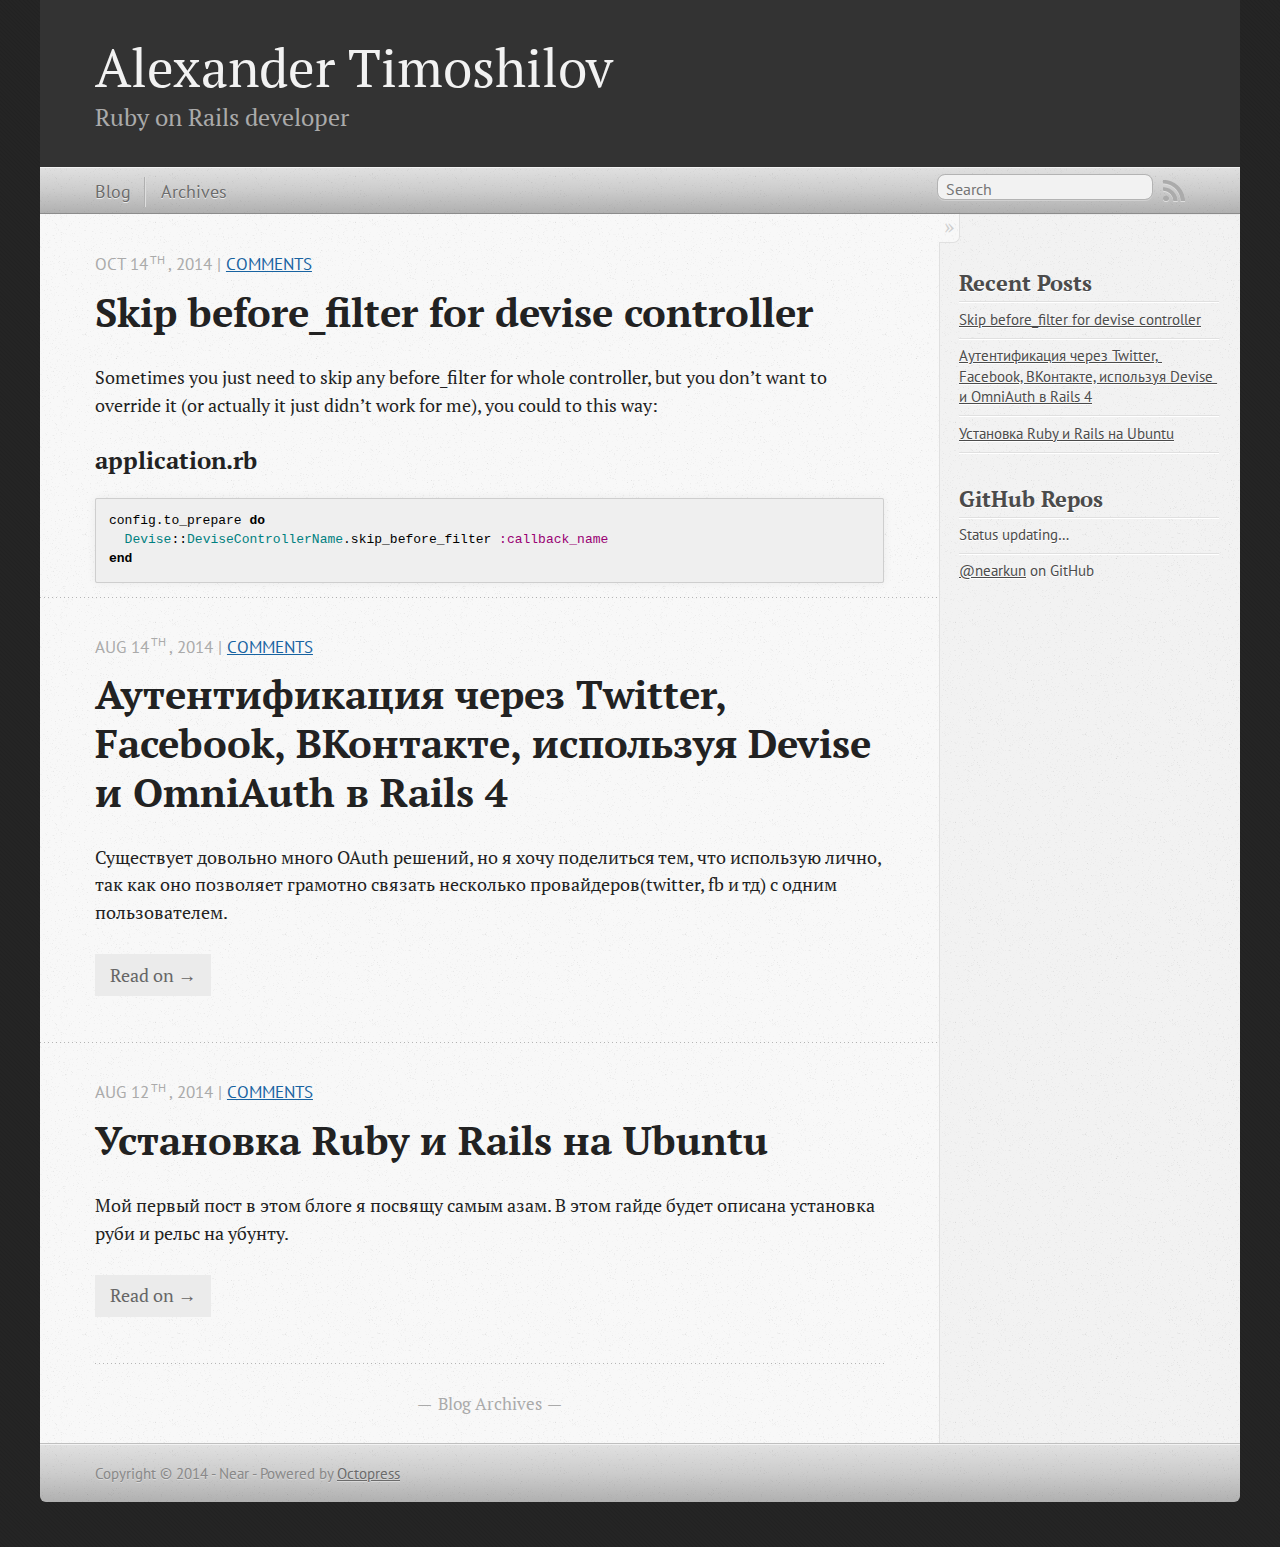
<file: index.html>
<!DOCTYPE html>
<!--[if IEMobile 7 ]><html class="no-js iem7"><![endif]-->
<!--[if lt IE 9]><html class="no-js lte-ie8"><![endif]-->
<!--[if (gt IE 8)|(gt IEMobile 7)|!(IEMobile)|!(IE)]><!--><html class="no-js" lang="en"><!--<![endif]-->
<head>
  <meta charset="utf-8">
  <title>Alexander Timoshilov</title>
  <meta name="author" content="Near">

  
  <meta name="description" content="Sometimes you just need to skip any before_filter for whole controller,
but you don’t want to override it (or actually it just didn’t work for
me), &hellip;">
  

  <!-- http://t.co/dKP3o1e -->
  <meta name="HandheldFriendly" content="True">
  <meta name="MobileOptimized" content="320">
  <meta name="viewport" content="width=device-width, initial-scale=1">

  
  <link rel="canonical" href="http://nearkun.github.io">
  <link href="/favicon.png" rel="icon">
  <link href="/stylesheets/screen.css" media="screen, projection" rel="stylesheet" type="text/css">
  <link href="/atom.xml" rel="alternate" title="Alexander Timoshilov" type="application/atom+xml">
  <script src="/javascripts/modernizr-2.0.js"></script>
  <script src="//ajax.googleapis.com/ajax/libs/jquery/1.9.1/jquery.min.js"></script>
  <script>!window.jQuery && document.write(unescape('%3Cscript src="./javascripts/libs/jquery.min.js"%3E%3C/script%3E'))</script>
  <script src="/javascripts/octopress.js" type="text/javascript"></script>
  <!--Fonts from Google"s Web font directory at http://google.com/webfonts -->
<link href="//fonts.googleapis.com/css?family=PT+Serif:regular,italic,bold,bolditalic" rel="stylesheet" type="text/css">
<link href="//fonts.googleapis.com/css?family=PT+Sans:regular,italic,bold,bolditalic" rel="stylesheet" type="text/css">

  

</head>

<body   >
  <header role="banner"><hgroup>
  <h1><a href="/">Alexander Timoshilov</a></h1>
  
    <h2>Ruby on Rails developer</h2>
  
</hgroup>

</header>
  <nav role="navigation"><ul class="subscription" data-subscription="rss">
  <li><a href="/atom.xml" rel="subscribe-rss" title="subscribe via RSS">RSS</a></li>
  
</ul>
  
<form action="https://www.google.com/search" method="get">
  <fieldset role="search">
    <input type="hidden" name="q" value="site:nearkun.github.io" />
    <input class="search" type="text" name="q" results="0" placeholder="Search"/>
  </fieldset>
</form>
  
<ul class="main-navigation">
  <li><a href="/">Blog</a></li>
  <li><a href="/blog/archives">Archives</a></li>
</ul>

</nav>
  <div id="main">
    <div id="content">
      <div class="blog-index">
  
  
  
    <article>
      
  <header>
    
      <h1 class="entry-title"><a href="/blog/2014/10/14/skip-before-filter-for-devise-controller/">Skip before_filter for devise controller</a></h1>
    
    
      <p class="meta">
        








  


<time datetime="2014-10-14T12:19:21+03:00" pubdate data-updated="true">Oct 14<sup>th</sup>, 2014</time>
        
           | <a href="/blog/2014/10/14/skip-before-filter-for-devise-controller/#disqus_thread"
             data-disqus-identifier="http://nearkun.github.io/blog/2014/10/14/skip-before-filter-for-devise-controller/">Comments</a>
        
      </p>
    
  </header>


  <div class="entry-content"><p>Sometimes you just need to skip any before_filter for whole controller,
but you don’t want to override it (or actually it just didn’t work for
me), you could to this way:</p>

<h3 id="applicationrb">application.rb</h3>
<div><div class="CodeRay">
  <div class="code"><pre>config.to_prepare <span class="keyword">do</span>
  <span class="constant">Devise</span>::<span class="constant">DeviseControllerName</span>.skip_before_filter <span class="symbol">:callback_name</span>
<span class="keyword">end</span>
</pre></div>
</div>
</div>
</div>
  
  


    </article>
  
  
    <article>
      
  <header>
    
      <h1 class="entry-title"><a href="/blog/2014/08/14/authentifikacia-cherez-devise-omniauth-twitter-facebook-vkontakte/">Аутентификация через Twitter, Facebook, ВКонтакте, используя Devise и OmniAuth в Rails 4</a></h1>
    
    
      <p class="meta">
        








  


<time datetime="2014-08-14T17:43:42+03:00" pubdate data-updated="true">Aug 14<sup>th</sup>, 2014</time>
        
           | <a href="/blog/2014/08/14/authentifikacia-cherez-devise-omniauth-twitter-facebook-vkontakte/#disqus_thread"
             data-disqus-identifier="http://nearkun.github.io/blog/2014/08/14/authentifikacia-cherez-devise-omniauth-twitter-facebook-vkontakte/">Comments</a>
        
      </p>
    
  </header>


  <div class="entry-content"><p>Существует довольно много OAuth решений, но я хочу поделиться тем, что использую лично, так как оно позволяет грамотно связать несколько провайдеров(twitter, fb и тд) с одним пользователем. </div>
  
  
    <footer>
      <a rel="full-article" href="/blog/2014/08/14/authentifikacia-cherez-devise-omniauth-twitter-facebook-vkontakte/">Read on &rarr;</a>
    </footer>
  


    </article>
  
  
    <article>
      
  <header>
    
      <h1 class="entry-title"><a href="/blog/2014/08/12/ustanovka-ruby-i-rails-na-ubuntu/">Установка Ruby и Rails на Ubuntu</a></h1>
    
    
      <p class="meta">
        








  


<time datetime="2014-08-12T01:58:29+03:00" pubdate data-updated="true">Aug 12<sup>th</sup>, 2014</time>
        
           | <a href="/blog/2014/08/12/ustanovka-ruby-i-rails-na-ubuntu/#disqus_thread"
             data-disqus-identifier="http://nearkun.github.io/blog/2014/08/12/ustanovka-ruby-i-rails-na-ubuntu/">Comments</a>
        
      </p>
    
  </header>


  <div class="entry-content"><p>Мой первый пост в этом блоге я посвящу самым азам. В этом гайде будет описана установка руби и рельс на убунту.</p>

</div>
  
  
    <footer>
      <a rel="full-article" href="/blog/2014/08/12/ustanovka-ruby-i-rails-na-ubuntu/">Read on &rarr;</a>
    </footer>
  


    </article>
  
  <div class="pagination">
    
    <a href="/blog/archives">Blog Archives</a>
    
  </div>
</div>
<aside class="sidebar">
  
    <section>
  <h1>Recent Posts</h1>
  <ul id="recent_posts">
    
      <li class="post">
        <a href="/blog/2014/10/14/skip-before-filter-for-devise-controller/">Skip before_filter for devise controller</a>
      </li>
    
      <li class="post">
        <a href="/blog/2014/08/14/authentifikacia-cherez-devise-omniauth-twitter-facebook-vkontakte/">Аутентификация через Twitter, Facebook, ВКонтакте, используя Devise и OmniAuth в Rails 4</a>
      </li>
    
      <li class="post">
        <a href="/blog/2014/08/12/ustanovka-ruby-i-rails-na-ubuntu/">Установка Ruby и Rails на Ubuntu</a>
      </li>
    
  </ul>
</section>

<section>
  <h1>GitHub Repos</h1>
  <ul id="gh_repos">
    <li class="loading">Status updating&#8230;</li>
  </ul>
  
  <a href="https://github.com/nearkun">@nearkun</a> on GitHub
  
  <script type="text/javascript">
    $(document).ready(function(){
        if (!window.jXHR){
            var jxhr = document.createElement('script');
            jxhr.type = 'text/javascript';
            jxhr.src = '/javascripts/libs/jXHR.js';
            var s = document.getElementsByTagName('script')[0];
            s.parentNode.insertBefore(jxhr, s);
        }

        github.showRepos({
            user: 'nearkun',
            count: 0,
            skip_forks: true,
            target: '#gh_repos'
        });
    });
  </script>
  <script src="/javascripts/github.js" type="text/javascript"> </script>
</section>





  
</aside>

    </div>
  </div>
  <footer role="contentinfo"><p>
  Copyright &copy; 2014 - Near -
  <span class="credit">Powered by <a href="http://octopress.org">Octopress</a></span>
</p>

</footer>
  

<script type="text/javascript">
      var disqus_shortname = 'nearkun';
      
        
        var disqus_script = 'count.js';
      
    (function () {
      var dsq = document.createElement('script'); dsq.type = 'text/javascript'; dsq.async = true;
      dsq.src = '//' + disqus_shortname + '.disqus.com/' + disqus_script;
      (document.getElementsByTagName('head')[0] || document.getElementsByTagName('body')[0]).appendChild(dsq);
    }());
</script>



<div id="fb-root"></div>
<script>(function(d, s, id) {
  var js, fjs = d.getElementsByTagName(s)[0];
  if (d.getElementById(id)) {return;}
  js = d.createElement(s); js.id = id; js.async = true;
  js.src = "//connect.facebook.net/en_US/all.js#appId=212934732101925&xfbml=1";
  fjs.parentNode.insertBefore(js, fjs);
}(document, 'script', 'facebook-jssdk'));</script>





  <script type="text/javascript">
    (function(){
      var twitterWidgets = document.createElement('script');
      twitterWidgets.type = 'text/javascript';
      twitterWidgets.async = true;
      twitterWidgets.src = '//platform.twitter.com/widgets.js';
      document.getElementsByTagName('head')[0].appendChild(twitterWidgets);
    })();
  </script>





</body>
</html>
</file>
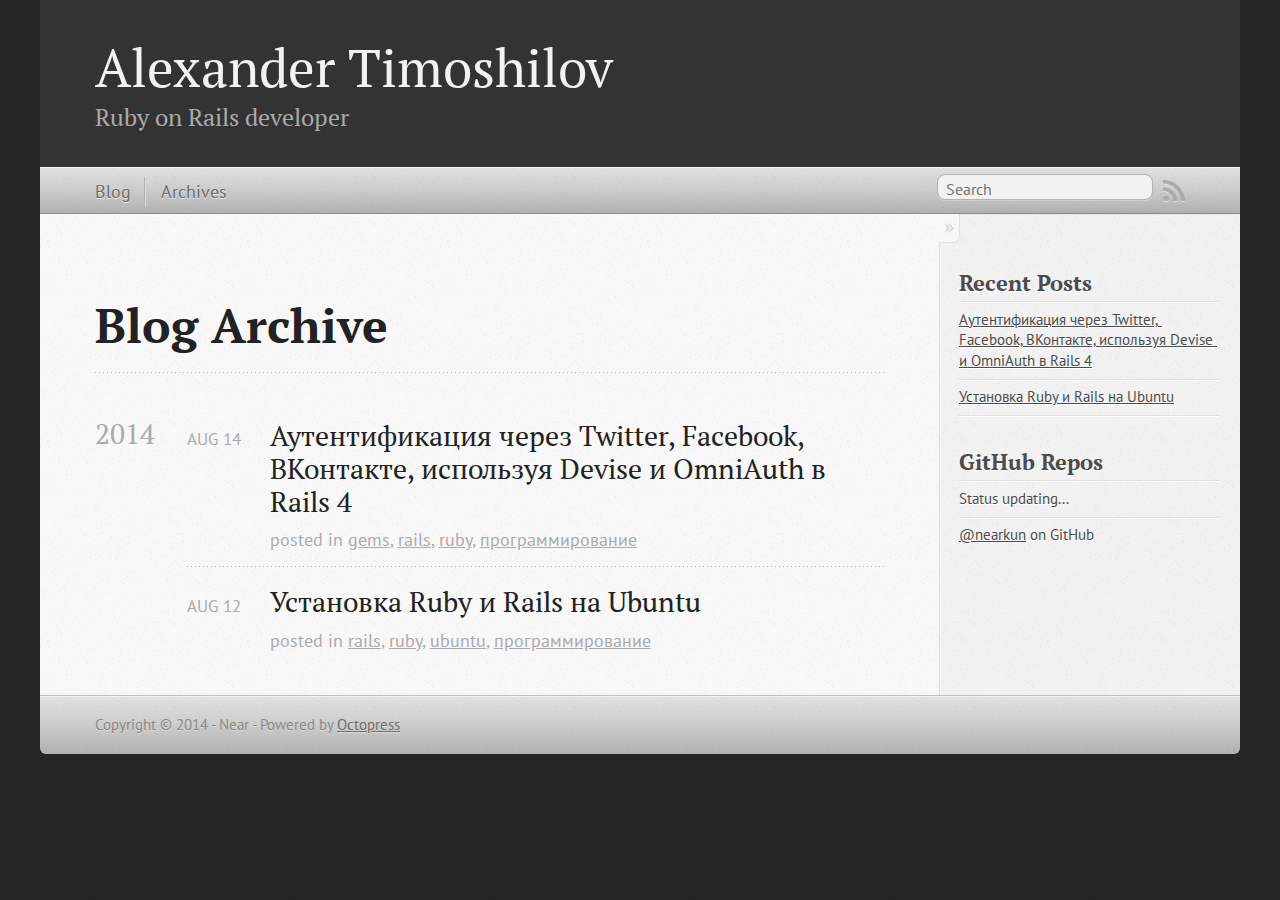
<file: blog/archives/index.html>
<!DOCTYPE html>
<!--[if IEMobile 7 ]><html class="no-js iem7"><![endif]-->
<!--[if lt IE 9]><html class="no-js lte-ie8"><![endif]-->
<!--[if (gt IE 8)|(gt IEMobile 7)|!(IEMobile)|!(IE)]><!--><html class="no-js" lang="en"><!--<![endif]-->
<head>
  <meta charset="utf-8">
  <title>Blog Archive - Alexander Timoshilov</title>
  <meta name="author" content="Near">

  
  <meta name="description" content="Blog Archive 2014 Аутентификация через Twitter, Facebook, ВКонтакте, используя Devise и OmniAuth в Rails 4
Aug 14 2014 posted in gems, rails, ruby, &hellip;">
  

  <!-- http://t.co/dKP3o1e -->
  <meta name="HandheldFriendly" content="True">
  <meta name="MobileOptimized" content="320">
  <meta name="viewport" content="width=device-width, initial-scale=1">

  
  <link rel="canonical" href="http://nearkun.github.io/blog/archives">
  <link href="/favicon.png" rel="icon">
  <link href="/stylesheets/screen.css" media="screen, projection" rel="stylesheet" type="text/css">
  <link href="/atom.xml" rel="alternate" title="Alexander Timoshilov" type="application/atom+xml">
  <script src="/javascripts/modernizr-2.0.js"></script>
  <script src="//ajax.googleapis.com/ajax/libs/jquery/1.9.1/jquery.min.js"></script>
  <script>!window.jQuery && document.write(unescape('%3Cscript src="./javascripts/libs/jquery.min.js"%3E%3C/script%3E'))</script>
  <script src="/javascripts/octopress.js" type="text/javascript"></script>
  <!--Fonts from Google"s Web font directory at http://google.com/webfonts -->
<link href="//fonts.googleapis.com/css?family=PT+Serif:regular,italic,bold,bolditalic" rel="stylesheet" type="text/css">
<link href="//fonts.googleapis.com/css?family=PT+Sans:regular,italic,bold,bolditalic" rel="stylesheet" type="text/css">

  

</head>

<body   >
  <header role="banner"><hgroup>
  <h1><a href="/">Alexander Timoshilov</a></h1>
  
    <h2>Ruby on Rails developer</h2>
  
</hgroup>

</header>
  <nav role="navigation"><ul class="subscription" data-subscription="rss">
  <li><a href="/atom.xml" rel="subscribe-rss" title="subscribe via RSS">RSS</a></li>
  
</ul>
  
<form action="https://www.google.com/search" method="get">
  <fieldset role="search">
    <input type="hidden" name="q" value="site:nearkun.github.io" />
    <input class="search" type="text" name="q" results="0" placeholder="Search"/>
  </fieldset>
</form>
  
<ul class="main-navigation">
  <li><a href="/">Blog</a></li>
  <li><a href="/blog/archives">Archives</a></li>
</ul>

</nav>
  <div id="main">
    <div id="content">
      <div>
<article role="article">
  
  <header>
    <h1 class="entry-title">Blog Archive</h1>
    
  </header>
  
  <div id="blog-archives">



  
  <h2>2014</h2>

<article>
  
<h1><a href="/blog/2014/08/14/authentifikacia-cherez-devise-omniauth-twitter-facebook-vkontakte/">Аутентификация через Twitter, Facebook, ВКонтакте, используя Devise и OmniAuth в Rails 4</a></h1>
<time datetime="2014-08-14T17:43:42+03:00" pubdate><span class='month'>Aug</span> <span class='day'>14</span> <span class='year'>2014</span></time>

<footer>
  <span class="categories">posted in <a class='category' href='/blog/categories/gems/'>gems</a>, <a class='category' href='/blog/categories/rails/'>rails</a>, <a class='category' href='/blog/categories/ruby/'>ruby</a>, <a class='category' href='/blog/categories/proghrammirovaniie/'>программирование</a></span>
</footer>


</article>



<article>
  
<h1><a href="/blog/2014/08/12/ustanovka-ruby-i-rails-na-ubuntu/">Установка Ruby и Rails на Ubuntu</a></h1>
<time datetime="2014-08-12T01:58:29+03:00" pubdate><span class='month'>Aug</span> <span class='day'>12</span> <span class='year'>2014</span></time>

<footer>
  <span class="categories">posted in <a class='category' href='/blog/categories/rails/'>rails</a>, <a class='category' href='/blog/categories/ruby/'>ruby</a>, <a class='category' href='/blog/categories/ubuntu/'>ubuntu</a>, <a class='category' href='/blog/categories/proghrammirovaniie/'>программирование</a></span>
</footer>


</article>

</div>

  
</article>

</div>

<aside class="sidebar">
  
    <section>
  <h1>Recent Posts</h1>
  <ul id="recent_posts">
    
      <li class="post">
        <a href="/blog/2014/08/14/authentifikacia-cherez-devise-omniauth-twitter-facebook-vkontakte/">Аутентификация через Twitter, Facebook, ВКонтакте, используя Devise и OmniAuth в Rails 4</a>
      </li>
    
      <li class="post">
        <a href="/blog/2014/08/12/ustanovka-ruby-i-rails-na-ubuntu/">Установка Ruby и Rails на Ubuntu</a>
      </li>
    
  </ul>
</section>

<section>
  <h1>GitHub Repos</h1>
  <ul id="gh_repos">
    <li class="loading">Status updating...</li>
  </ul>
  
  <a href="https://github.com/nearkun">@nearkun</a> on GitHub
  
  <script type="text/javascript">
    $(document).ready(function(){
        if (!window.jXHR){
            var jxhr = document.createElement('script');
            jxhr.type = 'text/javascript';
            jxhr.src = '/javascripts/libs/jXHR.js';
            var s = document.getElementsByTagName('script')[0];
            s.parentNode.insertBefore(jxhr, s);
        }

        github.showRepos({
            user: 'nearkun',
            count: 0,
            skip_forks: true,
            target: '#gh_repos'
        });
    });
  </script>
  <script src="/javascripts/github.js" type="text/javascript"> </script>
</section>





  
</aside>


    </div>
  </div>
  <footer role="contentinfo"><p>
  Copyright &copy; 2014 - Near -
  <span class="credit">Powered by <a href="http://octopress.org">Octopress</a></span>
</p>

</footer>
  

<script type="text/javascript">
      var disqus_shortname = 'nearkun';
      
        
        var disqus_script = 'count.js';
      
    (function () {
      var dsq = document.createElement('script'); dsq.type = 'text/javascript'; dsq.async = true;
      dsq.src = '//' + disqus_shortname + '.disqus.com/' + disqus_script;
      (document.getElementsByTagName('head')[0] || document.getElementsByTagName('body')[0]).appendChild(dsq);
    }());
</script>



<div id="fb-root"></div>
<script>(function(d, s, id) {
  var js, fjs = d.getElementsByTagName(s)[0];
  if (d.getElementById(id)) {return;}
  js = d.createElement(s); js.id = id; js.async = true;
  js.src = "//connect.facebook.net/en_US/all.js#appId=212934732101925&xfbml=1";
  fjs.parentNode.insertBefore(js, fjs);
}(document, 'script', 'facebook-jssdk'));</script>





  <script type="text/javascript">
    (function(){
      var twitterWidgets = document.createElement('script');
      twitterWidgets.type = 'text/javascript';
      twitterWidgets.async = true;
      twitterWidgets.src = '//platform.twitter.com/widgets.js';
      document.getElementsByTagName('head')[0].appendChild(twitterWidgets);
    })();
  </script>





</body>
</html>
</file>
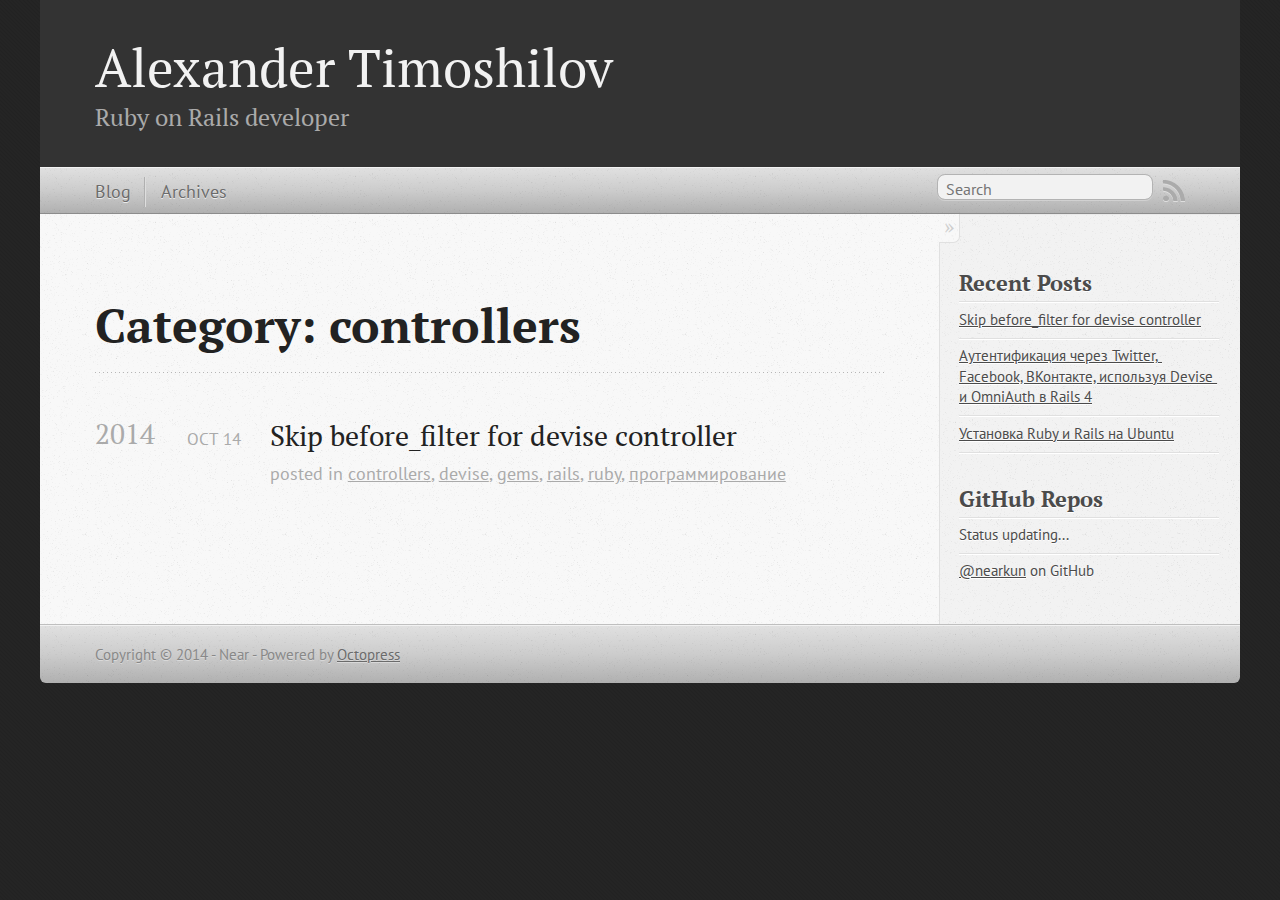
<file: blog/categories/controllers/index.html>
<!DOCTYPE html>
<!--[if IEMobile 7 ]><html class="no-js iem7"><![endif]-->
<!--[if lt IE 9]><html class="no-js lte-ie8"><![endif]-->
<!--[if (gt IE 8)|(gt IEMobile 7)|!(IEMobile)|!(IE)]><!--><html class="no-js" lang="en"><!--<![endif]-->
<head>
  <meta charset="utf-8">
  <title>Category: controllers - Alexander Timoshilov</title>
  <meta name="author" content="Near">

  
  <meta name="description" content="Category: controllers">
  

  <!-- http://t.co/dKP3o1e -->
  <meta name="HandheldFriendly" content="True">
  <meta name="MobileOptimized" content="320">
  <meta name="viewport" content="width=device-width, initial-scale=1">

  
  <link rel="canonical" href="http://nearkun.github.io/blog/categories/controllers">
  <link href="/favicon.png" rel="icon">
  <link href="/stylesheets/screen.css" media="screen, projection" rel="stylesheet" type="text/css">
  <link href="/atom.xml" rel="alternate" title="Alexander Timoshilov" type="application/atom+xml">
  <script src="/javascripts/modernizr-2.0.js"></script>
  <script src="//ajax.googleapis.com/ajax/libs/jquery/1.9.1/jquery.min.js"></script>
  <script>!window.jQuery && document.write(unescape('%3Cscript src="./javascripts/libs/jquery.min.js"%3E%3C/script%3E'))</script>
  <script src="/javascripts/octopress.js" type="text/javascript"></script>
  <!--Fonts from Google"s Web font directory at http://google.com/webfonts -->
<link href="//fonts.googleapis.com/css?family=PT+Serif:regular,italic,bold,bolditalic" rel="stylesheet" type="text/css">
<link href="//fonts.googleapis.com/css?family=PT+Sans:regular,italic,bold,bolditalic" rel="stylesheet" type="text/css">

  

</head>

<body   >
  <header role="banner"><hgroup>
  <h1><a href="/">Alexander Timoshilov</a></h1>
  
    <h2>Ruby on Rails developer</h2>
  
</hgroup>

</header>
  <nav role="navigation"><ul class="subscription" data-subscription="rss">
  <li><a href="/atom.xml" rel="subscribe-rss" title="subscribe via RSS">RSS</a></li>
  
</ul>
  
<form action="https://www.google.com/search" method="get">
  <fieldset role="search">
    <input type="hidden" name="q" value="site:nearkun.github.io" />
    <input class="search" type="text" name="q" results="0" placeholder="Search"/>
  </fieldset>
</form>
  
<ul class="main-navigation">
  <li><a href="/">Blog</a></li>
  <li><a href="/blog/archives">Archives</a></li>
</ul>

</nav>
  <div id="main">
    <div id="content">
      <div>
<article role="article">
  
  <header>
    <h1 class="entry-title">Category: controllers</h1>
    
  </header>
  
  <div id="blog-archives" class="category">



  
  <h2>2014</h2>

<article>
  
<h1><a href="/blog/2014/10/14/skip-before-filter-for-devise-controller/">Skip before_filter for devise controller</a></h1>
<time datetime="2014-10-14T12:19:21+03:00" pubdate><span class='month'>Oct</span> <span class='day'>14</span> <span class='year'>2014</span></time>

<footer>
  <span class="categories">posted in <a class='category' href='/blog/categories/controllers/'>controllers</a>, <a class='category' href='/blog/categories/devise/'>devise</a>, <a class='category' href='/blog/categories/gems/'>gems</a>, <a class='category' href='/blog/categories/rails/'>rails</a>, <a class='category' href='/blog/categories/ruby/'>ruby</a>, <a class='category' href='/blog/categories/proghrammirovaniie/'>программирование</a></span>
</footer>


</article>

</div>

  
</article>

</div>

<aside class="sidebar">
  
    <section>
  <h1>Recent Posts</h1>
  <ul id="recent_posts">
    
      <li class="post">
        <a href="/blog/2014/10/14/skip-before-filter-for-devise-controller/">Skip before_filter for devise controller</a>
      </li>
    
      <li class="post">
        <a href="/blog/2014/08/14/authentifikacia-cherez-devise-omniauth-twitter-facebook-vkontakte/">Аутентификация через Twitter, Facebook, ВКонтакте, используя Devise и OmniAuth в Rails 4</a>
      </li>
    
      <li class="post">
        <a href="/blog/2014/08/12/ustanovka-ruby-i-rails-na-ubuntu/">Установка Ruby и Rails на Ubuntu</a>
      </li>
    
  </ul>
</section>

<section>
  <h1>GitHub Repos</h1>
  <ul id="gh_repos">
    <li class="loading">Status updating...</li>
  </ul>
  
  <a href="https://github.com/nearkun">@nearkun</a> on GitHub
  
  <script type="text/javascript">
    $(document).ready(function(){
        if (!window.jXHR){
            var jxhr = document.createElement('script');
            jxhr.type = 'text/javascript';
            jxhr.src = '/javascripts/libs/jXHR.js';
            var s = document.getElementsByTagName('script')[0];
            s.parentNode.insertBefore(jxhr, s);
        }

        github.showRepos({
            user: 'nearkun',
            count: 0,
            skip_forks: true,
            target: '#gh_repos'
        });
    });
  </script>
  <script src="/javascripts/github.js" type="text/javascript"> </script>
</section>





  
</aside>


    </div>
  </div>
  <footer role="contentinfo"><p>
  Copyright &copy; 2014 - Near -
  <span class="credit">Powered by <a href="http://octopress.org">Octopress</a></span>
</p>

</footer>
  

<script type="text/javascript">
      var disqus_shortname = 'nearkun';
      
        
        var disqus_script = 'count.js';
      
    (function () {
      var dsq = document.createElement('script'); dsq.type = 'text/javascript'; dsq.async = true;
      dsq.src = '//' + disqus_shortname + '.disqus.com/' + disqus_script;
      (document.getElementsByTagName('head')[0] || document.getElementsByTagName('body')[0]).appendChild(dsq);
    }());
</script>



<div id="fb-root"></div>
<script>(function(d, s, id) {
  var js, fjs = d.getElementsByTagName(s)[0];
  if (d.getElementById(id)) {return;}
  js = d.createElement(s); js.id = id; js.async = true;
  js.src = "//connect.facebook.net/en_US/all.js#appId=212934732101925&xfbml=1";
  fjs.parentNode.insertBefore(js, fjs);
}(document, 'script', 'facebook-jssdk'));</script>





  <script type="text/javascript">
    (function(){
      var twitterWidgets = document.createElement('script');
      twitterWidgets.type = 'text/javascript';
      twitterWidgets.async = true;
      twitterWidgets.src = '//platform.twitter.com/widgets.js';
      document.getElementsByTagName('head')[0].appendChild(twitterWidgets);
    })();
  </script>





</body>
</html>
</file>
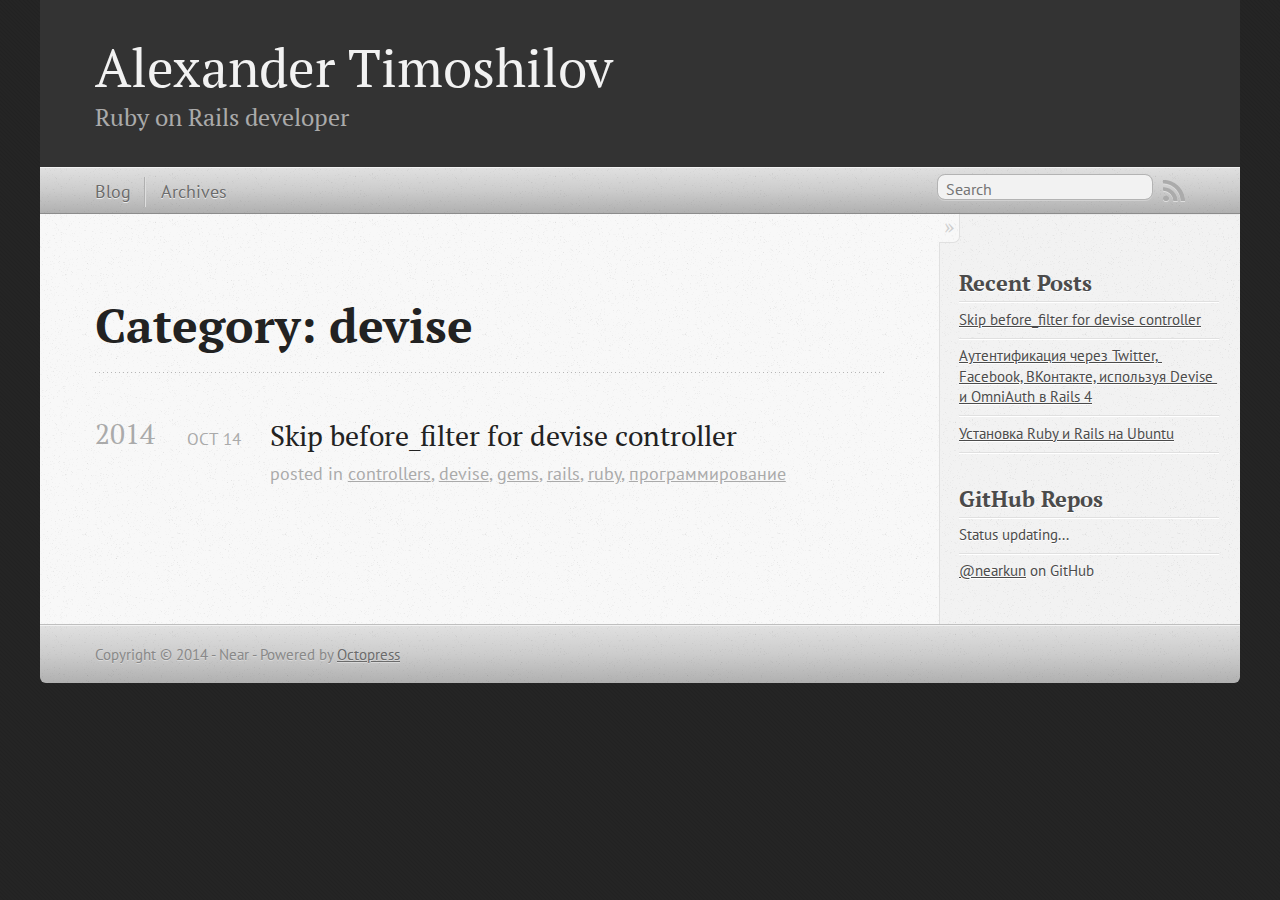
<file: blog/categories/devise/index.html>
<!DOCTYPE html>
<!--[if IEMobile 7 ]><html class="no-js iem7"><![endif]-->
<!--[if lt IE 9]><html class="no-js lte-ie8"><![endif]-->
<!--[if (gt IE 8)|(gt IEMobile 7)|!(IEMobile)|!(IE)]><!--><html class="no-js" lang="en"><!--<![endif]-->
<head>
  <meta charset="utf-8">
  <title>Category: devise - Alexander Timoshilov</title>
  <meta name="author" content="Near">

  
  <meta name="description" content="Category: devise">
  

  <!-- http://t.co/dKP3o1e -->
  <meta name="HandheldFriendly" content="True">
  <meta name="MobileOptimized" content="320">
  <meta name="viewport" content="width=device-width, initial-scale=1">

  
  <link rel="canonical" href="http://nearkun.github.io/blog/categories/devise">
  <link href="/favicon.png" rel="icon">
  <link href="/stylesheets/screen.css" media="screen, projection" rel="stylesheet" type="text/css">
  <link href="/atom.xml" rel="alternate" title="Alexander Timoshilov" type="application/atom+xml">
  <script src="/javascripts/modernizr-2.0.js"></script>
  <script src="//ajax.googleapis.com/ajax/libs/jquery/1.9.1/jquery.min.js"></script>
  <script>!window.jQuery && document.write(unescape('%3Cscript src="./javascripts/libs/jquery.min.js"%3E%3C/script%3E'))</script>
  <script src="/javascripts/octopress.js" type="text/javascript"></script>
  <!--Fonts from Google"s Web font directory at http://google.com/webfonts -->
<link href="//fonts.googleapis.com/css?family=PT+Serif:regular,italic,bold,bolditalic" rel="stylesheet" type="text/css">
<link href="//fonts.googleapis.com/css?family=PT+Sans:regular,italic,bold,bolditalic" rel="stylesheet" type="text/css">

  

</head>

<body   >
  <header role="banner"><hgroup>
  <h1><a href="/">Alexander Timoshilov</a></h1>
  
    <h2>Ruby on Rails developer</h2>
  
</hgroup>

</header>
  <nav role="navigation"><ul class="subscription" data-subscription="rss">
  <li><a href="/atom.xml" rel="subscribe-rss" title="subscribe via RSS">RSS</a></li>
  
</ul>
  
<form action="https://www.google.com/search" method="get">
  <fieldset role="search">
    <input type="hidden" name="q" value="site:nearkun.github.io" />
    <input class="search" type="text" name="q" results="0" placeholder="Search"/>
  </fieldset>
</form>
  
<ul class="main-navigation">
  <li><a href="/">Blog</a></li>
  <li><a href="/blog/archives">Archives</a></li>
</ul>

</nav>
  <div id="main">
    <div id="content">
      <div>
<article role="article">
  
  <header>
    <h1 class="entry-title">Category: devise</h1>
    
  </header>
  
  <div id="blog-archives" class="category">



  
  <h2>2014</h2>

<article>
  
<h1><a href="/blog/2014/10/14/skip-before-filter-for-devise-controller/">Skip before_filter for devise controller</a></h1>
<time datetime="2014-10-14T12:19:21+03:00" pubdate><span class='month'>Oct</span> <span class='day'>14</span> <span class='year'>2014</span></time>

<footer>
  <span class="categories">posted in <a class='category' href='/blog/categories/controllers/'>controllers</a>, <a class='category' href='/blog/categories/devise/'>devise</a>, <a class='category' href='/blog/categories/gems/'>gems</a>, <a class='category' href='/blog/categories/rails/'>rails</a>, <a class='category' href='/blog/categories/ruby/'>ruby</a>, <a class='category' href='/blog/categories/proghrammirovaniie/'>программирование</a></span>
</footer>


</article>

</div>

  
</article>

</div>

<aside class="sidebar">
  
    <section>
  <h1>Recent Posts</h1>
  <ul id="recent_posts">
    
      <li class="post">
        <a href="/blog/2014/10/14/skip-before-filter-for-devise-controller/">Skip before_filter for devise controller</a>
      </li>
    
      <li class="post">
        <a href="/blog/2014/08/14/authentifikacia-cherez-devise-omniauth-twitter-facebook-vkontakte/">Аутентификация через Twitter, Facebook, ВКонтакте, используя Devise и OmniAuth в Rails 4</a>
      </li>
    
      <li class="post">
        <a href="/blog/2014/08/12/ustanovka-ruby-i-rails-na-ubuntu/">Установка Ruby и Rails на Ubuntu</a>
      </li>
    
  </ul>
</section>

<section>
  <h1>GitHub Repos</h1>
  <ul id="gh_repos">
    <li class="loading">Status updating...</li>
  </ul>
  
  <a href="https://github.com/nearkun">@nearkun</a> on GitHub
  
  <script type="text/javascript">
    $(document).ready(function(){
        if (!window.jXHR){
            var jxhr = document.createElement('script');
            jxhr.type = 'text/javascript';
            jxhr.src = '/javascripts/libs/jXHR.js';
            var s = document.getElementsByTagName('script')[0];
            s.parentNode.insertBefore(jxhr, s);
        }

        github.showRepos({
            user: 'nearkun',
            count: 0,
            skip_forks: true,
            target: '#gh_repos'
        });
    });
  </script>
  <script src="/javascripts/github.js" type="text/javascript"> </script>
</section>





  
</aside>


    </div>
  </div>
  <footer role="contentinfo"><p>
  Copyright &copy; 2014 - Near -
  <span class="credit">Powered by <a href="http://octopress.org">Octopress</a></span>
</p>

</footer>
  

<script type="text/javascript">
      var disqus_shortname = 'nearkun';
      
        
        var disqus_script = 'count.js';
      
    (function () {
      var dsq = document.createElement('script'); dsq.type = 'text/javascript'; dsq.async = true;
      dsq.src = '//' + disqus_shortname + '.disqus.com/' + disqus_script;
      (document.getElementsByTagName('head')[0] || document.getElementsByTagName('body')[0]).appendChild(dsq);
    }());
</script>



<div id="fb-root"></div>
<script>(function(d, s, id) {
  var js, fjs = d.getElementsByTagName(s)[0];
  if (d.getElementById(id)) {return;}
  js = d.createElement(s); js.id = id; js.async = true;
  js.src = "//connect.facebook.net/en_US/all.js#appId=212934732101925&xfbml=1";
  fjs.parentNode.insertBefore(js, fjs);
}(document, 'script', 'facebook-jssdk'));</script>





  <script type="text/javascript">
    (function(){
      var twitterWidgets = document.createElement('script');
      twitterWidgets.type = 'text/javascript';
      twitterWidgets.async = true;
      twitterWidgets.src = '//platform.twitter.com/widgets.js';
      document.getElementsByTagName('head')[0].appendChild(twitterWidgets);
    })();
  </script>





</body>
</html>
</file>
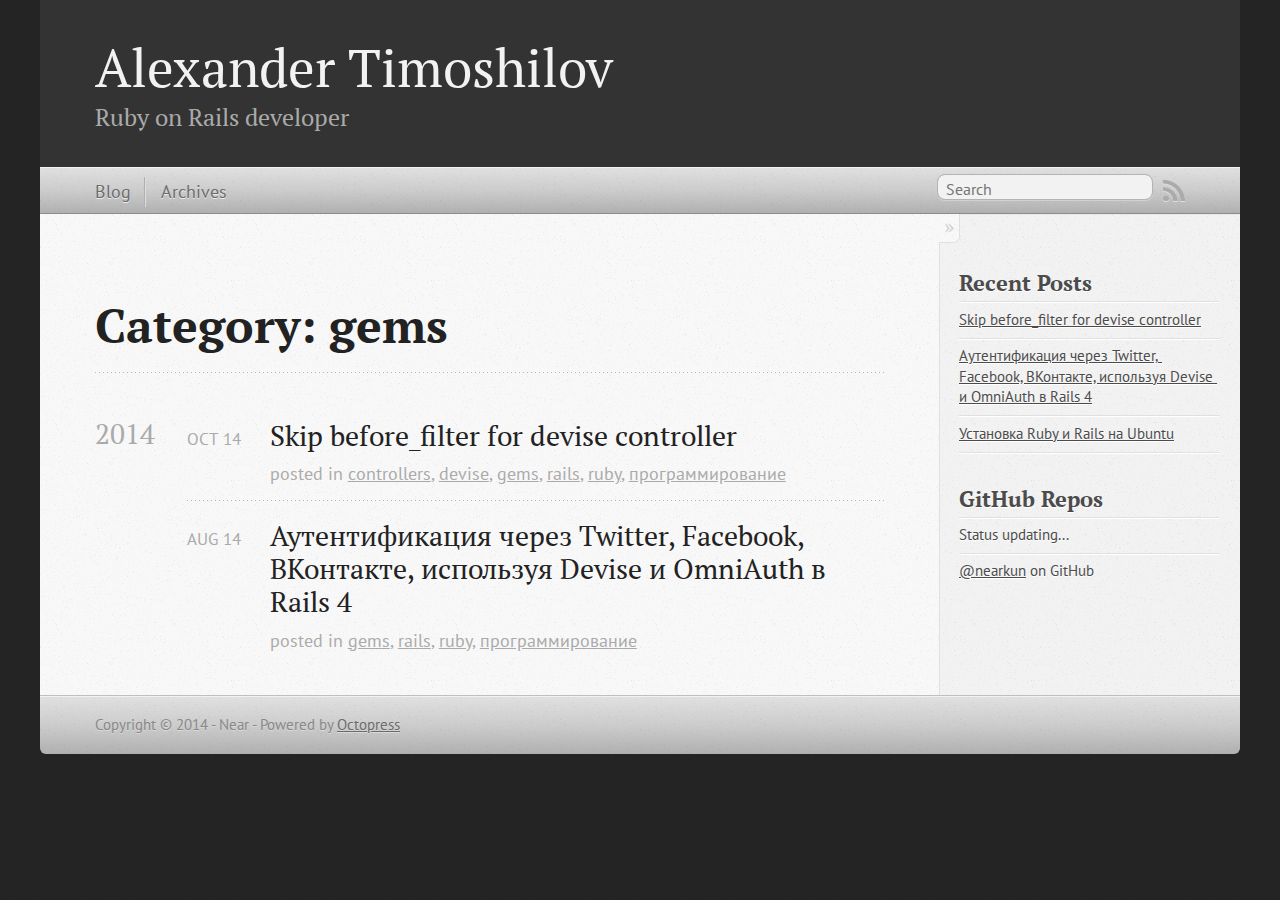
<file: blog/categories/gems/index.html>
<!DOCTYPE html>
<!--[if IEMobile 7 ]><html class="no-js iem7"><![endif]-->
<!--[if lt IE 9]><html class="no-js lte-ie8"><![endif]-->
<!--[if (gt IE 8)|(gt IEMobile 7)|!(IEMobile)|!(IE)]><!--><html class="no-js" lang="en"><!--<![endif]-->
<head>
  <meta charset="utf-8">
  <title>Category: gems - Alexander Timoshilov</title>
  <meta name="author" content="Near">

  
  <meta name="description" content="Category: gems">
  

  <!-- http://t.co/dKP3o1e -->
  <meta name="HandheldFriendly" content="True">
  <meta name="MobileOptimized" content="320">
  <meta name="viewport" content="width=device-width, initial-scale=1">

  
  <link rel="canonical" href="http://nearkun.github.io/blog/categories/gems">
  <link href="/favicon.png" rel="icon">
  <link href="/stylesheets/screen.css" media="screen, projection" rel="stylesheet" type="text/css">
  <link href="/atom.xml" rel="alternate" title="Alexander Timoshilov" type="application/atom+xml">
  <script src="/javascripts/modernizr-2.0.js"></script>
  <script src="//ajax.googleapis.com/ajax/libs/jquery/1.9.1/jquery.min.js"></script>
  <script>!window.jQuery && document.write(unescape('%3Cscript src="./javascripts/libs/jquery.min.js"%3E%3C/script%3E'))</script>
  <script src="/javascripts/octopress.js" type="text/javascript"></script>
  <!--Fonts from Google"s Web font directory at http://google.com/webfonts -->
<link href="//fonts.googleapis.com/css?family=PT+Serif:regular,italic,bold,bolditalic" rel="stylesheet" type="text/css">
<link href="//fonts.googleapis.com/css?family=PT+Sans:regular,italic,bold,bolditalic" rel="stylesheet" type="text/css">

  

</head>

<body   >
  <header role="banner"><hgroup>
  <h1><a href="/">Alexander Timoshilov</a></h1>
  
    <h2>Ruby on Rails developer</h2>
  
</hgroup>

</header>
  <nav role="navigation"><ul class="subscription" data-subscription="rss">
  <li><a href="/atom.xml" rel="subscribe-rss" title="subscribe via RSS">RSS</a></li>
  
</ul>
  
<form action="https://www.google.com/search" method="get">
  <fieldset role="search">
    <input type="hidden" name="q" value="site:nearkun.github.io" />
    <input class="search" type="text" name="q" results="0" placeholder="Search"/>
  </fieldset>
</form>
  
<ul class="main-navigation">
  <li><a href="/">Blog</a></li>
  <li><a href="/blog/archives">Archives</a></li>
</ul>

</nav>
  <div id="main">
    <div id="content">
      <div>
<article role="article">
  
  <header>
    <h1 class="entry-title">Category: gems</h1>
    
  </header>
  
  <div id="blog-archives" class="category">



  
  <h2>2014</h2>

<article>
  
<h1><a href="/blog/2014/10/14/skip-before-filter-for-devise-controller/">Skip before_filter for devise controller</a></h1>
<time datetime="2014-10-14T12:19:21+03:00" pubdate><span class='month'>Oct</span> <span class='day'>14</span> <span class='year'>2014</span></time>

<footer>
  <span class="categories">posted in <a class='category' href='/blog/categories/controllers/'>controllers</a>, <a class='category' href='/blog/categories/devise/'>devise</a>, <a class='category' href='/blog/categories/gems/'>gems</a>, <a class='category' href='/blog/categories/rails/'>rails</a>, <a class='category' href='/blog/categories/ruby/'>ruby</a>, <a class='category' href='/blog/categories/proghrammirovaniie/'>программирование</a></span>
</footer>


</article>



<article>
  
<h1><a href="/blog/2014/08/14/authentifikacia-cherez-devise-omniauth-twitter-facebook-vkontakte/">Аутентификация через Twitter, Facebook, ВКонтакте, используя Devise и OmniAuth в Rails 4</a></h1>
<time datetime="2014-08-14T17:43:42+03:00" pubdate><span class='month'>Aug</span> <span class='day'>14</span> <span class='year'>2014</span></time>

<footer>
  <span class="categories">posted in <a class='category' href='/blog/categories/gems/'>gems</a>, <a class='category' href='/blog/categories/rails/'>rails</a>, <a class='category' href='/blog/categories/ruby/'>ruby</a>, <a class='category' href='/blog/categories/proghrammirovaniie/'>программирование</a></span>
</footer>


</article>

</div>

  
</article>

</div>

<aside class="sidebar">
  
    <section>
  <h1>Recent Posts</h1>
  <ul id="recent_posts">
    
      <li class="post">
        <a href="/blog/2014/10/14/skip-before-filter-for-devise-controller/">Skip before_filter for devise controller</a>
      </li>
    
      <li class="post">
        <a href="/blog/2014/08/14/authentifikacia-cherez-devise-omniauth-twitter-facebook-vkontakte/">Аутентификация через Twitter, Facebook, ВКонтакте, используя Devise и OmniAuth в Rails 4</a>
      </li>
    
      <li class="post">
        <a href="/blog/2014/08/12/ustanovka-ruby-i-rails-na-ubuntu/">Установка Ruby и Rails на Ubuntu</a>
      </li>
    
  </ul>
</section>

<section>
  <h1>GitHub Repos</h1>
  <ul id="gh_repos">
    <li class="loading">Status updating...</li>
  </ul>
  
  <a href="https://github.com/nearkun">@nearkun</a> on GitHub
  
  <script type="text/javascript">
    $(document).ready(function(){
        if (!window.jXHR){
            var jxhr = document.createElement('script');
            jxhr.type = 'text/javascript';
            jxhr.src = '/javascripts/libs/jXHR.js';
            var s = document.getElementsByTagName('script')[0];
            s.parentNode.insertBefore(jxhr, s);
        }

        github.showRepos({
            user: 'nearkun',
            count: 0,
            skip_forks: true,
            target: '#gh_repos'
        });
    });
  </script>
  <script src="/javascripts/github.js" type="text/javascript"> </script>
</section>





  
</aside>


    </div>
  </div>
  <footer role="contentinfo"><p>
  Copyright &copy; 2014 - Near -
  <span class="credit">Powered by <a href="http://octopress.org">Octopress</a></span>
</p>

</footer>
  

<script type="text/javascript">
      var disqus_shortname = 'nearkun';
      
        
        var disqus_script = 'count.js';
      
    (function () {
      var dsq = document.createElement('script'); dsq.type = 'text/javascript'; dsq.async = true;
      dsq.src = '//' + disqus_shortname + '.disqus.com/' + disqus_script;
      (document.getElementsByTagName('head')[0] || document.getElementsByTagName('body')[0]).appendChild(dsq);
    }());
</script>



<div id="fb-root"></div>
<script>(function(d, s, id) {
  var js, fjs = d.getElementsByTagName(s)[0];
  if (d.getElementById(id)) {return;}
  js = d.createElement(s); js.id = id; js.async = true;
  js.src = "//connect.facebook.net/en_US/all.js#appId=212934732101925&xfbml=1";
  fjs.parentNode.insertBefore(js, fjs);
}(document, 'script', 'facebook-jssdk'));</script>





  <script type="text/javascript">
    (function(){
      var twitterWidgets = document.createElement('script');
      twitterWidgets.type = 'text/javascript';
      twitterWidgets.async = true;
      twitterWidgets.src = '//platform.twitter.com/widgets.js';
      document.getElementsByTagName('head')[0].appendChild(twitterWidgets);
    })();
  </script>





</body>
</html>
</file>
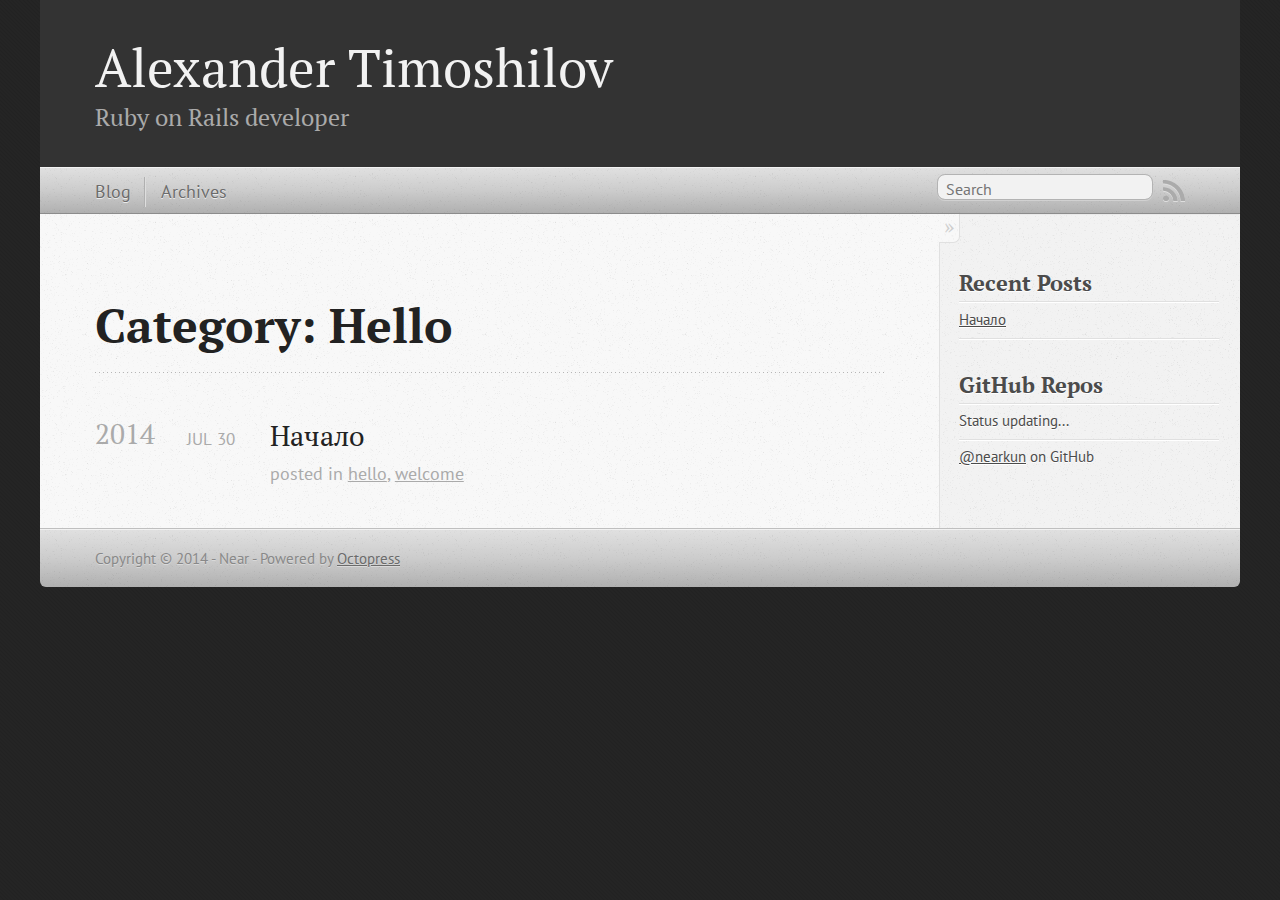
<file: blog/categories/hello/index.html>
<!DOCTYPE html>
<!--[if IEMobile 7 ]><html class="no-js iem7"><![endif]-->
<!--[if lt IE 9]><html class="no-js lte-ie8"><![endif]-->
<!--[if (gt IE 8)|(gt IEMobile 7)|!(IEMobile)|!(IE)]><!--><html class="no-js" lang="en"><!--<![endif]-->
<head>
  <meta charset="utf-8">
  <title>Category: Hello - Alexander Timoshilov</title>
  <meta name="author" content="Near">

  
  <meta name="description" content="Category: hello">
  

  <!-- http://t.co/dKP3o1e -->
  <meta name="HandheldFriendly" content="True">
  <meta name="MobileOptimized" content="320">
  <meta name="viewport" content="width=device-width, initial-scale=1">

  
  <link rel="canonical" href="http://nearkun.github.io/blog/categories/hello">
  <link href="/favicon.png" rel="icon">
  <link href="/stylesheets/screen.css" media="screen, projection" rel="stylesheet" type="text/css">
  <link href="/atom.xml" rel="alternate" title="Alexander Timoshilov" type="application/atom+xml">
  <script src="/javascripts/modernizr-2.0.js"></script>
  <script src="//ajax.googleapis.com/ajax/libs/jquery/1.9.1/jquery.min.js"></script>
  <script>!window.jQuery && document.write(unescape('%3Cscript src="./javascripts/libs/jquery.min.js"%3E%3C/script%3E'))</script>
  <script src="/javascripts/octopress.js" type="text/javascript"></script>
  <!--Fonts from Google"s Web font directory at http://google.com/webfonts -->
<link href="//fonts.googleapis.com/css?family=PT+Serif:regular,italic,bold,bolditalic" rel="stylesheet" type="text/css">
<link href="//fonts.googleapis.com/css?family=PT+Sans:regular,italic,bold,bolditalic" rel="stylesheet" type="text/css">

  

</head>

<body   >
  <header role="banner"><hgroup>
  <h1><a href="/">Alexander Timoshilov</a></h1>
  
    <h2>Ruby on Rails developer</h2>
  
</hgroup>

</header>
  <nav role="navigation"><ul class="subscription" data-subscription="rss">
  <li><a href="/atom.xml" rel="subscribe-rss" title="subscribe via RSS">RSS</a></li>
  
</ul>
  
<form action="https://www.google.com/search" method="get">
  <fieldset role="search">
    <input type="hidden" name="q" value="site:nearkun.github.io" />
    <input class="search" type="text" name="q" results="0" placeholder="Search"/>
  </fieldset>
</form>
  
<ul class="main-navigation">
  <li><a href="/">Blog</a></li>
  <li><a href="/blog/archives">Archives</a></li>
</ul>

</nav>
  <div id="main">
    <div id="content">
      <div>
<article role="article">
  
  <header>
    <h1 class="entry-title">Category: Hello</h1>
    
  </header>
  
  <div id="blog-archives" class="category">



  
  <h2>2014</h2>

<article>
  
<h1><a href="/blog/2014/07/30/asd/">Начало</a></h1>
<time datetime="2014-07-30T18:16:13+03:00" pubdate><span class='month'>Jul</span> <span class='day'>30</span> <span class='year'>2014</span></time>

<footer>
  <span class="categories">posted in <a class='category' href='/blog/categories/hello/'>hello</a>, <a class='category' href='/blog/categories/welcome/'>welcome</a></span>
</footer>


</article>

</div>

  
</article>

</div>

<aside class="sidebar">
  
    <section>
  <h1>Recent Posts</h1>
  <ul id="recent_posts">
    
      <li class="post">
        <a href="/blog/2014/07/30/asd/">Начало</a>
      </li>
    
  </ul>
</section>

<section>
  <h1>GitHub Repos</h1>
  <ul id="gh_repos">
    <li class="loading">Status updating...</li>
  </ul>
  
  <a href="https://github.com/nearkun">@nearkun</a> on GitHub
  
  <script type="text/javascript">
    $(document).ready(function(){
        if (!window.jXHR){
            var jxhr = document.createElement('script');
            jxhr.type = 'text/javascript';
            jxhr.src = '/javascripts/libs/jXHR.js';
            var s = document.getElementsByTagName('script')[0];
            s.parentNode.insertBefore(jxhr, s);
        }

        github.showRepos({
            user: 'nearkun',
            count: 0,
            skip_forks: true,
            target: '#gh_repos'
        });
    });
  </script>
  <script src="/javascripts/github.js" type="text/javascript"> </script>
</section>





  
</aside>


    </div>
  </div>
  <footer role="contentinfo"><p>
  Copyright &copy; 2014 - Near -
  <span class="credit">Powered by <a href="http://octopress.org">Octopress</a></span>
</p>

</footer>
  

<script type="text/javascript">
      var disqus_shortname = 'nearkun';
      
        
        var disqus_script = 'count.js';
      
    (function () {
      var dsq = document.createElement('script'); dsq.type = 'text/javascript'; dsq.async = true;
      dsq.src = '//' + disqus_shortname + '.disqus.com/' + disqus_script;
      (document.getElementsByTagName('head')[0] || document.getElementsByTagName('body')[0]).appendChild(dsq);
    }());
</script>



<div id="fb-root"></div>
<script>(function(d, s, id) {
  var js, fjs = d.getElementsByTagName(s)[0];
  if (d.getElementById(id)) {return;}
  js = d.createElement(s); js.id = id; js.async = true;
  js.src = "//connect.facebook.net/en_US/all.js#appId=212934732101925&xfbml=1";
  fjs.parentNode.insertBefore(js, fjs);
}(document, 'script', 'facebook-jssdk'));</script>





  <script type="text/javascript">
    (function(){
      var twitterWidgets = document.createElement('script');
      twitterWidgets.type = 'text/javascript';
      twitterWidgets.async = true;
      twitterWidgets.src = '//platform.twitter.com/widgets.js';
      document.getElementsByTagName('head')[0].appendChild(twitterWidgets);
    })();
  </script>





</body>
</html>
</file>
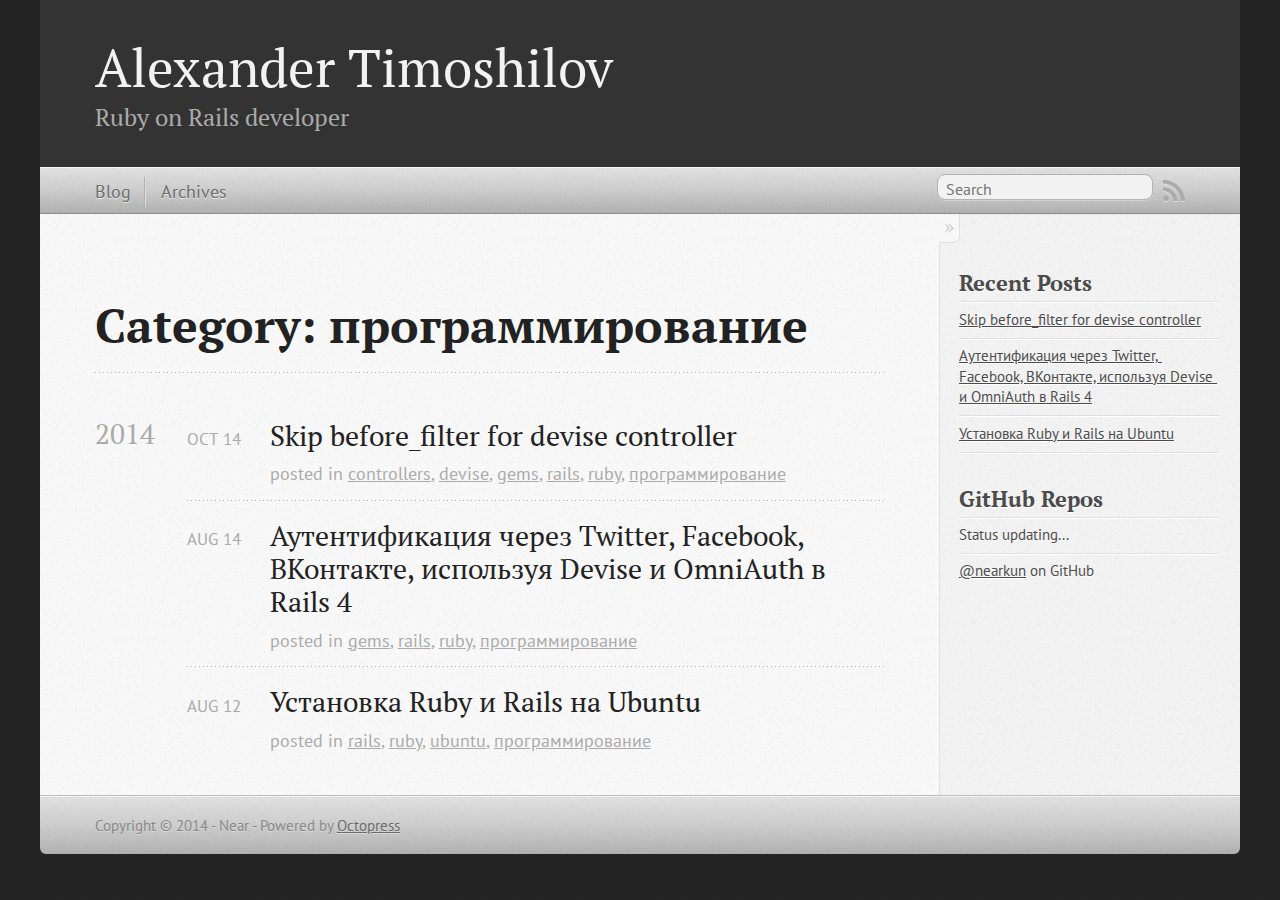
<file: blog/categories/proghrammirovaniie/index.html>
<!DOCTYPE html>
<!--[if IEMobile 7 ]><html class="no-js iem7"><![endif]-->
<!--[if lt IE 9]><html class="no-js lte-ie8"><![endif]-->
<!--[if (gt IE 8)|(gt IEMobile 7)|!(IEMobile)|!(IE)]><!--><html class="no-js" lang="en"><!--<![endif]-->
<head>
  <meta charset="utf-8">
  <title>Category: программирование - Alexander Timoshilov</title>
  <meta name="author" content="Near">

  
  <meta name="description" content="Category: программирование">
  

  <!-- http://t.co/dKP3o1e -->
  <meta name="HandheldFriendly" content="True">
  <meta name="MobileOptimized" content="320">
  <meta name="viewport" content="width=device-width, initial-scale=1">

  
  <link rel="canonical" href="http://nearkun.github.io/blog/categories/proghrammirovaniie">
  <link href="/favicon.png" rel="icon">
  <link href="/stylesheets/screen.css" media="screen, projection" rel="stylesheet" type="text/css">
  <link href="/atom.xml" rel="alternate" title="Alexander Timoshilov" type="application/atom+xml">
  <script src="/javascripts/modernizr-2.0.js"></script>
  <script src="//ajax.googleapis.com/ajax/libs/jquery/1.9.1/jquery.min.js"></script>
  <script>!window.jQuery && document.write(unescape('%3Cscript src="./javascripts/libs/jquery.min.js"%3E%3C/script%3E'))</script>
  <script src="/javascripts/octopress.js" type="text/javascript"></script>
  <!--Fonts from Google"s Web font directory at http://google.com/webfonts -->
<link href="//fonts.googleapis.com/css?family=PT+Serif:regular,italic,bold,bolditalic" rel="stylesheet" type="text/css">
<link href="//fonts.googleapis.com/css?family=PT+Sans:regular,italic,bold,bolditalic" rel="stylesheet" type="text/css">

  

</head>

<body   >
  <header role="banner"><hgroup>
  <h1><a href="/">Alexander Timoshilov</a></h1>
  
    <h2>Ruby on Rails developer</h2>
  
</hgroup>

</header>
  <nav role="navigation"><ul class="subscription" data-subscription="rss">
  <li><a href="/atom.xml" rel="subscribe-rss" title="subscribe via RSS">RSS</a></li>
  
</ul>
  
<form action="https://www.google.com/search" method="get">
  <fieldset role="search">
    <input type="hidden" name="q" value="site:nearkun.github.io" />
    <input class="search" type="text" name="q" results="0" placeholder="Search"/>
  </fieldset>
</form>
  
<ul class="main-navigation">
  <li><a href="/">Blog</a></li>
  <li><a href="/blog/archives">Archives</a></li>
</ul>

</nav>
  <div id="main">
    <div id="content">
      <div>
<article role="article">
  
  <header>
    <h1 class="entry-title">Category: программирование</h1>
    
  </header>
  
  <div id="blog-archives" class="category">



  
  <h2>2014</h2>

<article>
  
<h1><a href="/blog/2014/10/14/skip-before-filter-for-devise-controller/">Skip before_filter for devise controller</a></h1>
<time datetime="2014-10-14T12:19:21+03:00" pubdate><span class='month'>Oct</span> <span class='day'>14</span> <span class='year'>2014</span></time>

<footer>
  <span class="categories">posted in <a class='category' href='/blog/categories/controllers/'>controllers</a>, <a class='category' href='/blog/categories/devise/'>devise</a>, <a class='category' href='/blog/categories/gems/'>gems</a>, <a class='category' href='/blog/categories/rails/'>rails</a>, <a class='category' href='/blog/categories/ruby/'>ruby</a>, <a class='category' href='/blog/categories/proghrammirovaniie/'>программирование</a></span>
</footer>


</article>



<article>
  
<h1><a href="/blog/2014/08/14/authentifikacia-cherez-devise-omniauth-twitter-facebook-vkontakte/">Аутентификация через Twitter, Facebook, ВКонтакте, используя Devise и OmniAuth в Rails 4</a></h1>
<time datetime="2014-08-14T17:43:42+03:00" pubdate><span class='month'>Aug</span> <span class='day'>14</span> <span class='year'>2014</span></time>

<footer>
  <span class="categories">posted in <a class='category' href='/blog/categories/gems/'>gems</a>, <a class='category' href='/blog/categories/rails/'>rails</a>, <a class='category' href='/blog/categories/ruby/'>ruby</a>, <a class='category' href='/blog/categories/proghrammirovaniie/'>программирование</a></span>
</footer>


</article>



<article>
  
<h1><a href="/blog/2014/08/12/ustanovka-ruby-i-rails-na-ubuntu/">Установка Ruby и Rails на Ubuntu</a></h1>
<time datetime="2014-08-12T01:58:29+03:00" pubdate><span class='month'>Aug</span> <span class='day'>12</span> <span class='year'>2014</span></time>

<footer>
  <span class="categories">posted in <a class='category' href='/blog/categories/rails/'>rails</a>, <a class='category' href='/blog/categories/ruby/'>ruby</a>, <a class='category' href='/blog/categories/ubuntu/'>ubuntu</a>, <a class='category' href='/blog/categories/proghrammirovaniie/'>программирование</a></span>
</footer>


</article>

</div>

  
</article>

</div>

<aside class="sidebar">
  
    <section>
  <h1>Recent Posts</h1>
  <ul id="recent_posts">
    
      <li class="post">
        <a href="/blog/2014/10/14/skip-before-filter-for-devise-controller/">Skip before_filter for devise controller</a>
      </li>
    
      <li class="post">
        <a href="/blog/2014/08/14/authentifikacia-cherez-devise-omniauth-twitter-facebook-vkontakte/">Аутентификация через Twitter, Facebook, ВКонтакте, используя Devise и OmniAuth в Rails 4</a>
      </li>
    
      <li class="post">
        <a href="/blog/2014/08/12/ustanovka-ruby-i-rails-na-ubuntu/">Установка Ruby и Rails на Ubuntu</a>
      </li>
    
  </ul>
</section>

<section>
  <h1>GitHub Repos</h1>
  <ul id="gh_repos">
    <li class="loading">Status updating...</li>
  </ul>
  
  <a href="https://github.com/nearkun">@nearkun</a> on GitHub
  
  <script type="text/javascript">
    $(document).ready(function(){
        if (!window.jXHR){
            var jxhr = document.createElement('script');
            jxhr.type = 'text/javascript';
            jxhr.src = '/javascripts/libs/jXHR.js';
            var s = document.getElementsByTagName('script')[0];
            s.parentNode.insertBefore(jxhr, s);
        }

        github.showRepos({
            user: 'nearkun',
            count: 0,
            skip_forks: true,
            target: '#gh_repos'
        });
    });
  </script>
  <script src="/javascripts/github.js" type="text/javascript"> </script>
</section>





  
</aside>


    </div>
  </div>
  <footer role="contentinfo"><p>
  Copyright &copy; 2014 - Near -
  <span class="credit">Powered by <a href="http://octopress.org">Octopress</a></span>
</p>

</footer>
  

<script type="text/javascript">
      var disqus_shortname = 'nearkun';
      
        
        var disqus_script = 'count.js';
      
    (function () {
      var dsq = document.createElement('script'); dsq.type = 'text/javascript'; dsq.async = true;
      dsq.src = '//' + disqus_shortname + '.disqus.com/' + disqus_script;
      (document.getElementsByTagName('head')[0] || document.getElementsByTagName('body')[0]).appendChild(dsq);
    }());
</script>



<div id="fb-root"></div>
<script>(function(d, s, id) {
  var js, fjs = d.getElementsByTagName(s)[0];
  if (d.getElementById(id)) {return;}
  js = d.createElement(s); js.id = id; js.async = true;
  js.src = "//connect.facebook.net/en_US/all.js#appId=212934732101925&xfbml=1";
  fjs.parentNode.insertBefore(js, fjs);
}(document, 'script', 'facebook-jssdk'));</script>





  <script type="text/javascript">
    (function(){
      var twitterWidgets = document.createElement('script');
      twitterWidgets.type = 'text/javascript';
      twitterWidgets.async = true;
      twitterWidgets.src = '//platform.twitter.com/widgets.js';
      document.getElementsByTagName('head')[0].appendChild(twitterWidgets);
    })();
  </script>





</body>
</html>
</file>
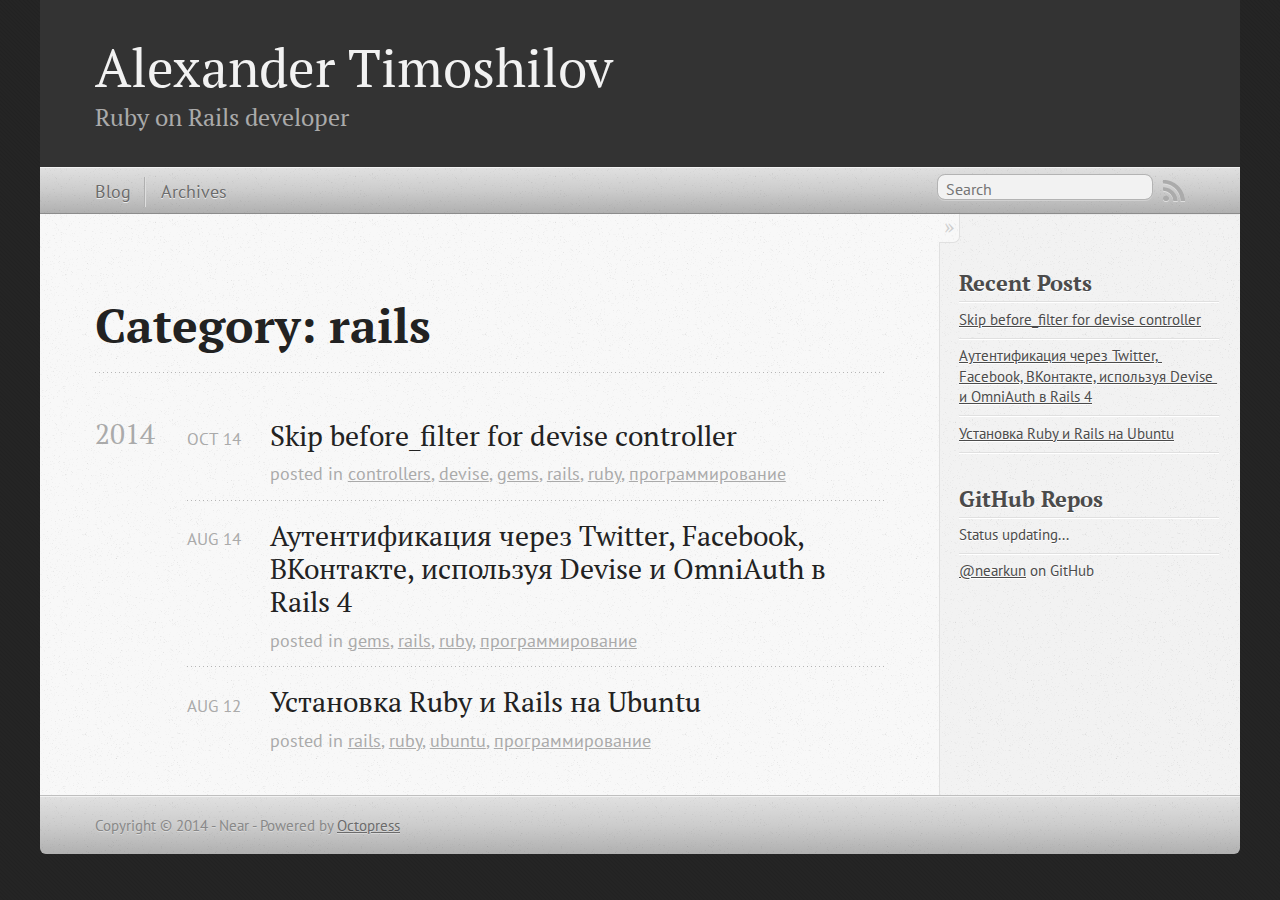
<file: blog/categories/rails/index.html>
<!DOCTYPE html>
<!--[if IEMobile 7 ]><html class="no-js iem7"><![endif]-->
<!--[if lt IE 9]><html class="no-js lte-ie8"><![endif]-->
<!--[if (gt IE 8)|(gt IEMobile 7)|!(IEMobile)|!(IE)]><!--><html class="no-js" lang="en"><!--<![endif]-->
<head>
  <meta charset="utf-8">
  <title>Category: rails - Alexander Timoshilov</title>
  <meta name="author" content="Near">

  
  <meta name="description" content="Category: rails">
  

  <!-- http://t.co/dKP3o1e -->
  <meta name="HandheldFriendly" content="True">
  <meta name="MobileOptimized" content="320">
  <meta name="viewport" content="width=device-width, initial-scale=1">

  
  <link rel="canonical" href="http://nearkun.github.io/blog/categories/rails">
  <link href="/favicon.png" rel="icon">
  <link href="/stylesheets/screen.css" media="screen, projection" rel="stylesheet" type="text/css">
  <link href="/atom.xml" rel="alternate" title="Alexander Timoshilov" type="application/atom+xml">
  <script src="/javascripts/modernizr-2.0.js"></script>
  <script src="//ajax.googleapis.com/ajax/libs/jquery/1.9.1/jquery.min.js"></script>
  <script>!window.jQuery && document.write(unescape('%3Cscript src="./javascripts/libs/jquery.min.js"%3E%3C/script%3E'))</script>
  <script src="/javascripts/octopress.js" type="text/javascript"></script>
  <!--Fonts from Google"s Web font directory at http://google.com/webfonts -->
<link href="//fonts.googleapis.com/css?family=PT+Serif:regular,italic,bold,bolditalic" rel="stylesheet" type="text/css">
<link href="//fonts.googleapis.com/css?family=PT+Sans:regular,italic,bold,bolditalic" rel="stylesheet" type="text/css">

  

</head>

<body   >
  <header role="banner"><hgroup>
  <h1><a href="/">Alexander Timoshilov</a></h1>
  
    <h2>Ruby on Rails developer</h2>
  
</hgroup>

</header>
  <nav role="navigation"><ul class="subscription" data-subscription="rss">
  <li><a href="/atom.xml" rel="subscribe-rss" title="subscribe via RSS">RSS</a></li>
  
</ul>
  
<form action="https://www.google.com/search" method="get">
  <fieldset role="search">
    <input type="hidden" name="q" value="site:nearkun.github.io" />
    <input class="search" type="text" name="q" results="0" placeholder="Search"/>
  </fieldset>
</form>
  
<ul class="main-navigation">
  <li><a href="/">Blog</a></li>
  <li><a href="/blog/archives">Archives</a></li>
</ul>

</nav>
  <div id="main">
    <div id="content">
      <div>
<article role="article">
  
  <header>
    <h1 class="entry-title">Category: rails</h1>
    
  </header>
  
  <div id="blog-archives" class="category">



  
  <h2>2014</h2>

<article>
  
<h1><a href="/blog/2014/10/14/skip-before-filter-for-devise-controller/">Skip before_filter for devise controller</a></h1>
<time datetime="2014-10-14T12:19:21+03:00" pubdate><span class='month'>Oct</span> <span class='day'>14</span> <span class='year'>2014</span></time>

<footer>
  <span class="categories">posted in <a class='category' href='/blog/categories/controllers/'>controllers</a>, <a class='category' href='/blog/categories/devise/'>devise</a>, <a class='category' href='/blog/categories/gems/'>gems</a>, <a class='category' href='/blog/categories/rails/'>rails</a>, <a class='category' href='/blog/categories/ruby/'>ruby</a>, <a class='category' href='/blog/categories/proghrammirovaniie/'>программирование</a></span>
</footer>


</article>



<article>
  
<h1><a href="/blog/2014/08/14/authentifikacia-cherez-devise-omniauth-twitter-facebook-vkontakte/">Аутентификация через Twitter, Facebook, ВКонтакте, используя Devise и OmniAuth в Rails 4</a></h1>
<time datetime="2014-08-14T17:43:42+03:00" pubdate><span class='month'>Aug</span> <span class='day'>14</span> <span class='year'>2014</span></time>

<footer>
  <span class="categories">posted in <a class='category' href='/blog/categories/gems/'>gems</a>, <a class='category' href='/blog/categories/rails/'>rails</a>, <a class='category' href='/blog/categories/ruby/'>ruby</a>, <a class='category' href='/blog/categories/proghrammirovaniie/'>программирование</a></span>
</footer>


</article>



<article>
  
<h1><a href="/blog/2014/08/12/ustanovka-ruby-i-rails-na-ubuntu/">Установка Ruby и Rails на Ubuntu</a></h1>
<time datetime="2014-08-12T01:58:29+03:00" pubdate><span class='month'>Aug</span> <span class='day'>12</span> <span class='year'>2014</span></time>

<footer>
  <span class="categories">posted in <a class='category' href='/blog/categories/rails/'>rails</a>, <a class='category' href='/blog/categories/ruby/'>ruby</a>, <a class='category' href='/blog/categories/ubuntu/'>ubuntu</a>, <a class='category' href='/blog/categories/proghrammirovaniie/'>программирование</a></span>
</footer>


</article>

</div>

  
</article>

</div>

<aside class="sidebar">
  
    <section>
  <h1>Recent Posts</h1>
  <ul id="recent_posts">
    
      <li class="post">
        <a href="/blog/2014/10/14/skip-before-filter-for-devise-controller/">Skip before_filter for devise controller</a>
      </li>
    
      <li class="post">
        <a href="/blog/2014/08/14/authentifikacia-cherez-devise-omniauth-twitter-facebook-vkontakte/">Аутентификация через Twitter, Facebook, ВКонтакте, используя Devise и OmniAuth в Rails 4</a>
      </li>
    
      <li class="post">
        <a href="/blog/2014/08/12/ustanovka-ruby-i-rails-na-ubuntu/">Установка Ruby и Rails на Ubuntu</a>
      </li>
    
  </ul>
</section>

<section>
  <h1>GitHub Repos</h1>
  <ul id="gh_repos">
    <li class="loading">Status updating...</li>
  </ul>
  
  <a href="https://github.com/nearkun">@nearkun</a> on GitHub
  
  <script type="text/javascript">
    $(document).ready(function(){
        if (!window.jXHR){
            var jxhr = document.createElement('script');
            jxhr.type = 'text/javascript';
            jxhr.src = '/javascripts/libs/jXHR.js';
            var s = document.getElementsByTagName('script')[0];
            s.parentNode.insertBefore(jxhr, s);
        }

        github.showRepos({
            user: 'nearkun',
            count: 0,
            skip_forks: true,
            target: '#gh_repos'
        });
    });
  </script>
  <script src="/javascripts/github.js" type="text/javascript"> </script>
</section>





  
</aside>


    </div>
  </div>
  <footer role="contentinfo"><p>
  Copyright &copy; 2014 - Near -
  <span class="credit">Powered by <a href="http://octopress.org">Octopress</a></span>
</p>

</footer>
  

<script type="text/javascript">
      var disqus_shortname = 'nearkun';
      
        
        var disqus_script = 'count.js';
      
    (function () {
      var dsq = document.createElement('script'); dsq.type = 'text/javascript'; dsq.async = true;
      dsq.src = '//' + disqus_shortname + '.disqus.com/' + disqus_script;
      (document.getElementsByTagName('head')[0] || document.getElementsByTagName('body')[0]).appendChild(dsq);
    }());
</script>



<div id="fb-root"></div>
<script>(function(d, s, id) {
  var js, fjs = d.getElementsByTagName(s)[0];
  if (d.getElementById(id)) {return;}
  js = d.createElement(s); js.id = id; js.async = true;
  js.src = "//connect.facebook.net/en_US/all.js#appId=212934732101925&xfbml=1";
  fjs.parentNode.insertBefore(js, fjs);
}(document, 'script', 'facebook-jssdk'));</script>





  <script type="text/javascript">
    (function(){
      var twitterWidgets = document.createElement('script');
      twitterWidgets.type = 'text/javascript';
      twitterWidgets.async = true;
      twitterWidgets.src = '//platform.twitter.com/widgets.js';
      document.getElementsByTagName('head')[0].appendChild(twitterWidgets);
    })();
  </script>





</body>
</html>
</file>
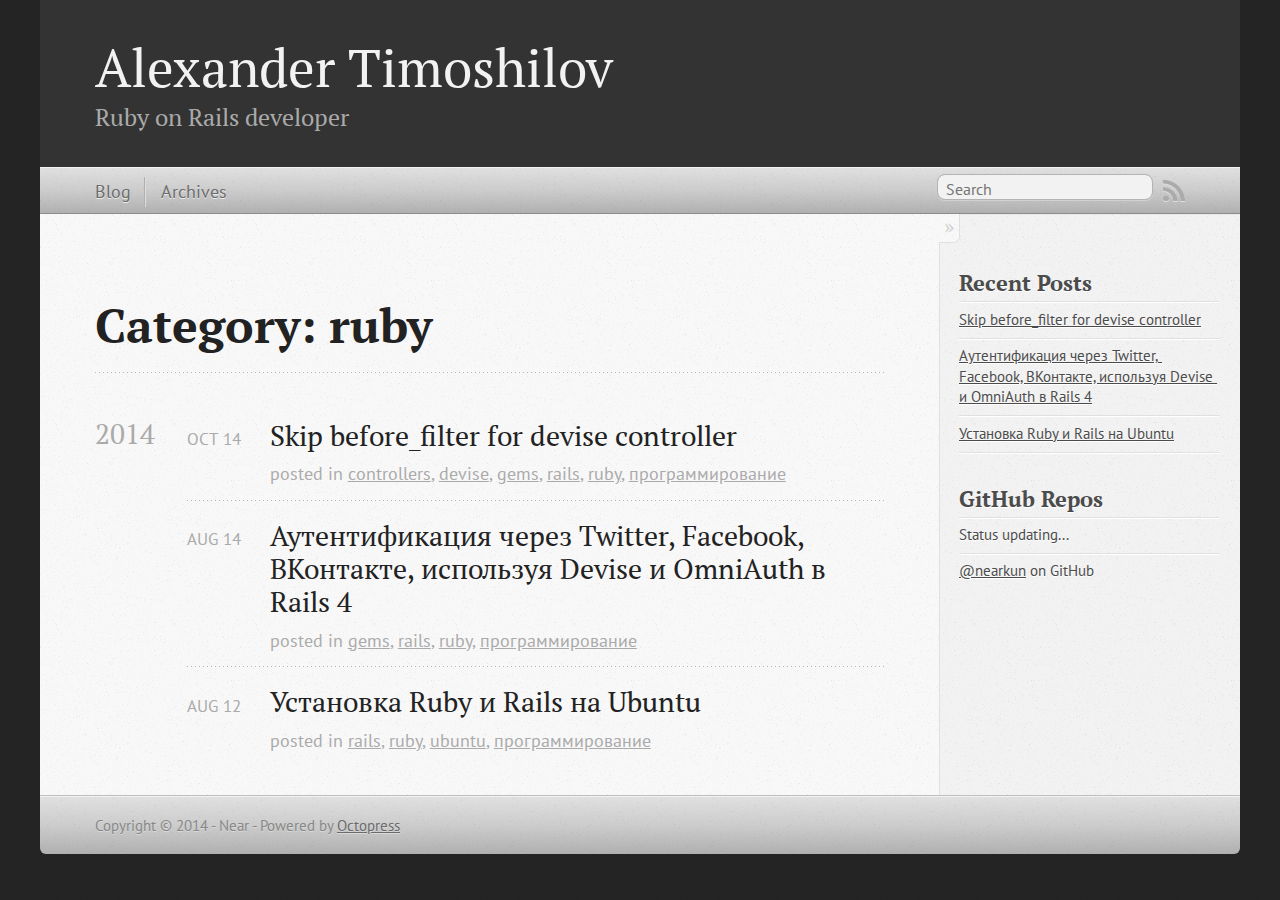
<file: blog/categories/ruby/index.html>
<!DOCTYPE html>
<!--[if IEMobile 7 ]><html class="no-js iem7"><![endif]-->
<!--[if lt IE 9]><html class="no-js lte-ie8"><![endif]-->
<!--[if (gt IE 8)|(gt IEMobile 7)|!(IEMobile)|!(IE)]><!--><html class="no-js" lang="en"><!--<![endif]-->
<head>
  <meta charset="utf-8">
  <title>Category: ruby - Alexander Timoshilov</title>
  <meta name="author" content="Near">

  
  <meta name="description" content="Category: ruby">
  

  <!-- http://t.co/dKP3o1e -->
  <meta name="HandheldFriendly" content="True">
  <meta name="MobileOptimized" content="320">
  <meta name="viewport" content="width=device-width, initial-scale=1">

  
  <link rel="canonical" href="http://nearkun.github.io/blog/categories/ruby">
  <link href="/favicon.png" rel="icon">
  <link href="/stylesheets/screen.css" media="screen, projection" rel="stylesheet" type="text/css">
  <link href="/atom.xml" rel="alternate" title="Alexander Timoshilov" type="application/atom+xml">
  <script src="/javascripts/modernizr-2.0.js"></script>
  <script src="//ajax.googleapis.com/ajax/libs/jquery/1.9.1/jquery.min.js"></script>
  <script>!window.jQuery && document.write(unescape('%3Cscript src="./javascripts/libs/jquery.min.js"%3E%3C/script%3E'))</script>
  <script src="/javascripts/octopress.js" type="text/javascript"></script>
  <!--Fonts from Google"s Web font directory at http://google.com/webfonts -->
<link href="//fonts.googleapis.com/css?family=PT+Serif:regular,italic,bold,bolditalic" rel="stylesheet" type="text/css">
<link href="//fonts.googleapis.com/css?family=PT+Sans:regular,italic,bold,bolditalic" rel="stylesheet" type="text/css">

  

</head>

<body   >
  <header role="banner"><hgroup>
  <h1><a href="/">Alexander Timoshilov</a></h1>
  
    <h2>Ruby on Rails developer</h2>
  
</hgroup>

</header>
  <nav role="navigation"><ul class="subscription" data-subscription="rss">
  <li><a href="/atom.xml" rel="subscribe-rss" title="subscribe via RSS">RSS</a></li>
  
</ul>
  
<form action="https://www.google.com/search" method="get">
  <fieldset role="search">
    <input type="hidden" name="q" value="site:nearkun.github.io" />
    <input class="search" type="text" name="q" results="0" placeholder="Search"/>
  </fieldset>
</form>
  
<ul class="main-navigation">
  <li><a href="/">Blog</a></li>
  <li><a href="/blog/archives">Archives</a></li>
</ul>

</nav>
  <div id="main">
    <div id="content">
      <div>
<article role="article">
  
  <header>
    <h1 class="entry-title">Category: ruby</h1>
    
  </header>
  
  <div id="blog-archives" class="category">



  
  <h2>2014</h2>

<article>
  
<h1><a href="/blog/2014/10/14/skip-before-filter-for-devise-controller/">Skip before_filter for devise controller</a></h1>
<time datetime="2014-10-14T12:19:21+03:00" pubdate><span class='month'>Oct</span> <span class='day'>14</span> <span class='year'>2014</span></time>

<footer>
  <span class="categories">posted in <a class='category' href='/blog/categories/controllers/'>controllers</a>, <a class='category' href='/blog/categories/devise/'>devise</a>, <a class='category' href='/blog/categories/gems/'>gems</a>, <a class='category' href='/blog/categories/rails/'>rails</a>, <a class='category' href='/blog/categories/ruby/'>ruby</a>, <a class='category' href='/blog/categories/proghrammirovaniie/'>программирование</a></span>
</footer>


</article>



<article>
  
<h1><a href="/blog/2014/08/14/authentifikacia-cherez-devise-omniauth-twitter-facebook-vkontakte/">Аутентификация через Twitter, Facebook, ВКонтакте, используя Devise и OmniAuth в Rails 4</a></h1>
<time datetime="2014-08-14T17:43:42+03:00" pubdate><span class='month'>Aug</span> <span class='day'>14</span> <span class='year'>2014</span></time>

<footer>
  <span class="categories">posted in <a class='category' href='/blog/categories/gems/'>gems</a>, <a class='category' href='/blog/categories/rails/'>rails</a>, <a class='category' href='/blog/categories/ruby/'>ruby</a>, <a class='category' href='/blog/categories/proghrammirovaniie/'>программирование</a></span>
</footer>


</article>



<article>
  
<h1><a href="/blog/2014/08/12/ustanovka-ruby-i-rails-na-ubuntu/">Установка Ruby и Rails на Ubuntu</a></h1>
<time datetime="2014-08-12T01:58:29+03:00" pubdate><span class='month'>Aug</span> <span class='day'>12</span> <span class='year'>2014</span></time>

<footer>
  <span class="categories">posted in <a class='category' href='/blog/categories/rails/'>rails</a>, <a class='category' href='/blog/categories/ruby/'>ruby</a>, <a class='category' href='/blog/categories/ubuntu/'>ubuntu</a>, <a class='category' href='/blog/categories/proghrammirovaniie/'>программирование</a></span>
</footer>


</article>

</div>

  
</article>

</div>

<aside class="sidebar">
  
    <section>
  <h1>Recent Posts</h1>
  <ul id="recent_posts">
    
      <li class="post">
        <a href="/blog/2014/10/14/skip-before-filter-for-devise-controller/">Skip before_filter for devise controller</a>
      </li>
    
      <li class="post">
        <a href="/blog/2014/08/14/authentifikacia-cherez-devise-omniauth-twitter-facebook-vkontakte/">Аутентификация через Twitter, Facebook, ВКонтакте, используя Devise и OmniAuth в Rails 4</a>
      </li>
    
      <li class="post">
        <a href="/blog/2014/08/12/ustanovka-ruby-i-rails-na-ubuntu/">Установка Ruby и Rails на Ubuntu</a>
      </li>
    
  </ul>
</section>

<section>
  <h1>GitHub Repos</h1>
  <ul id="gh_repos">
    <li class="loading">Status updating...</li>
  </ul>
  
  <a href="https://github.com/nearkun">@nearkun</a> on GitHub
  
  <script type="text/javascript">
    $(document).ready(function(){
        if (!window.jXHR){
            var jxhr = document.createElement('script');
            jxhr.type = 'text/javascript';
            jxhr.src = '/javascripts/libs/jXHR.js';
            var s = document.getElementsByTagName('script')[0];
            s.parentNode.insertBefore(jxhr, s);
        }

        github.showRepos({
            user: 'nearkun',
            count: 0,
            skip_forks: true,
            target: '#gh_repos'
        });
    });
  </script>
  <script src="/javascripts/github.js" type="text/javascript"> </script>
</section>





  
</aside>


    </div>
  </div>
  <footer role="contentinfo"><p>
  Copyright &copy; 2014 - Near -
  <span class="credit">Powered by <a href="http://octopress.org">Octopress</a></span>
</p>

</footer>
  

<script type="text/javascript">
      var disqus_shortname = 'nearkun';
      
        
        var disqus_script = 'count.js';
      
    (function () {
      var dsq = document.createElement('script'); dsq.type = 'text/javascript'; dsq.async = true;
      dsq.src = '//' + disqus_shortname + '.disqus.com/' + disqus_script;
      (document.getElementsByTagName('head')[0] || document.getElementsByTagName('body')[0]).appendChild(dsq);
    }());
</script>



<div id="fb-root"></div>
<script>(function(d, s, id) {
  var js, fjs = d.getElementsByTagName(s)[0];
  if (d.getElementById(id)) {return;}
  js = d.createElement(s); js.id = id; js.async = true;
  js.src = "//connect.facebook.net/en_US/all.js#appId=212934732101925&xfbml=1";
  fjs.parentNode.insertBefore(js, fjs);
}(document, 'script', 'facebook-jssdk'));</script>





  <script type="text/javascript">
    (function(){
      var twitterWidgets = document.createElement('script');
      twitterWidgets.type = 'text/javascript';
      twitterWidgets.async = true;
      twitterWidgets.src = '//platform.twitter.com/widgets.js';
      document.getElementsByTagName('head')[0].appendChild(twitterWidgets);
    })();
  </script>





</body>
</html>
</file>
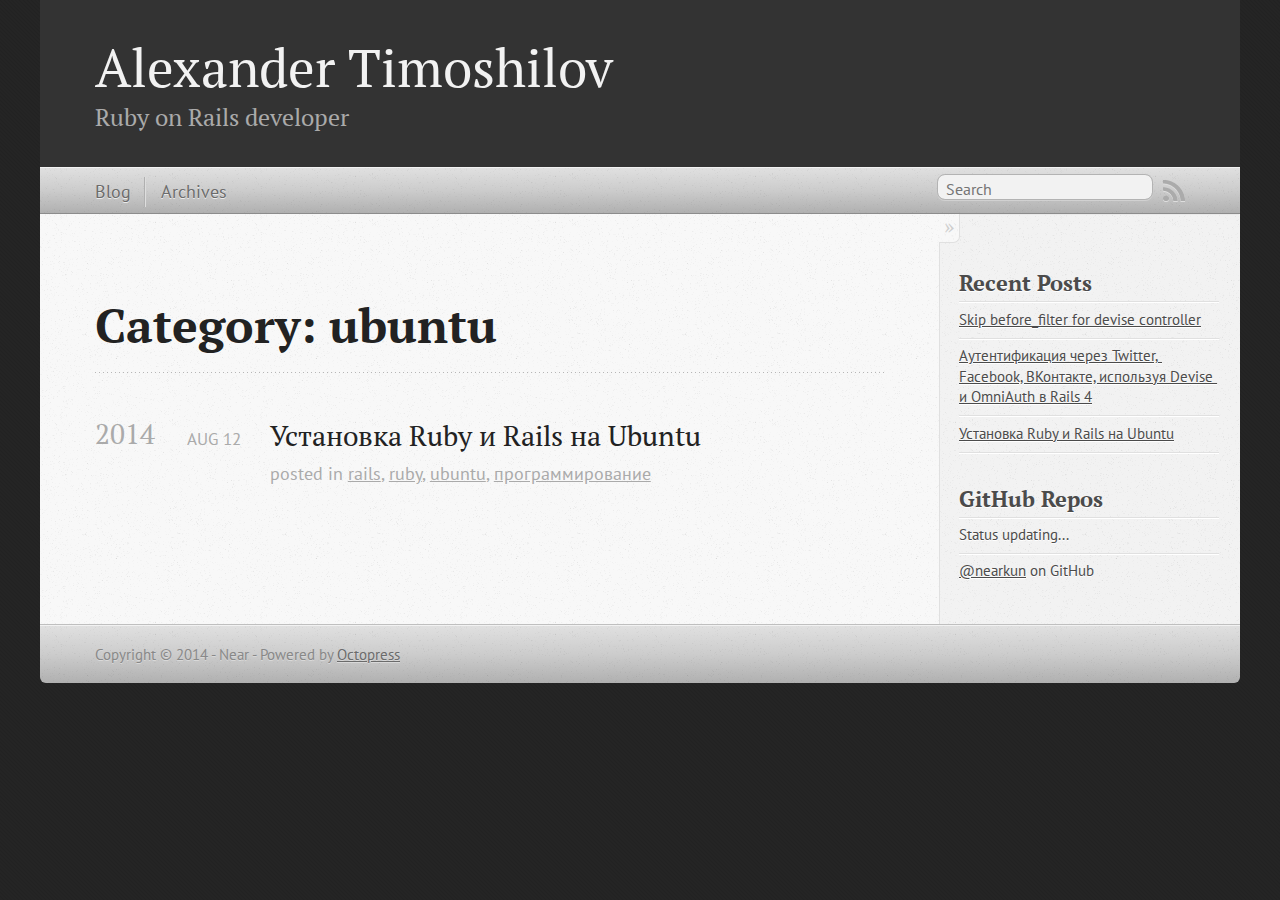
<file: blog/categories/ubuntu/index.html>
<!DOCTYPE html>
<!--[if IEMobile 7 ]><html class="no-js iem7"><![endif]-->
<!--[if lt IE 9]><html class="no-js lte-ie8"><![endif]-->
<!--[if (gt IE 8)|(gt IEMobile 7)|!(IEMobile)|!(IE)]><!--><html class="no-js" lang="en"><!--<![endif]-->
<head>
  <meta charset="utf-8">
  <title>Category: ubuntu - Alexander Timoshilov</title>
  <meta name="author" content="Near">

  
  <meta name="description" content="Category: ubuntu">
  

  <!-- http://t.co/dKP3o1e -->
  <meta name="HandheldFriendly" content="True">
  <meta name="MobileOptimized" content="320">
  <meta name="viewport" content="width=device-width, initial-scale=1">

  
  <link rel="canonical" href="http://nearkun.github.io/blog/categories/ubuntu">
  <link href="/favicon.png" rel="icon">
  <link href="/stylesheets/screen.css" media="screen, projection" rel="stylesheet" type="text/css">
  <link href="/atom.xml" rel="alternate" title="Alexander Timoshilov" type="application/atom+xml">
  <script src="/javascripts/modernizr-2.0.js"></script>
  <script src="//ajax.googleapis.com/ajax/libs/jquery/1.9.1/jquery.min.js"></script>
  <script>!window.jQuery && document.write(unescape('%3Cscript src="./javascripts/libs/jquery.min.js"%3E%3C/script%3E'))</script>
  <script src="/javascripts/octopress.js" type="text/javascript"></script>
  <!--Fonts from Google"s Web font directory at http://google.com/webfonts -->
<link href="//fonts.googleapis.com/css?family=PT+Serif:regular,italic,bold,bolditalic" rel="stylesheet" type="text/css">
<link href="//fonts.googleapis.com/css?family=PT+Sans:regular,italic,bold,bolditalic" rel="stylesheet" type="text/css">

  

</head>

<body   >
  <header role="banner"><hgroup>
  <h1><a href="/">Alexander Timoshilov</a></h1>
  
    <h2>Ruby on Rails developer</h2>
  
</hgroup>

</header>
  <nav role="navigation"><ul class="subscription" data-subscription="rss">
  <li><a href="/atom.xml" rel="subscribe-rss" title="subscribe via RSS">RSS</a></li>
  
</ul>
  
<form action="https://www.google.com/search" method="get">
  <fieldset role="search">
    <input type="hidden" name="q" value="site:nearkun.github.io" />
    <input class="search" type="text" name="q" results="0" placeholder="Search"/>
  </fieldset>
</form>
  
<ul class="main-navigation">
  <li><a href="/">Blog</a></li>
  <li><a href="/blog/archives">Archives</a></li>
</ul>

</nav>
  <div id="main">
    <div id="content">
      <div>
<article role="article">
  
  <header>
    <h1 class="entry-title">Category: ubuntu</h1>
    
  </header>
  
  <div id="blog-archives" class="category">



  
  <h2>2014</h2>

<article>
  
<h1><a href="/blog/2014/08/12/ustanovka-ruby-i-rails-na-ubuntu/">Установка Ruby и Rails на Ubuntu</a></h1>
<time datetime="2014-08-12T01:58:29+03:00" pubdate><span class='month'>Aug</span> <span class='day'>12</span> <span class='year'>2014</span></time>

<footer>
  <span class="categories">posted in <a class='category' href='/blog/categories/rails/'>rails</a>, <a class='category' href='/blog/categories/ruby/'>ruby</a>, <a class='category' href='/blog/categories/ubuntu/'>ubuntu</a>, <a class='category' href='/blog/categories/proghrammirovaniie/'>программирование</a></span>
</footer>


</article>

</div>

  
</article>

</div>

<aside class="sidebar">
  
    <section>
  <h1>Recent Posts</h1>
  <ul id="recent_posts">
    
      <li class="post">
        <a href="/blog/2014/10/14/skip-before-filter-for-devise-controller/">Skip before_filter for devise controller</a>
      </li>
    
      <li class="post">
        <a href="/blog/2014/08/14/authentifikacia-cherez-devise-omniauth-twitter-facebook-vkontakte/">Аутентификация через Twitter, Facebook, ВКонтакте, используя Devise и OmniAuth в Rails 4</a>
      </li>
    
      <li class="post">
        <a href="/blog/2014/08/12/ustanovka-ruby-i-rails-na-ubuntu/">Установка Ruby и Rails на Ubuntu</a>
      </li>
    
  </ul>
</section>

<section>
  <h1>GitHub Repos</h1>
  <ul id="gh_repos">
    <li class="loading">Status updating...</li>
  </ul>
  
  <a href="https://github.com/nearkun">@nearkun</a> on GitHub
  
  <script type="text/javascript">
    $(document).ready(function(){
        if (!window.jXHR){
            var jxhr = document.createElement('script');
            jxhr.type = 'text/javascript';
            jxhr.src = '/javascripts/libs/jXHR.js';
            var s = document.getElementsByTagName('script')[0];
            s.parentNode.insertBefore(jxhr, s);
        }

        github.showRepos({
            user: 'nearkun',
            count: 0,
            skip_forks: true,
            target: '#gh_repos'
        });
    });
  </script>
  <script src="/javascripts/github.js" type="text/javascript"> </script>
</section>





  
</aside>


    </div>
  </div>
  <footer role="contentinfo"><p>
  Copyright &copy; 2014 - Near -
  <span class="credit">Powered by <a href="http://octopress.org">Octopress</a></span>
</p>

</footer>
  

<script type="text/javascript">
      var disqus_shortname = 'nearkun';
      
        
        var disqus_script = 'count.js';
      
    (function () {
      var dsq = document.createElement('script'); dsq.type = 'text/javascript'; dsq.async = true;
      dsq.src = '//' + disqus_shortname + '.disqus.com/' + disqus_script;
      (document.getElementsByTagName('head')[0] || document.getElementsByTagName('body')[0]).appendChild(dsq);
    }());
</script>



<div id="fb-root"></div>
<script>(function(d, s, id) {
  var js, fjs = d.getElementsByTagName(s)[0];
  if (d.getElementById(id)) {return;}
  js = d.createElement(s); js.id = id; js.async = true;
  js.src = "//connect.facebook.net/en_US/all.js#appId=212934732101925&xfbml=1";
  fjs.parentNode.insertBefore(js, fjs);
}(document, 'script', 'facebook-jssdk'));</script>





  <script type="text/javascript">
    (function(){
      var twitterWidgets = document.createElement('script');
      twitterWidgets.type = 'text/javascript';
      twitterWidgets.async = true;
      twitterWidgets.src = '//platform.twitter.com/widgets.js';
      document.getElementsByTagName('head')[0].appendChild(twitterWidgets);
    })();
  </script>





</body>
</html>
</file>
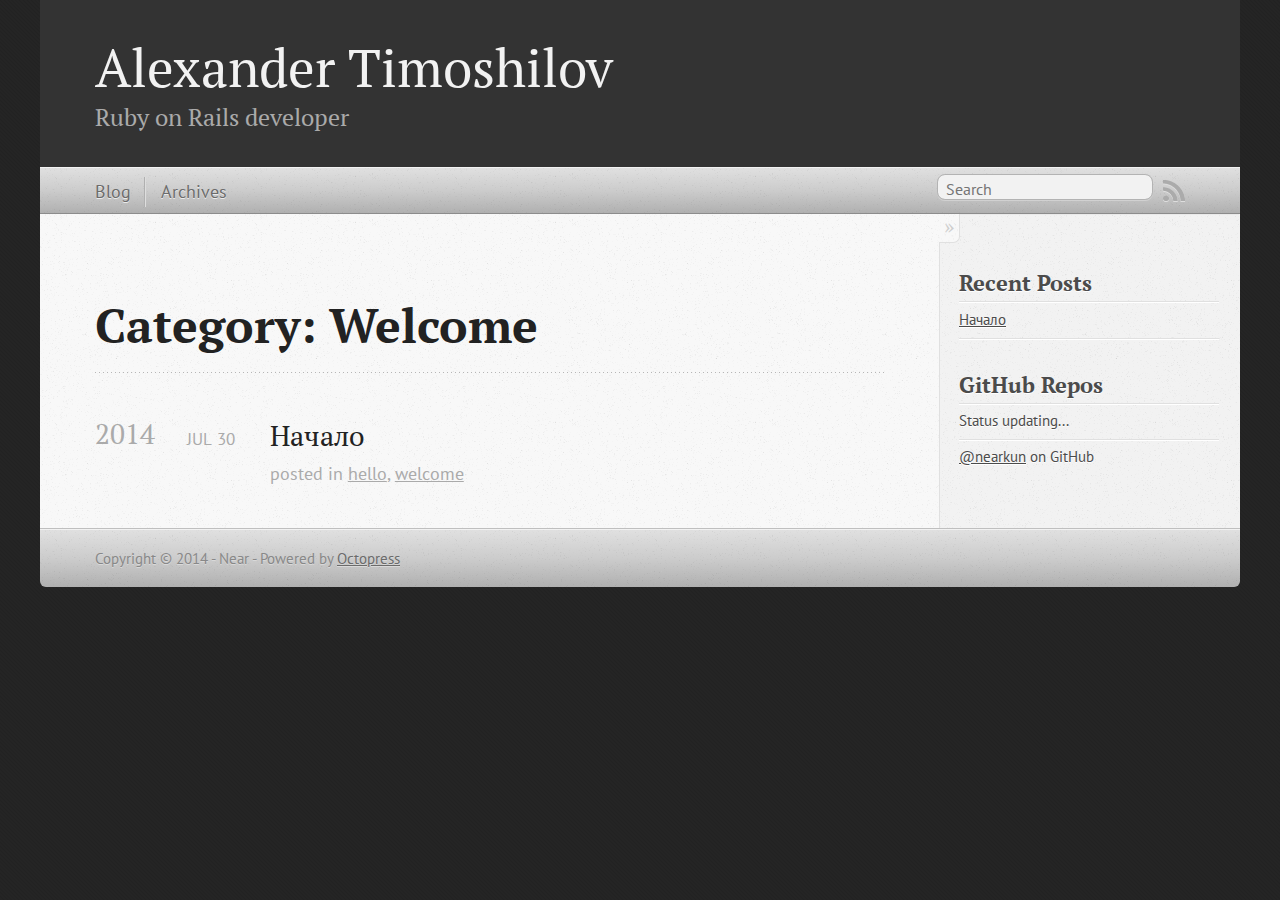
<file: blog/categories/welcome/index.html>
<!DOCTYPE html>
<!--[if IEMobile 7 ]><html class="no-js iem7"><![endif]-->
<!--[if lt IE 9]><html class="no-js lte-ie8"><![endif]-->
<!--[if (gt IE 8)|(gt IEMobile 7)|!(IEMobile)|!(IE)]><!--><html class="no-js" lang="en"><!--<![endif]-->
<head>
  <meta charset="utf-8">
  <title>Category: Welcome - Alexander Timoshilov</title>
  <meta name="author" content="Near">

  
  <meta name="description" content="Category: welcome">
  

  <!-- http://t.co/dKP3o1e -->
  <meta name="HandheldFriendly" content="True">
  <meta name="MobileOptimized" content="320">
  <meta name="viewport" content="width=device-width, initial-scale=1">

  
  <link rel="canonical" href="http://nearkun.github.io/blog/categories/welcome">
  <link href="/favicon.png" rel="icon">
  <link href="/stylesheets/screen.css" media="screen, projection" rel="stylesheet" type="text/css">
  <link href="/atom.xml" rel="alternate" title="Alexander Timoshilov" type="application/atom+xml">
  <script src="/javascripts/modernizr-2.0.js"></script>
  <script src="//ajax.googleapis.com/ajax/libs/jquery/1.9.1/jquery.min.js"></script>
  <script>!window.jQuery && document.write(unescape('%3Cscript src="./javascripts/libs/jquery.min.js"%3E%3C/script%3E'))</script>
  <script src="/javascripts/octopress.js" type="text/javascript"></script>
  <!--Fonts from Google"s Web font directory at http://google.com/webfonts -->
<link href="//fonts.googleapis.com/css?family=PT+Serif:regular,italic,bold,bolditalic" rel="stylesheet" type="text/css">
<link href="//fonts.googleapis.com/css?family=PT+Sans:regular,italic,bold,bolditalic" rel="stylesheet" type="text/css">

  

</head>

<body   >
  <header role="banner"><hgroup>
  <h1><a href="/">Alexander Timoshilov</a></h1>
  
    <h2>Ruby on Rails developer</h2>
  
</hgroup>

</header>
  <nav role="navigation"><ul class="subscription" data-subscription="rss">
  <li><a href="/atom.xml" rel="subscribe-rss" title="subscribe via RSS">RSS</a></li>
  
</ul>
  
<form action="https://www.google.com/search" method="get">
  <fieldset role="search">
    <input type="hidden" name="q" value="site:nearkun.github.io" />
    <input class="search" type="text" name="q" results="0" placeholder="Search"/>
  </fieldset>
</form>
  
<ul class="main-navigation">
  <li><a href="/">Blog</a></li>
  <li><a href="/blog/archives">Archives</a></li>
</ul>

</nav>
  <div id="main">
    <div id="content">
      <div>
<article role="article">
  
  <header>
    <h1 class="entry-title">Category: Welcome</h1>
    
  </header>
  
  <div id="blog-archives" class="category">



  
  <h2>2014</h2>

<article>
  
<h1><a href="/blog/2014/07/30/asd/">Начало</a></h1>
<time datetime="2014-07-30T18:16:13+03:00" pubdate><span class='month'>Jul</span> <span class='day'>30</span> <span class='year'>2014</span></time>

<footer>
  <span class="categories">posted in <a class='category' href='/blog/categories/hello/'>hello</a>, <a class='category' href='/blog/categories/welcome/'>welcome</a></span>
</footer>


</article>

</div>

  
</article>

</div>

<aside class="sidebar">
  
    <section>
  <h1>Recent Posts</h1>
  <ul id="recent_posts">
    
      <li class="post">
        <a href="/blog/2014/07/30/asd/">Начало</a>
      </li>
    
  </ul>
</section>

<section>
  <h1>GitHub Repos</h1>
  <ul id="gh_repos">
    <li class="loading">Status updating...</li>
  </ul>
  
  <a href="https://github.com/nearkun">@nearkun</a> on GitHub
  
  <script type="text/javascript">
    $(document).ready(function(){
        if (!window.jXHR){
            var jxhr = document.createElement('script');
            jxhr.type = 'text/javascript';
            jxhr.src = '/javascripts/libs/jXHR.js';
            var s = document.getElementsByTagName('script')[0];
            s.parentNode.insertBefore(jxhr, s);
        }

        github.showRepos({
            user: 'nearkun',
            count: 0,
            skip_forks: true,
            target: '#gh_repos'
        });
    });
  </script>
  <script src="/javascripts/github.js" type="text/javascript"> </script>
</section>





  
</aside>


    </div>
  </div>
  <footer role="contentinfo"><p>
  Copyright &copy; 2014 - Near -
  <span class="credit">Powered by <a href="http://octopress.org">Octopress</a></span>
</p>

</footer>
  

<script type="text/javascript">
      var disqus_shortname = 'nearkun';
      
        
        var disqus_script = 'count.js';
      
    (function () {
      var dsq = document.createElement('script'); dsq.type = 'text/javascript'; dsq.async = true;
      dsq.src = '//' + disqus_shortname + '.disqus.com/' + disqus_script;
      (document.getElementsByTagName('head')[0] || document.getElementsByTagName('body')[0]).appendChild(dsq);
    }());
</script>



<div id="fb-root"></div>
<script>(function(d, s, id) {
  var js, fjs = d.getElementsByTagName(s)[0];
  if (d.getElementById(id)) {return;}
  js = d.createElement(s); js.id = id; js.async = true;
  js.src = "//connect.facebook.net/en_US/all.js#appId=212934732101925&xfbml=1";
  fjs.parentNode.insertBefore(js, fjs);
}(document, 'script', 'facebook-jssdk'));</script>





  <script type="text/javascript">
    (function(){
      var twitterWidgets = document.createElement('script');
      twitterWidgets.type = 'text/javascript';
      twitterWidgets.async = true;
      twitterWidgets.src = '//platform.twitter.com/widgets.js';
      document.getElementsByTagName('head')[0].appendChild(twitterWidgets);
    })();
  </script>





</body>
</html>
</file>
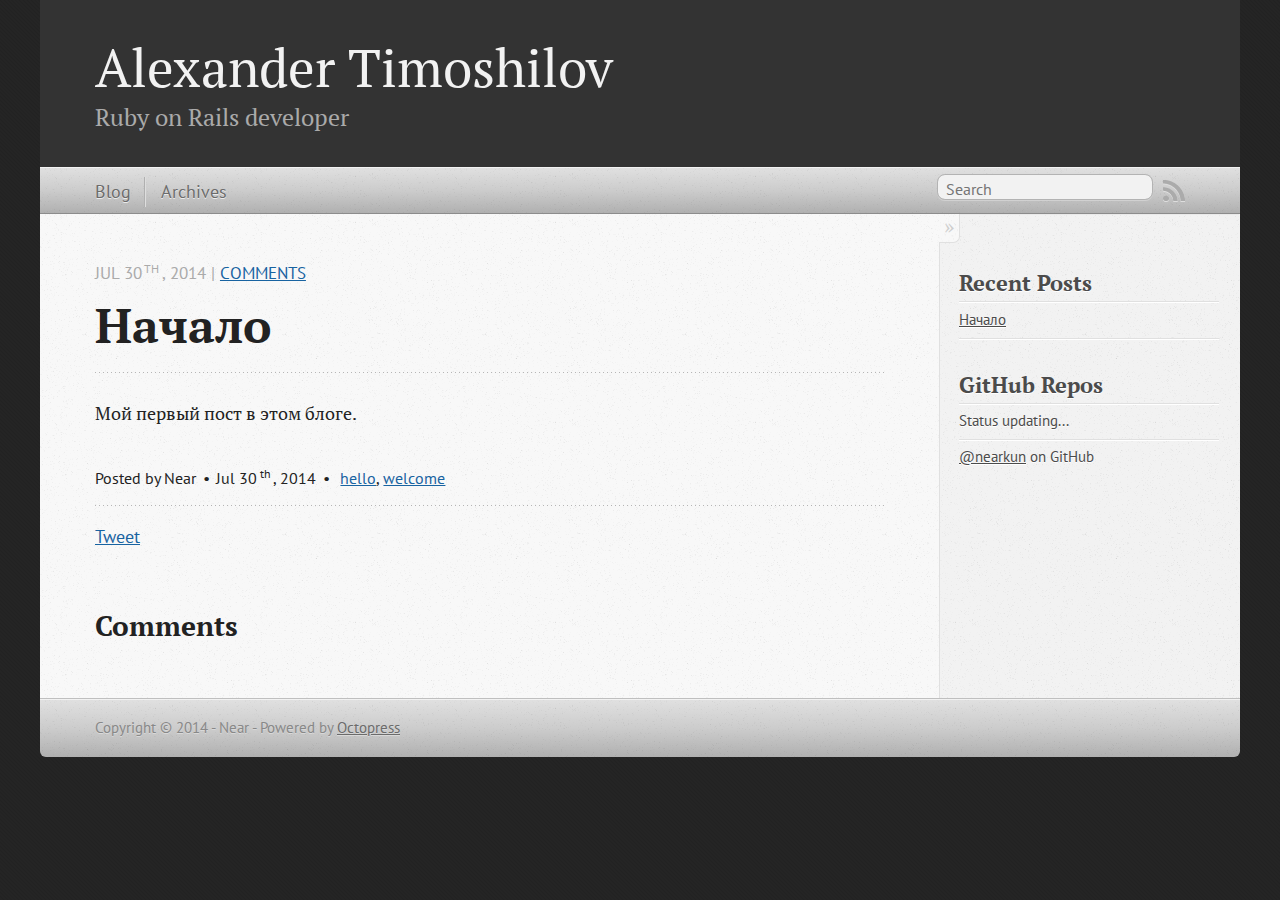
<file: blog/2014/07/30/asd/index.html>
<!DOCTYPE html>
<!--[if IEMobile 7 ]><html class="no-js iem7"><![endif]-->
<!--[if lt IE 9]><html class="no-js lte-ie8"><![endif]-->
<!--[if (gt IE 8)|(gt IEMobile 7)|!(IEMobile)|!(IE)]><!--><html class="no-js" lang="en"><!--<![endif]-->
<head>
  <meta charset="utf-8">
  <title>Начало - Alexander Timoshilov</title>
  <meta name="author" content="Near">

  
  <meta name="description" content="Мой первый пост в этом блоге.
">
  

  <!-- http://t.co/dKP3o1e -->
  <meta name="HandheldFriendly" content="True">
  <meta name="MobileOptimized" content="320">
  <meta name="viewport" content="width=device-width, initial-scale=1">

  
  <link rel="canonical" href="http://nearkun.github.io/blog/2014/07/30/asd">
  <link href="/favicon.png" rel="icon">
  <link href="/stylesheets/screen.css" media="screen, projection" rel="stylesheet" type="text/css">
  <link href="/atom.xml" rel="alternate" title="Alexander Timoshilov" type="application/atom+xml">
  <script src="/javascripts/modernizr-2.0.js"></script>
  <script src="//ajax.googleapis.com/ajax/libs/jquery/1.9.1/jquery.min.js"></script>
  <script>!window.jQuery && document.write(unescape('%3Cscript src="./javascripts/libs/jquery.min.js"%3E%3C/script%3E'))</script>
  <script src="/javascripts/octopress.js" type="text/javascript"></script>
  <!--Fonts from Google"s Web font directory at http://google.com/webfonts -->
<link href="//fonts.googleapis.com/css?family=PT+Serif:regular,italic,bold,bolditalic" rel="stylesheet" type="text/css">
<link href="//fonts.googleapis.com/css?family=PT+Sans:regular,italic,bold,bolditalic" rel="stylesheet" type="text/css">

  

</head>

<body   >
  <header role="banner"><hgroup>
  <h1><a href="/">Alexander Timoshilov</a></h1>
  
    <h2>Ruby on Rails developer</h2>
  
</hgroup>

</header>
  <nav role="navigation"><ul class="subscription" data-subscription="rss">
  <li><a href="/atom.xml" rel="subscribe-rss" title="subscribe via RSS">RSS</a></li>
  
</ul>
  
<form action="https://www.google.com/search" method="get">
  <fieldset role="search">
    <input type="hidden" name="q" value="site:nearkun.github.io" />
    <input class="search" type="text" name="q" results="0" placeholder="Search"/>
  </fieldset>
</form>
  
<ul class="main-navigation">
  <li><a href="/">Blog</a></li>
  <li><a href="/blog/archives">Archives</a></li>
</ul>

</nav>
  <div id="main">
    <div id="content">
      <div>
<article class="hentry" role="article">
  
  <header>
    
      <h1 class="entry-title">Начало</h1>
    
    
      <p class="meta">
        








  


<time datetime="2014-07-30T18:16:13+03:00" pubdate data-updated="true">Jul 30<sup>th</sup>, 2014</time>
        
           | <a href="#disqus_thread"
             data-disqus-identifier="http://nearkun.github.io">Comments</a>
        
      </p>
    
  </header>


<div class="entry-content"><p>Мой первый пост в этом блоге.</p>
</div>


  <footer>
    <p class="meta">
      
  

<span class="byline author vcard">Posted by <span class="fn">Near</span></span>

      








  


<time datetime="2014-07-30T18:16:13+03:00" pubdate data-updated="true">Jul 30<sup>th</sup>, 2014</time>
      

<span class="categories">
  
    <a class='category' href='/blog/categories/hello/'>hello</a>, <a class='category' href='/blog/categories/welcome/'>welcome</a>
  
</span>


    </p>
    
      <div class="sharing">
  
  <a href="//twitter.com/share" class="twitter-share-button" data-url="http://nearkun.github.io/blog/2014/07/30/asd/" data-via="hotsaucew" data-counturl="http://nearkun.github.io/blog/2014/07/30/asd/" >Tweet</a>
  
  
  
    <div class="fb-like" data-send="true" data-width="450" data-show-faces="false"></div>
  
</div>

    
    <p class="meta">
      
      
    </p>
  </footer>
</article>

  <section>
    <h1>Comments</h1>
    <div id="disqus_thread" aria-live="polite"><noscript>Please enable JavaScript to view the <a href="http://disqus.com/?ref_noscript">comments powered by Disqus.</a></noscript>
</div>
  </section>

</div>

<aside class="sidebar">
  
    <section>
  <h1>Recent Posts</h1>
  <ul id="recent_posts">
    
      <li class="post">
        <a href="/blog/2014/07/30/asd/">Начало</a>
      </li>
    
  </ul>
</section>

<section>
  <h1>GitHub Repos</h1>
  <ul id="gh_repos">
    <li class="loading">Status updating...</li>
  </ul>
  
  <a href="https://github.com/nearkun">@nearkun</a> on GitHub
  
  <script type="text/javascript">
    $(document).ready(function(){
        if (!window.jXHR){
            var jxhr = document.createElement('script');
            jxhr.type = 'text/javascript';
            jxhr.src = '/javascripts/libs/jXHR.js';
            var s = document.getElementsByTagName('script')[0];
            s.parentNode.insertBefore(jxhr, s);
        }

        github.showRepos({
            user: 'nearkun',
            count: 0,
            skip_forks: true,
            target: '#gh_repos'
        });
    });
  </script>
  <script src="/javascripts/github.js" type="text/javascript"> </script>
</section>





  
</aside>


    </div>
  </div>
  <footer role="contentinfo"><p>
  Copyright &copy; 2014 - Near -
  <span class="credit">Powered by <a href="http://octopress.org">Octopress</a></span>
</p>

</footer>
  

<script type="text/javascript">
      var disqus_shortname = 'nearkun';
      
        
        // var disqus_developer = 1;
        var disqus_identifier = 'http://nearkun.github.io/blog/2014/07/30/asd/';
        var disqus_url = 'http://nearkun.github.io/blog/2014/07/30/asd/';
        var disqus_script = 'embed.js';
      
    (function () {
      var dsq = document.createElement('script'); dsq.type = 'text/javascript'; dsq.async = true;
      dsq.src = '//' + disqus_shortname + '.disqus.com/' + disqus_script;
      (document.getElementsByTagName('head')[0] || document.getElementsByTagName('body')[0]).appendChild(dsq);
    }());
</script>



<div id="fb-root"></div>
<script>(function(d, s, id) {
  var js, fjs = d.getElementsByTagName(s)[0];
  if (d.getElementById(id)) {return;}
  js = d.createElement(s); js.id = id; js.async = true;
  js.src = "//connect.facebook.net/en_US/all.js#appId=212934732101925&xfbml=1";
  fjs.parentNode.insertBefore(js, fjs);
}(document, 'script', 'facebook-jssdk'));</script>





  <script type="text/javascript">
    (function(){
      var twitterWidgets = document.createElement('script');
      twitterWidgets.type = 'text/javascript';
      twitterWidgets.async = true;
      twitterWidgets.src = '//platform.twitter.com/widgets.js';
      document.getElementsByTagName('head')[0].appendChild(twitterWidgets);
    })();
  </script>





</body>
</html>
</file>
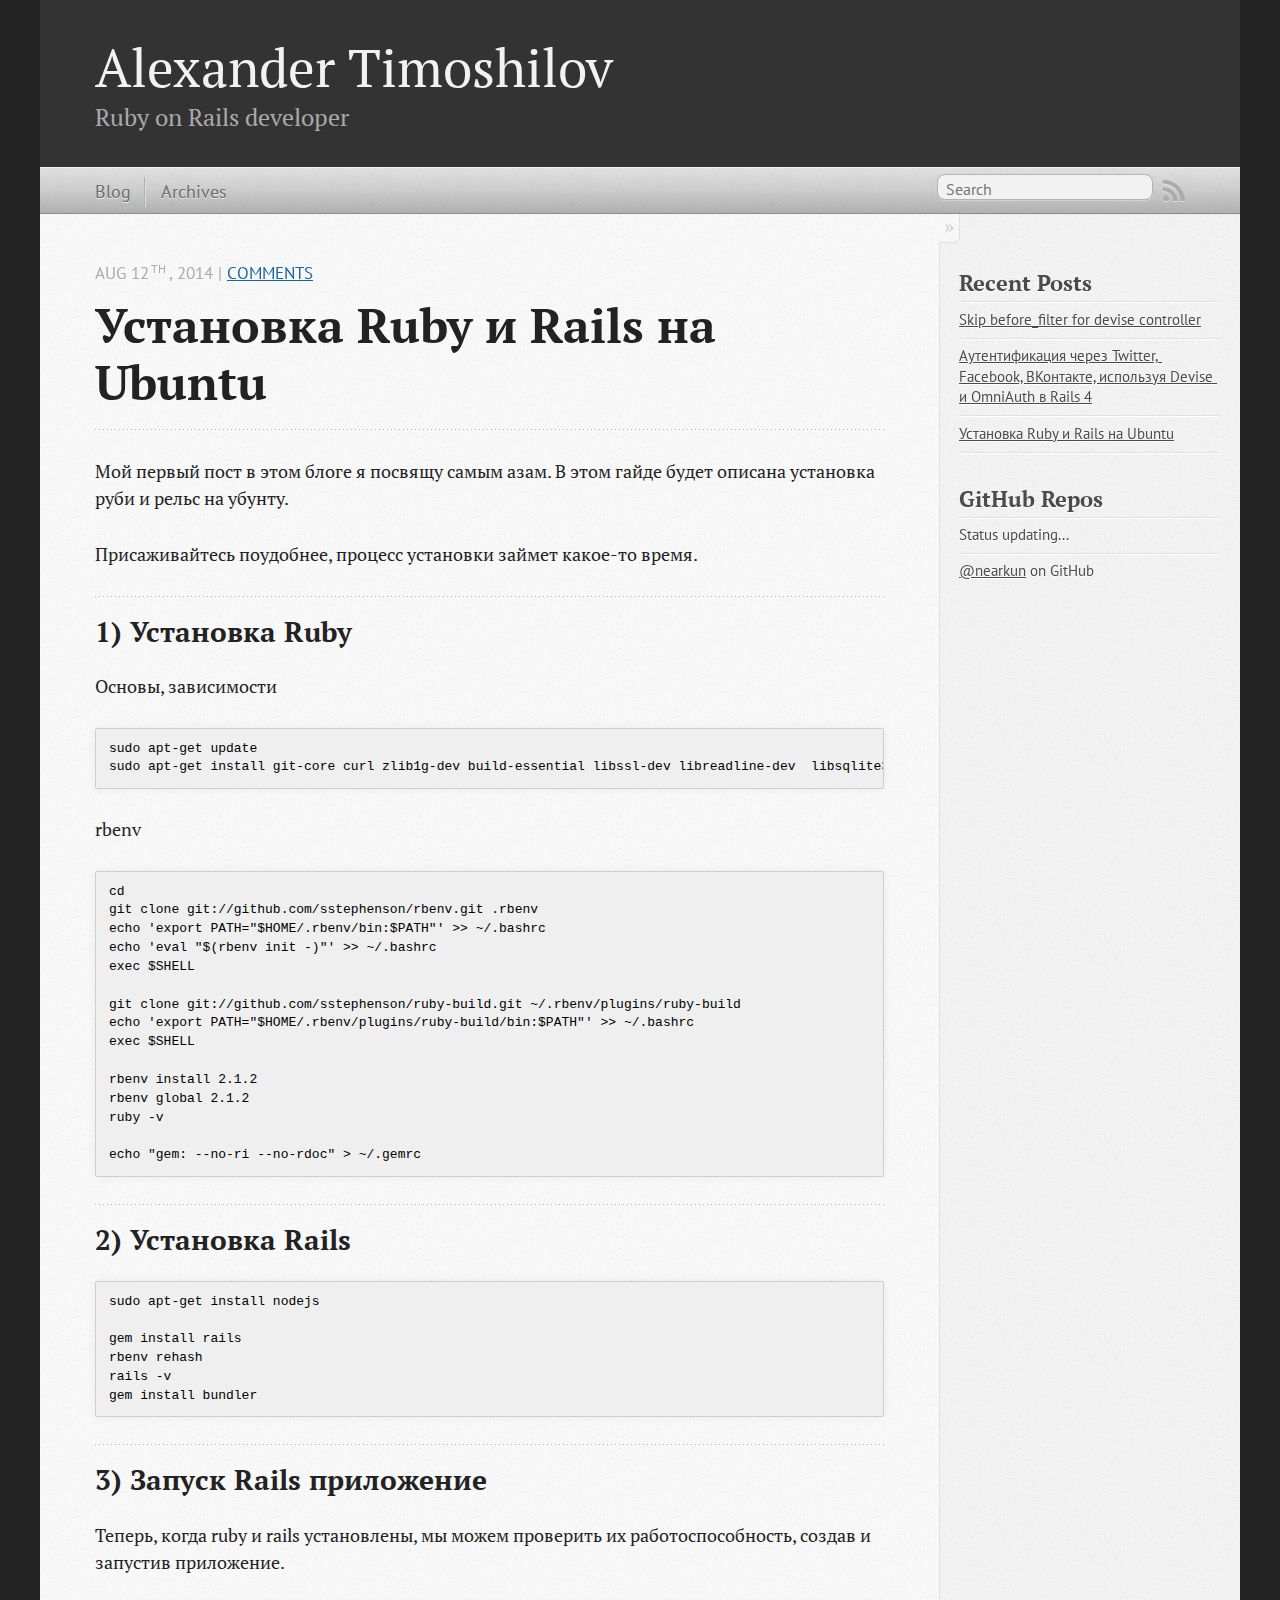
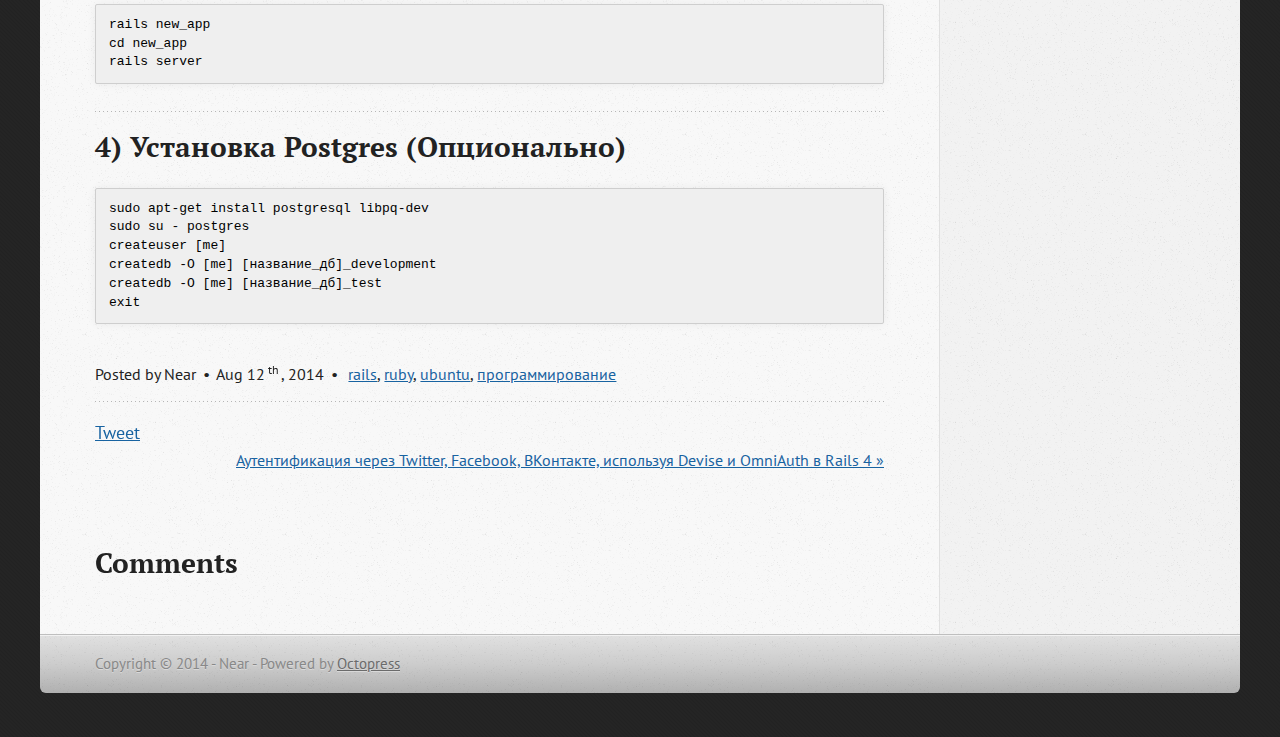
<file: blog/2014/08/12/ustanovka-ruby-i-rails-na-ubuntu/index.html>
<!DOCTYPE html>
<!--[if IEMobile 7 ]><html class="no-js iem7"><![endif]-->
<!--[if lt IE 9]><html class="no-js lte-ie8"><![endif]-->
<!--[if (gt IE 8)|(gt IEMobile 7)|!(IEMobile)|!(IE)]><!--><html class="no-js" lang="en"><!--<![endif]-->
<head>
  <meta charset="utf-8">
  <title>Установка Ruby и Rails на Ubuntu - Alexander Timoshilov</title>
  <meta name="author" content="Near">

  
  <meta name="description" content="Мой первый пост в этом блоге я посвящу самым азам. В этом гайде будет описана установка руби и рельс на убунту. Присаживайтесь поудобнее, процесс &hellip;">
  

  <!-- http://t.co/dKP3o1e -->
  <meta name="HandheldFriendly" content="True">
  <meta name="MobileOptimized" content="320">
  <meta name="viewport" content="width=device-width, initial-scale=1">

  
  <link rel="canonical" href="http://nearkun.github.io/blog/2014/08/12/ustanovka-ruby-i-rails-na-ubuntu">
  <link href="/favicon.png" rel="icon">
  <link href="/stylesheets/screen.css" media="screen, projection" rel="stylesheet" type="text/css">
  <link href="/atom.xml" rel="alternate" title="Alexander Timoshilov" type="application/atom+xml">
  <script src="/javascripts/modernizr-2.0.js"></script>
  <script src="//ajax.googleapis.com/ajax/libs/jquery/1.9.1/jquery.min.js"></script>
  <script>!window.jQuery && document.write(unescape('%3Cscript src="./javascripts/libs/jquery.min.js"%3E%3C/script%3E'))</script>
  <script src="/javascripts/octopress.js" type="text/javascript"></script>
  <!--Fonts from Google"s Web font directory at http://google.com/webfonts -->
<link href="//fonts.googleapis.com/css?family=PT+Serif:regular,italic,bold,bolditalic" rel="stylesheet" type="text/css">
<link href="//fonts.googleapis.com/css?family=PT+Sans:regular,italic,bold,bolditalic" rel="stylesheet" type="text/css">

  

</head>

<body   >
  <header role="banner"><hgroup>
  <h1><a href="/">Alexander Timoshilov</a></h1>
  
    <h2>Ruby on Rails developer</h2>
  
</hgroup>

</header>
  <nav role="navigation"><ul class="subscription" data-subscription="rss">
  <li><a href="/atom.xml" rel="subscribe-rss" title="subscribe via RSS">RSS</a></li>
  
</ul>
  
<form action="https://www.google.com/search" method="get">
  <fieldset role="search">
    <input type="hidden" name="q" value="site:nearkun.github.io" />
    <input class="search" type="text" name="q" results="0" placeholder="Search"/>
  </fieldset>
</form>
  
<ul class="main-navigation">
  <li><a href="/">Blog</a></li>
  <li><a href="/blog/archives">Archives</a></li>
</ul>

</nav>
  <div id="main">
    <div id="content">
      <div>
<article class="hentry" role="article">
  
  <header>
    
      <h1 class="entry-title">Установка Ruby и Rails на Ubuntu</h1>
    
    
      <p class="meta">
        








  


<time datetime="2014-08-12T01:58:29+03:00" pubdate data-updated="true">Aug 12<sup>th</sup>, 2014</time>
        
           | <a href="#disqus_thread"
             data-disqus-identifier="http://nearkun.github.io">Comments</a>
        
      </p>
    
  </header>


<div class="entry-content"><p>Мой первый пост в этом блоге я посвящу самым азам. В этом гайде будет описана установка руби и рельс на убунту.</p>

<!-- more -->

<p>Присаживайтесь поудобнее, процесс установки займет какое-то время.</p>

<h2 id="ruby">1) Установка Ruby</h2>

<p>Основы, зависимости</p>

<pre><code>sudo apt-get update
sudo apt-get install git-core curl zlib1g-dev build-essential libssl-dev libreadline-dev  libsqlite3-dev sqlite3 libxml2-dev libxslt1-dev libcurl4-openssl-dev python-software-properties
</code></pre>

<p>rbenv</p>

<pre><code>cd
git clone git://github.com/sstephenson/rbenv.git .rbenv
echo 'export PATH="$HOME/.rbenv/bin:$PATH"' &gt;&gt; ~/.bashrc
echo 'eval "$(rbenv init -)"' &gt;&gt; ~/.bashrc
exec $SHELL

git clone git://github.com/sstephenson/ruby-build.git ~/.rbenv/plugins/ruby-build
echo 'export PATH="$HOME/.rbenv/plugins/ruby-build/bin:$PATH"' &gt;&gt; ~/.bashrc
exec $SHELL

rbenv install 2.1.2
rbenv global 2.1.2
ruby -v

echo "gem: --no-ri --no-rdoc" &gt; ~/.gemrc
</code></pre>

<h2 id="rails">2) Установка Rails</h2>

<pre><code>sudo apt-get install nodejs

gem install rails
rbenv rehash
rails -v
gem install bundler
</code></pre>

<h2 id="rails-">3) Запуск Rails приложение</h2>
<p>Теперь, когда ruby и rails установлены, мы можем проверить их работоспособность, создав и запустив приложение.</p>

<pre><code>rails new_app
cd new_app
rails server
</code></pre>

<h2 id="postgres-">4) Установка Postgres (Опционально)</h2>

<pre><code>sudo apt-get install postgresql libpq-dev
sudo su - postgres
createuser [me]
createdb -O [me] [название_дб]_development
createdb -O [me] [название_дб]_test
exit
</code></pre>

</div>


  <footer>
    <p class="meta">
      
  

<span class="byline author vcard">Posted by <span class="fn">Near</span></span>

      








  


<time datetime="2014-08-12T01:58:29+03:00" pubdate data-updated="true">Aug 12<sup>th</sup>, 2014</time>
      

<span class="categories">
  
    <a class='category' href='/blog/categories/rails/'>rails</a>, <a class='category' href='/blog/categories/ruby/'>ruby</a>, <a class='category' href='/blog/categories/ubuntu/'>ubuntu</a>, <a class='category' href='/blog/categories/proghrammirovaniie/'>программирование</a>
  
</span>


    </p>
    
      <div class="sharing">
  
  <a href="//twitter.com/share" class="twitter-share-button" data-url="http://nearkun.github.io/blog/2014/08/12/ustanovka-ruby-i-rails-na-ubuntu/" data-via="hotsaucew" data-counturl="http://nearkun.github.io/blog/2014/08/12/ustanovka-ruby-i-rails-na-ubuntu/" >Tweet</a>
  
  
  
    <div class="fb-like" data-send="true" data-width="450" data-show-faces="false"></div>
  
</div>

    
    <p class="meta">
      
      
        <a class="basic-alignment right" href="/blog/2014/08/14/authentifikacia-cherez-devise-omniauth-twitter-facebook-vkontakte/" title="Next Post: Аутентификация через Twitter, Facebook, ВКонтакте, используя Devise и OmniAuth в Rails 4">Аутентификация через Twitter, Facebook, ВКонтакте, используя Devise и OmniAuth в Rails 4 &raquo;</a>
      
    </p>
  </footer>
</article>

  <section>
    <h1>Comments</h1>
    <div id="disqus_thread" aria-live="polite"><noscript>Please enable JavaScript to view the <a href="http://disqus.com/?ref_noscript">comments powered by Disqus.</a></noscript>
</div>
  </section>

</div>

<aside class="sidebar">
  
    <section>
  <h1>Recent Posts</h1>
  <ul id="recent_posts">
    
      <li class="post">
        <a href="/blog/2014/10/14/skip-before-filter-for-devise-controller/">Skip before_filter for devise controller</a>
      </li>
    
      <li class="post">
        <a href="/blog/2014/08/14/authentifikacia-cherez-devise-omniauth-twitter-facebook-vkontakte/">Аутентификация через Twitter, Facebook, ВКонтакте, используя Devise и OmniAuth в Rails 4</a>
      </li>
    
      <li class="post">
        <a href="/blog/2014/08/12/ustanovka-ruby-i-rails-na-ubuntu/">Установка Ruby и Rails на Ubuntu</a>
      </li>
    
  </ul>
</section>

<section>
  <h1>GitHub Repos</h1>
  <ul id="gh_repos">
    <li class="loading">Status updating...</li>
  </ul>
  
  <a href="https://github.com/nearkun">@nearkun</a> on GitHub
  
  <script type="text/javascript">
    $(document).ready(function(){
        if (!window.jXHR){
            var jxhr = document.createElement('script');
            jxhr.type = 'text/javascript';
            jxhr.src = '/javascripts/libs/jXHR.js';
            var s = document.getElementsByTagName('script')[0];
            s.parentNode.insertBefore(jxhr, s);
        }

        github.showRepos({
            user: 'nearkun',
            count: 0,
            skip_forks: true,
            target: '#gh_repos'
        });
    });
  </script>
  <script src="/javascripts/github.js" type="text/javascript"> </script>
</section>





  
</aside>


    </div>
  </div>
  <footer role="contentinfo"><p>
  Copyright &copy; 2014 - Near -
  <span class="credit">Powered by <a href="http://octopress.org">Octopress</a></span>
</p>

</footer>
  

<script type="text/javascript">
      var disqus_shortname = 'nearkun';
      
        
        // var disqus_developer = 1;
        var disqus_identifier = 'http://nearkun.github.io/blog/2014/08/12/ustanovka-ruby-i-rails-na-ubuntu/';
        var disqus_url = 'http://nearkun.github.io/blog/2014/08/12/ustanovka-ruby-i-rails-na-ubuntu/';
        var disqus_script = 'embed.js';
      
    (function () {
      var dsq = document.createElement('script'); dsq.type = 'text/javascript'; dsq.async = true;
      dsq.src = '//' + disqus_shortname + '.disqus.com/' + disqus_script;
      (document.getElementsByTagName('head')[0] || document.getElementsByTagName('body')[0]).appendChild(dsq);
    }());
</script>



<div id="fb-root"></div>
<script>(function(d, s, id) {
  var js, fjs = d.getElementsByTagName(s)[0];
  if (d.getElementById(id)) {return;}
  js = d.createElement(s); js.id = id; js.async = true;
  js.src = "//connect.facebook.net/en_US/all.js#appId=212934732101925&xfbml=1";
  fjs.parentNode.insertBefore(js, fjs);
}(document, 'script', 'facebook-jssdk'));</script>





  <script type="text/javascript">
    (function(){
      var twitterWidgets = document.createElement('script');
      twitterWidgets.type = 'text/javascript';
      twitterWidgets.async = true;
      twitterWidgets.src = '//platform.twitter.com/widgets.js';
      document.getElementsByTagName('head')[0].appendChild(twitterWidgets);
    })();
  </script>





</body>
</html>
</file>
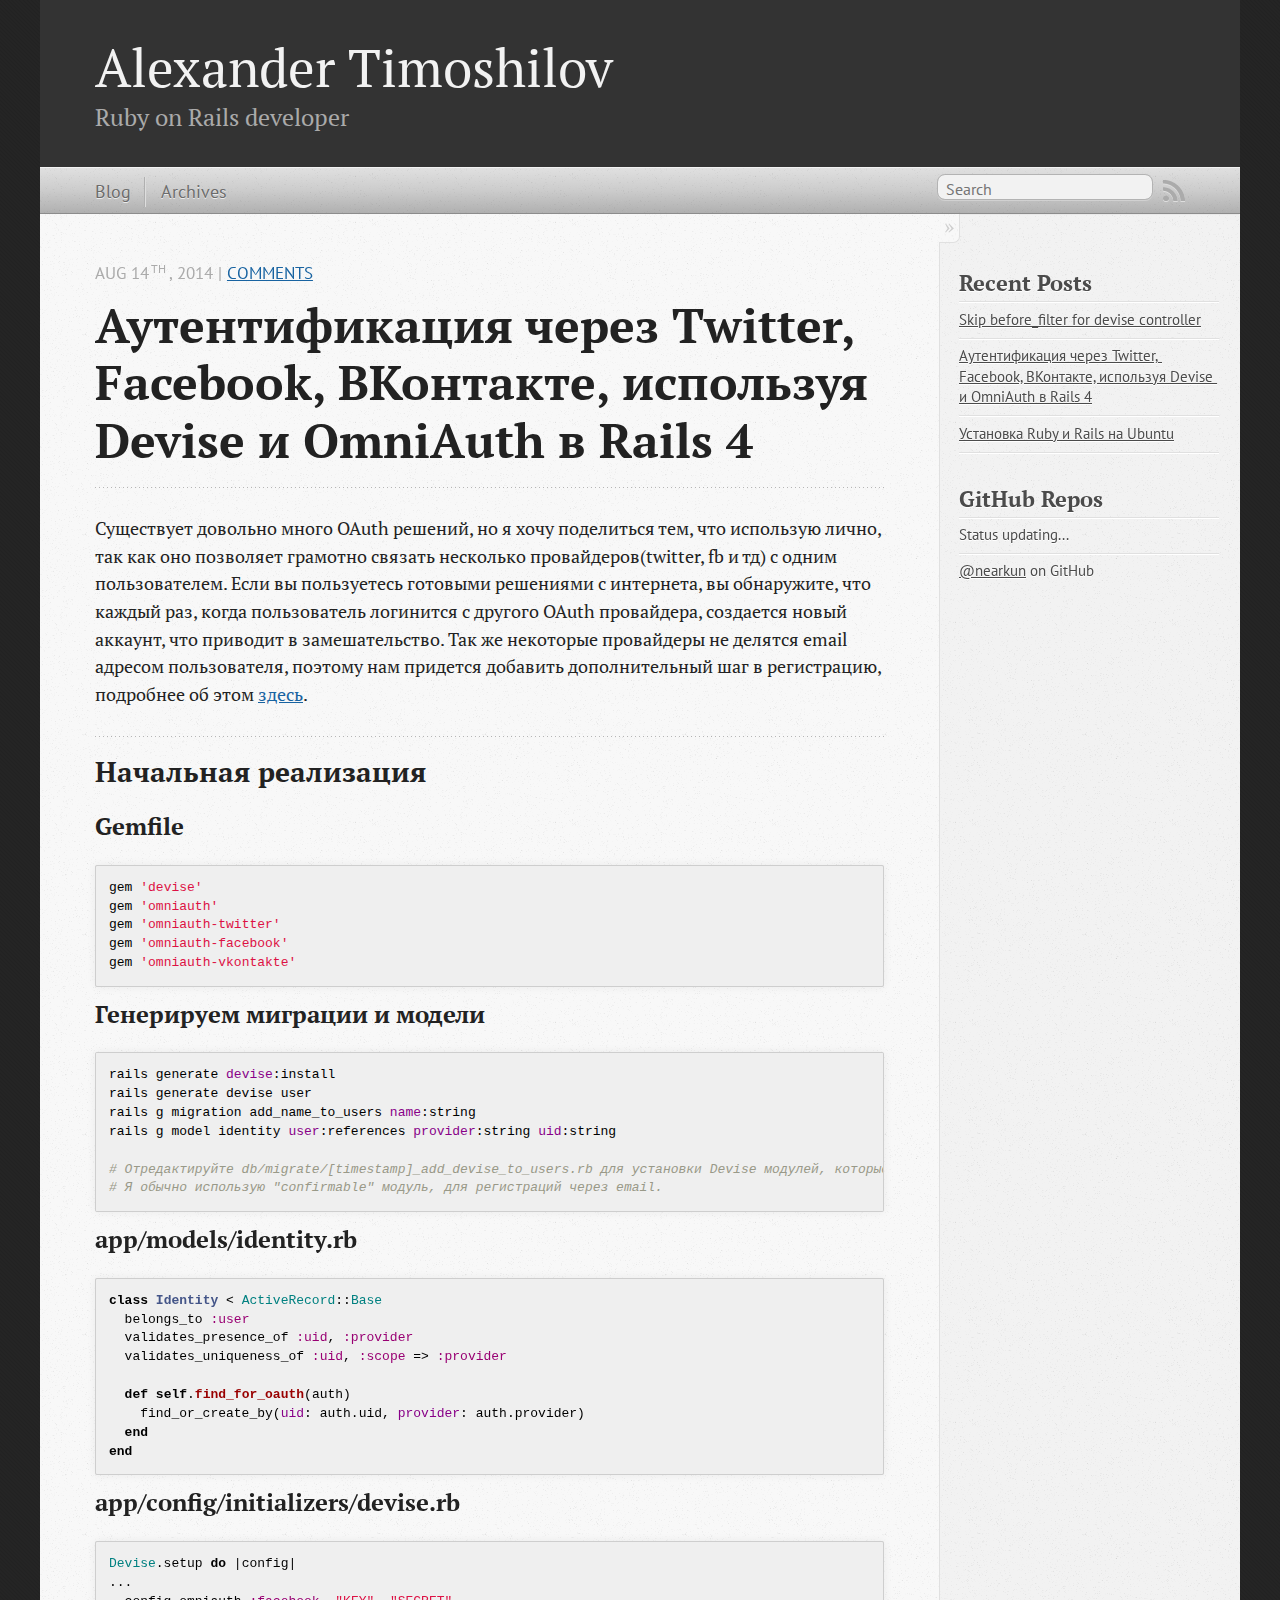
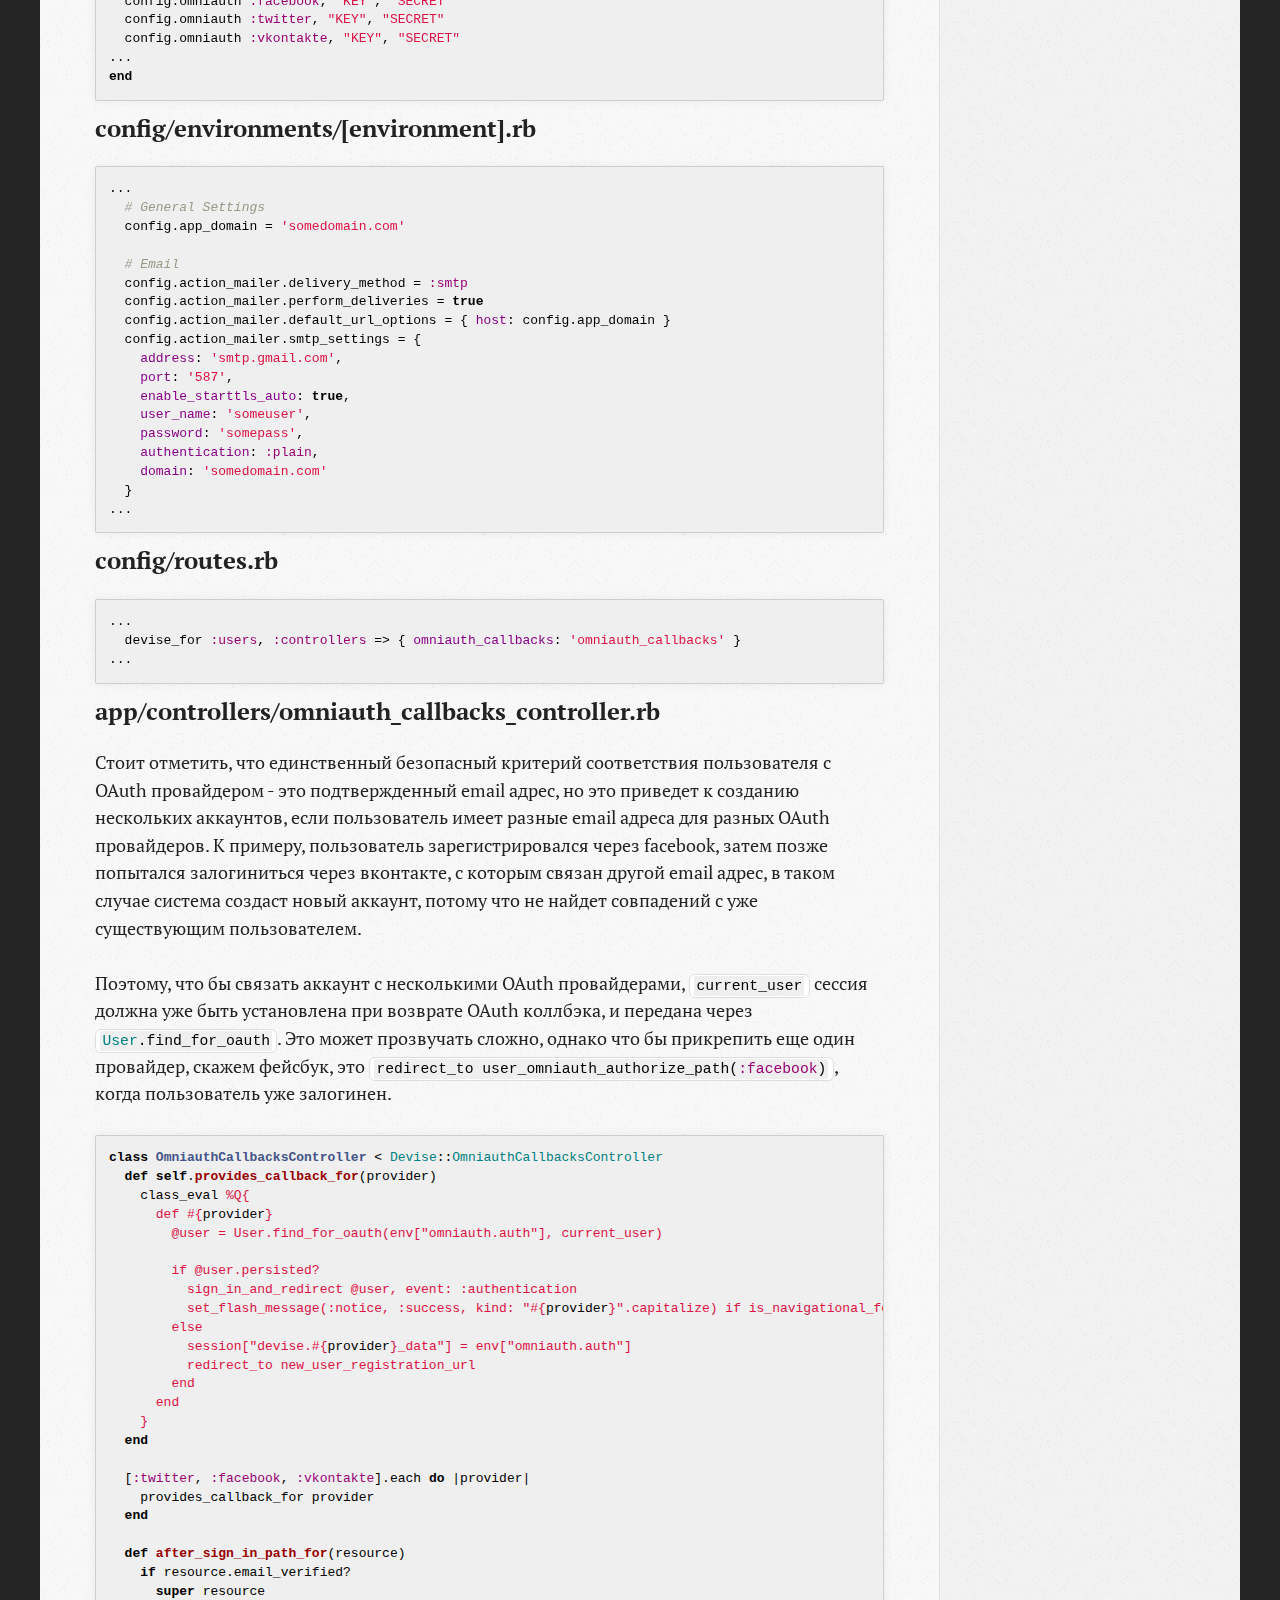
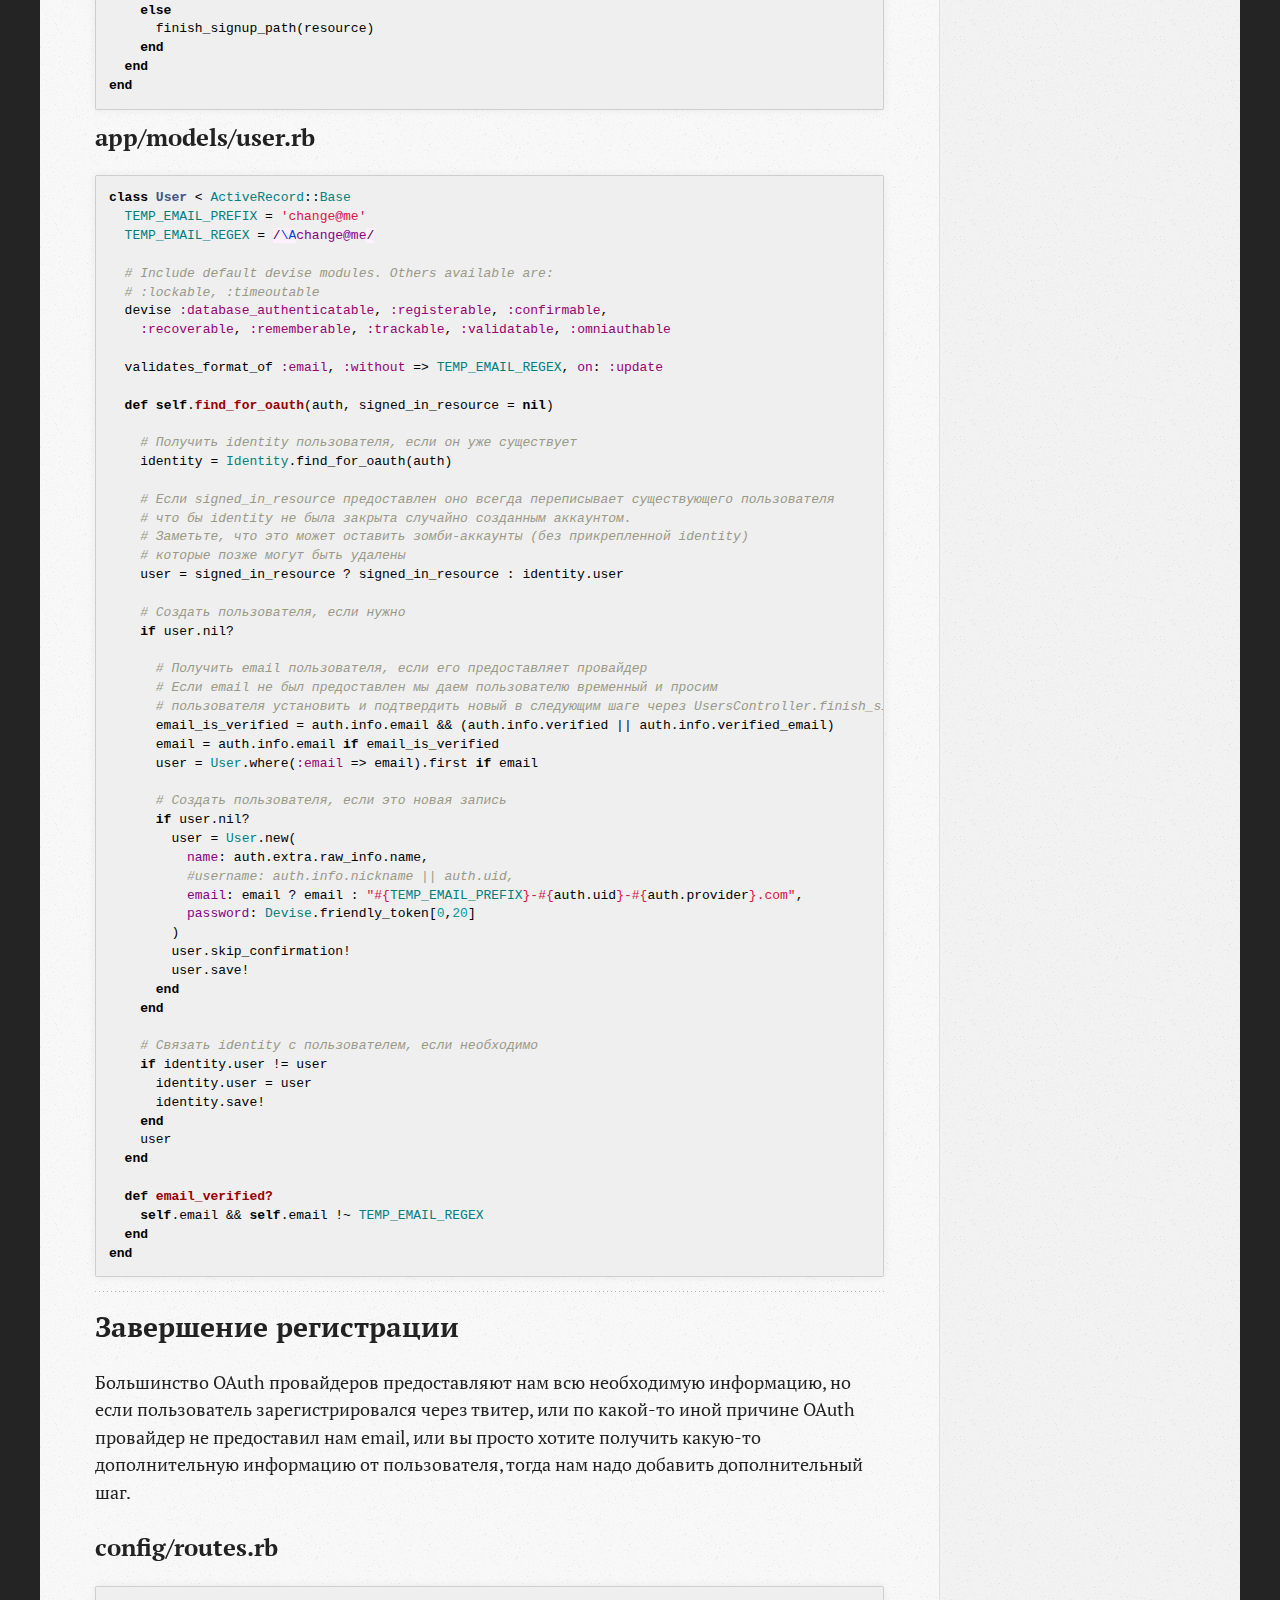
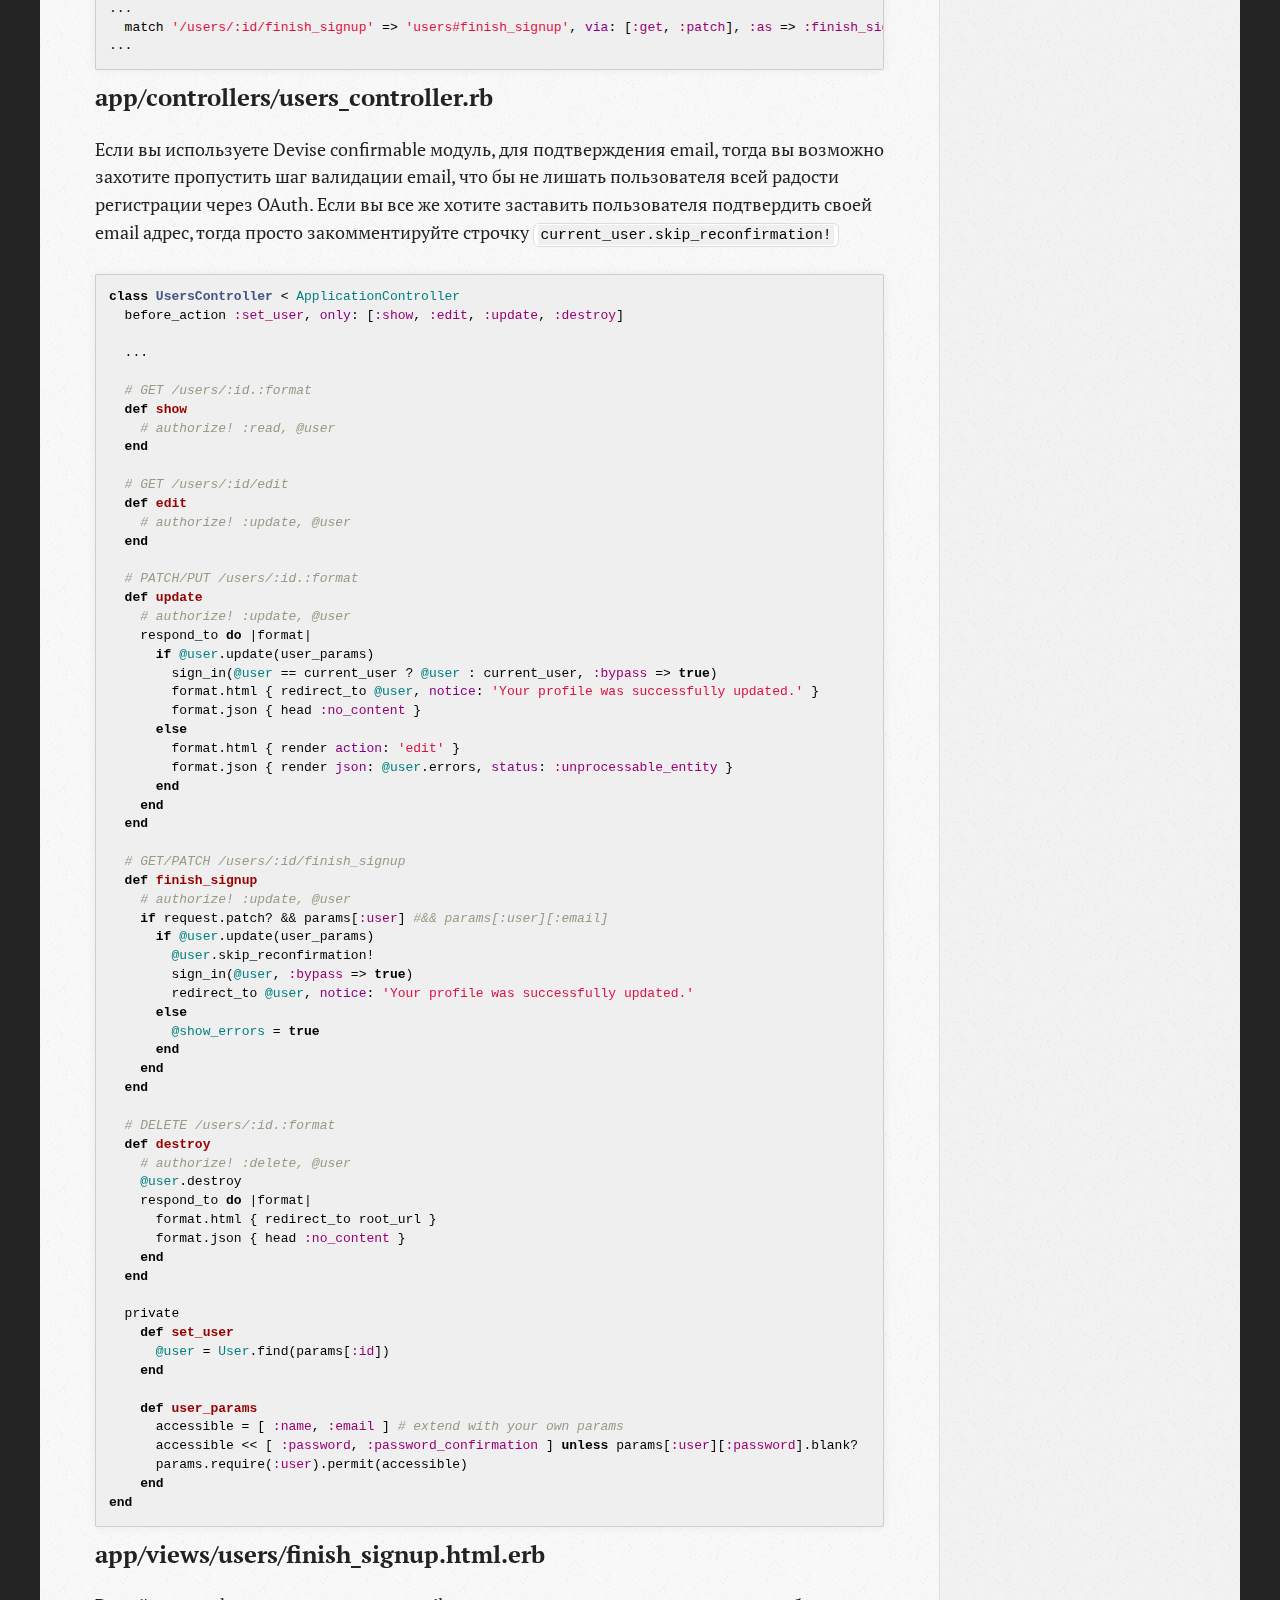
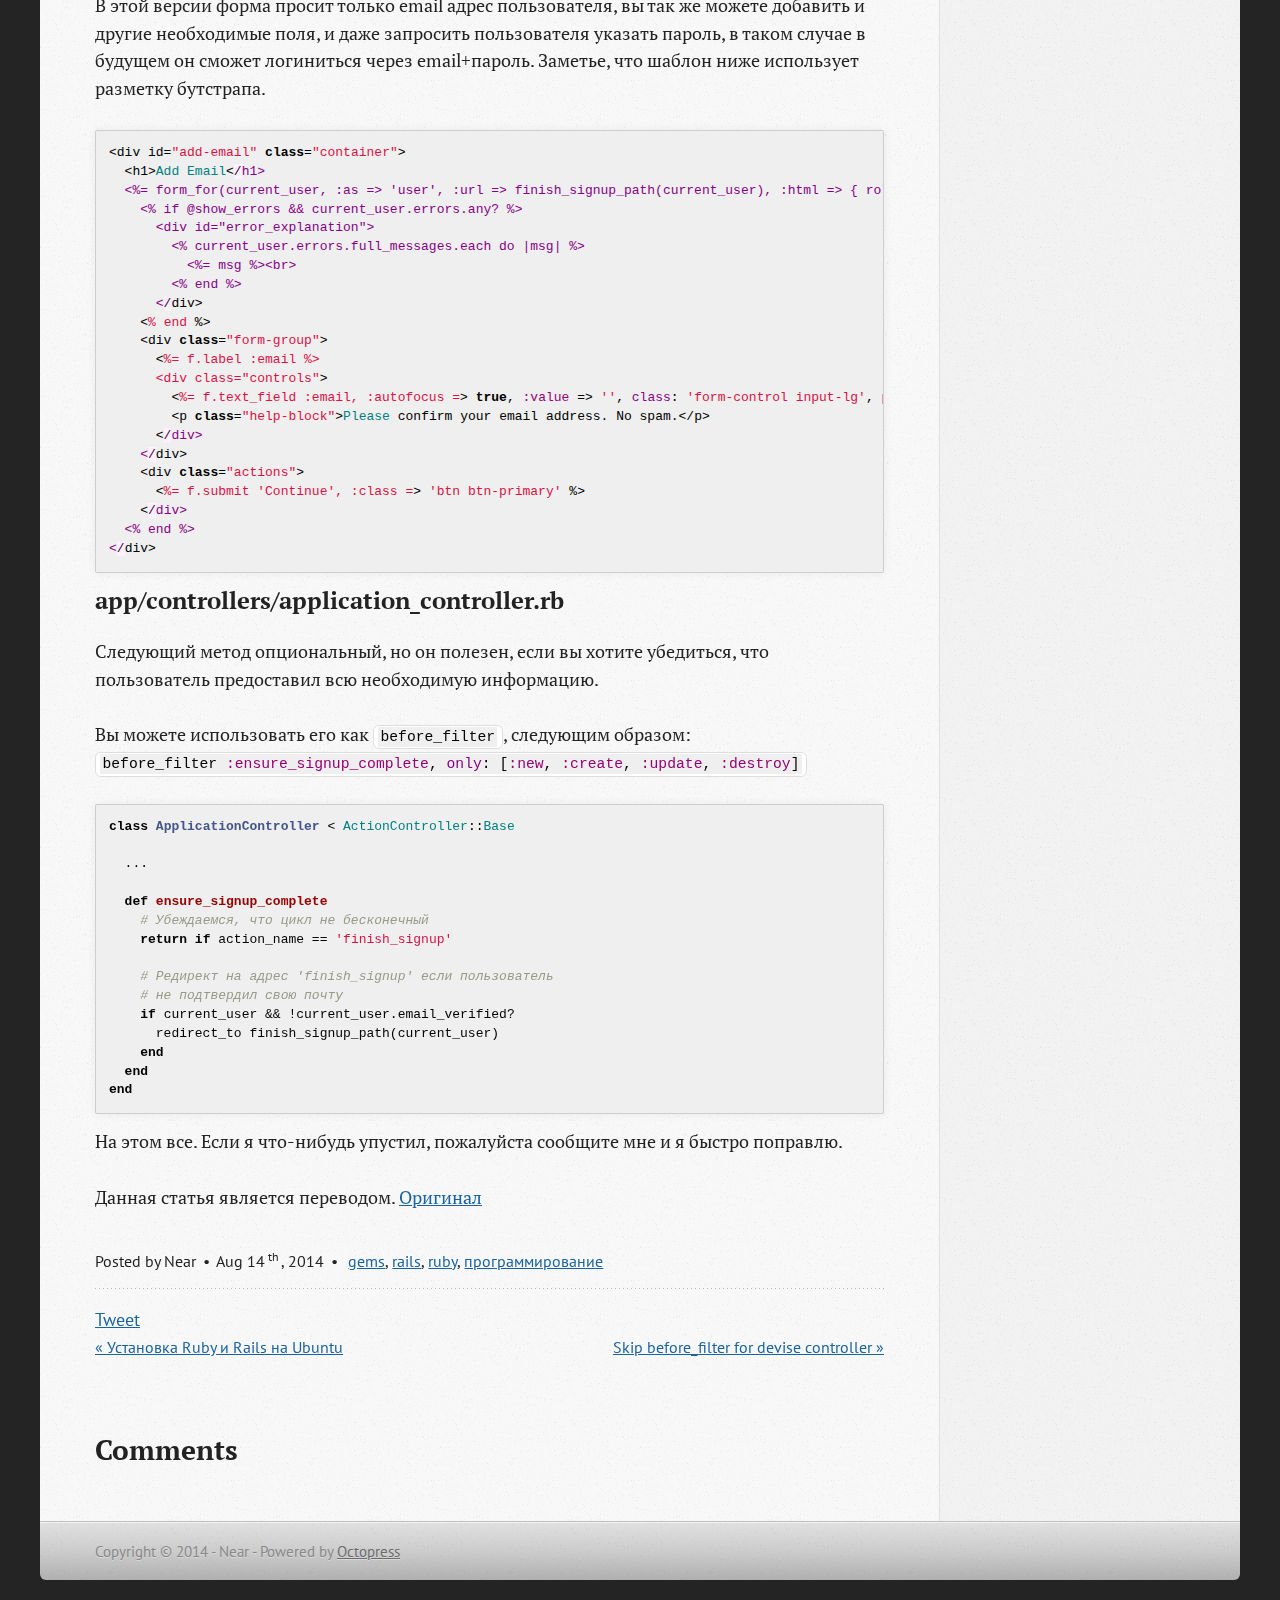
<file: blog/2014/08/14/authentifikacia-cherez-devise-omniauth-twitter-facebook-vkontakte/index.html>
<!DOCTYPE html>
<!--[if IEMobile 7 ]><html class="no-js iem7"><![endif]-->
<!--[if lt IE 9]><html class="no-js lte-ie8"><![endif]-->
<!--[if (gt IE 8)|(gt IEMobile 7)|!(IEMobile)|!(IE)]><!--><html class="no-js" lang="en"><!--<![endif]-->
<head>
  <meta charset="utf-8">
  <title>Аутентификация через Twitter, Facebook, ВКонтакте, используя Devise и OmniAuth в Rails 4 - Alexander Timoshilov</title>
  <meta name="author" content="Near">

  
  <meta name="description" content="Существует довольно много OAuth решений, но я хочу поделиться тем, что использую лично, так как оно позволяет грамотно связать несколько провайдеров( &hellip;">
  

  <!-- http://t.co/dKP3o1e -->
  <meta name="HandheldFriendly" content="True">
  <meta name="MobileOptimized" content="320">
  <meta name="viewport" content="width=device-width, initial-scale=1">

  
  <link rel="canonical" href="http://nearkun.github.io/blog/2014/08/14/authentifikacia-cherez-devise-omniauth-twitter-facebook-vkontakte">
  <link href="/favicon.png" rel="icon">
  <link href="/stylesheets/screen.css" media="screen, projection" rel="stylesheet" type="text/css">
  <link href="/atom.xml" rel="alternate" title="Alexander Timoshilov" type="application/atom+xml">
  <script src="/javascripts/modernizr-2.0.js"></script>
  <script src="//ajax.googleapis.com/ajax/libs/jquery/1.9.1/jquery.min.js"></script>
  <script>!window.jQuery && document.write(unescape('%3Cscript src="./javascripts/libs/jquery.min.js"%3E%3C/script%3E'))</script>
  <script src="/javascripts/octopress.js" type="text/javascript"></script>
  <!--Fonts from Google"s Web font directory at http://google.com/webfonts -->
<link href="//fonts.googleapis.com/css?family=PT+Serif:regular,italic,bold,bolditalic" rel="stylesheet" type="text/css">
<link href="//fonts.googleapis.com/css?family=PT+Sans:regular,italic,bold,bolditalic" rel="stylesheet" type="text/css">

  

</head>

<body   >
  <header role="banner"><hgroup>
  <h1><a href="/">Alexander Timoshilov</a></h1>
  
    <h2>Ruby on Rails developer</h2>
  
</hgroup>

</header>
  <nav role="navigation"><ul class="subscription" data-subscription="rss">
  <li><a href="/atom.xml" rel="subscribe-rss" title="subscribe via RSS">RSS</a></li>
  
</ul>
  
<form action="https://www.google.com/search" method="get">
  <fieldset role="search">
    <input type="hidden" name="q" value="site:nearkun.github.io" />
    <input class="search" type="text" name="q" results="0" placeholder="Search"/>
  </fieldset>
</form>
  
<ul class="main-navigation">
  <li><a href="/">Blog</a></li>
  <li><a href="/blog/archives">Archives</a></li>
</ul>

</nav>
  <div id="main">
    <div id="content">
      <div>
<article class="hentry" role="article">
  
  <header>
    
      <h1 class="entry-title">Аутентификация через Twitter, Facebook, ВКонтакте, используя Devise и OmniAuth в Rails 4</h1>
    
    
      <p class="meta">
        








  


<time datetime="2014-08-14T17:43:42+03:00" pubdate data-updated="true">Aug 14<sup>th</sup>, 2014</time>
        
           | <a href="#disqus_thread"
             data-disqus-identifier="http://nearkun.github.io">Comments</a>
        
      </p>
    
  </header>


<div class="entry-content"><p>Существует довольно много OAuth решений, но я хочу поделиться тем, что использую лично, так как оно позволяет грамотно связать несколько провайдеров(twitter, fb и тд) с одним пользователем. <!-- more --> Если вы пользуетесь готовыми решениями с интернета, вы обнаружите, что каждый раз, когда пользователь логинится с другого OAuth провайдера, создается новый аккаунт, что приводит в замешательство.
Так же некоторые провайдеры не делятся email адресом пользователя, поэтому нам придется добавить дополнительный шаг в регистрацию, подробнее об этом <a href="#section-2">здесь</a>.</p>

<h2 id="section">Начальная реализация</h2>

<h3 id="gemfile">Gemfile</h3>
<div><div class="CodeRay">
  <div class="code"><pre>gem <span class="string"><span class="delimiter">'</span><span class="content">devise</span><span class="delimiter">'</span></span>
gem <span class="string"><span class="delimiter">'</span><span class="content">omniauth</span><span class="delimiter">'</span></span>
gem <span class="string"><span class="delimiter">'</span><span class="content">omniauth-twitter</span><span class="delimiter">'</span></span>
gem <span class="string"><span class="delimiter">'</span><span class="content">omniauth-facebook</span><span class="delimiter">'</span></span>
gem <span class="string"><span class="delimiter">'</span><span class="content">omniauth-vkontakte</span><span class="delimiter">'</span></span>
</pre></div>
</div>
</div>

<h3 id="section-1">Генерируем миграции и модели</h3>
<div><div class="CodeRay">
  <div class="code"><pre>rails generate <span class="key">devise</span>:install
rails generate devise user
rails g migration add_name_to_users <span class="key">name</span>:string
rails g model identity <span class="key">user</span>:references <span class="key">provider</span>:string <span class="key">uid</span>:string

<span class="comment"># Отредактируйте db/migrate/[timestamp]_add_devise_to_users.rb для установки Devise модулей, которые вы будете использовать.</span>
<span class="comment"># Я обычно использую &quot;confirmable&quot; модуль, для регистраций через email.</span>
</pre></div>
</div>
</div>

<h3 id="appmodelsidentityrb">app/models/identity.rb</h3>
<div><div class="CodeRay">
  <div class="code"><pre><span class="keyword">class</span> <span class="class">Identity</span> &lt; <span class="constant">ActiveRecord</span>::<span class="constant">Base</span>
  belongs_to <span class="symbol">:user</span>
  validates_presence_of <span class="symbol">:uid</span>, <span class="symbol">:provider</span>
  validates_uniqueness_of <span class="symbol">:uid</span>, <span class="symbol">:scope</span> =&gt; <span class="symbol">:provider</span>

  <span class="keyword">def</span> <span class="predefined-constant">self</span>.<span class="function">find_for_oauth</span>(auth)
    find_or_create_by(<span class="key">uid</span>: auth.uid, <span class="key">provider</span>: auth.provider)
  <span class="keyword">end</span>
<span class="keyword">end</span>
</pre></div>
</div>
</div>

<h3 id="appconfiginitializersdeviserb">app/config/initializers/devise.rb</h3>
<div><div class="CodeRay">
  <div class="code"><pre><span class="constant">Devise</span>.setup <span class="keyword">do</span> |config|
...
  config.omniauth <span class="symbol">:facebook</span>, <span class="string"><span class="delimiter">&quot;</span><span class="content">KEY</span><span class="delimiter">&quot;</span></span>, <span class="string"><span class="delimiter">&quot;</span><span class="content">SECRET</span><span class="delimiter">&quot;</span></span>
  config.omniauth <span class="symbol">:twitter</span>, <span class="string"><span class="delimiter">&quot;</span><span class="content">KEY</span><span class="delimiter">&quot;</span></span>, <span class="string"><span class="delimiter">&quot;</span><span class="content">SECRET</span><span class="delimiter">&quot;</span></span>
  config.omniauth <span class="symbol">:vkontakte</span>, <span class="string"><span class="delimiter">&quot;</span><span class="content">KEY</span><span class="delimiter">&quot;</span></span>, <span class="string"><span class="delimiter">&quot;</span><span class="content">SECRET</span><span class="delimiter">&quot;</span></span>
...
<span class="keyword">end</span>
</pre></div>
</div>
</div>

<h3 id="configenvironmentsenvironmentrb">config/environments/[environment].rb</h3>
<div><div class="CodeRay">
  <div class="code"><pre>...
  <span class="comment"># General Settings</span>
  config.app_domain = <span class="string"><span class="delimiter">'</span><span class="content">somedomain.com</span><span class="delimiter">'</span></span>

  <span class="comment"># Email</span>
  config.action_mailer.delivery_method = <span class="symbol">:smtp</span>
  config.action_mailer.perform_deliveries = <span class="predefined-constant">true</span>
  config.action_mailer.default_url_options = { <span class="key">host</span>: config.app_domain }
  config.action_mailer.smtp_settings = {
    <span class="key">address</span>: <span class="string"><span class="delimiter">'</span><span class="content">smtp.gmail.com</span><span class="delimiter">'</span></span>, 
    <span class="key">port</span>: <span class="string"><span class="delimiter">'</span><span class="content">587</span><span class="delimiter">'</span></span>,
    <span class="key">enable_starttls_auto</span>: <span class="predefined-constant">true</span>,
    <span class="key">user_name</span>: <span class="string"><span class="delimiter">'</span><span class="content">someuser</span><span class="delimiter">'</span></span>,
    <span class="key">password</span>: <span class="string"><span class="delimiter">'</span><span class="content">somepass</span><span class="delimiter">'</span></span>,
    <span class="key">authentication</span>: <span class="symbol">:plain</span>,
    <span class="key">domain</span>: <span class="string"><span class="delimiter">'</span><span class="content">somedomain.com</span><span class="delimiter">'</span></span>
  }
...
</pre></div>
</div>
</div>

<h3 id="configroutesrb">config/routes.rb</h3>
<div><div class="CodeRay">
  <div class="code"><pre>...
  devise_for <span class="symbol">:users</span>, <span class="symbol">:controllers</span> =&gt; { <span class="key">omniauth_callbacks</span>: <span class="string"><span class="delimiter">'</span><span class="content">omniauth_callbacks</span><span class="delimiter">'</span></span> }
...
</pre></div>
</div>
</div>

<h3 id="appcontrollersomniauthcallbackscontrollerrb">app/controllers/omniauth_callbacks_controller.rb</h3>
<p>Стоит отметить, что единственный безопасный критерий соответствия пользователя с OAuth провайдером - это подтвержденный email адрес, но это приведет к созданию нескольких аккаунтов, если пользователь имеет разные email адреса для разных OAuth провайдеров. К примеру, пользователь зарегистрировался через facebook, затем позже попытался залогиниться через вконтакте, с которым связан другой email адрес, в таком случае система создаст новый аккаунт, потому что не найдет совпадений с уже существующим пользователем.</p>

<p>Поэтому, что бы связать аккаунт с несколькими OAuth провайдерами, <code class="language-ruby"><span class="CodeRay">current_user</span></code> сессия должна уже быть установлена при возврате OAuth коллбэка, и передана через <code class="language-ruby"><span class="CodeRay"><span class="constant">User</span>.find_for_oauth</span></code>. Это может прозвучать сложно, однако что бы прикрепить еще один провайдер, скажем фейсбук, это <code class="language-ruby"><span class="CodeRay">redirect_to user_omniauth_authorize_path(<span class="symbol">:facebook</span>)</span></code>, когда пользователь уже залогинен. </p>

<div><div class="CodeRay">
  <div class="code"><pre><span class="keyword">class</span> <span class="class">OmniauthCallbacksController</span> &lt; <span class="constant">Devise</span>::<span class="constant">OmniauthCallbacksController</span>
  <span class="keyword">def</span> <span class="predefined-constant">self</span>.<span class="function">provides_callback_for</span>(provider)
    class_eval <span class="string"><span class="delimiter">%Q{</span><span class="content">
      def </span><span class="inline"><span class="inline-delimiter">#{</span>provider<span class="inline-delimiter">}</span></span><span class="content">
        @user = User.find_for_oauth(env[&quot;omniauth.auth&quot;], current_user)

        if @user.persisted?
          sign_in_and_redirect @user, event: :authentication
          set_flash_message(:notice, :success, kind: &quot;</span><span class="inline"><span class="inline-delimiter">#{</span>provider<span class="inline-delimiter">}</span></span><span class="content">&quot;.capitalize) if is_navigational_format?
        else
          session[&quot;devise.</span><span class="inline"><span class="inline-delimiter">#{</span>provider<span class="inline-delimiter">}</span></span><span class="content">_data&quot;] = env[&quot;omniauth.auth&quot;]
          redirect_to new_user_registration_url
        end
      end
    </span><span class="delimiter">}</span></span>
  <span class="keyword">end</span>

  [<span class="symbol">:twitter</span>, <span class="symbol">:facebook</span>, <span class="symbol">:vkontakte</span>].each <span class="keyword">do</span> |provider|
    provides_callback_for provider
  <span class="keyword">end</span>

  <span class="keyword">def</span> <span class="function">after_sign_in_path_for</span>(resource)
    <span class="keyword">if</span> resource.email_verified?
      <span class="keyword">super</span> resource
    <span class="keyword">else</span>
      finish_signup_path(resource)
    <span class="keyword">end</span>
  <span class="keyword">end</span>
<span class="keyword">end</span>
</pre></div>
</div>
</div>

<h3 id="appmodelsuserrb">app/models/user.rb</h3>
<div><div class="CodeRay">
  <div class="code"><pre><span class="keyword">class</span> <span class="class">User</span> &lt; <span class="constant">ActiveRecord</span>::<span class="constant">Base</span>
  <span class="constant">TEMP_EMAIL_PREFIX</span> = <span class="string"><span class="delimiter">'</span><span class="content">change@me</span><span class="delimiter">'</span></span>
  <span class="constant">TEMP_EMAIL_REGEX</span> = <span class="regexp"><span class="delimiter">/</span><span class="char">\A</span><span class="content">change@me</span><span class="delimiter">/</span></span>

  <span class="comment"># Include default devise modules. Others available are:</span>
  <span class="comment"># :lockable, :timeoutable</span>
  devise <span class="symbol">:database_authenticatable</span>, <span class="symbol">:registerable</span>, <span class="symbol">:confirmable</span>,
    <span class="symbol">:recoverable</span>, <span class="symbol">:rememberable</span>, <span class="symbol">:trackable</span>, <span class="symbol">:validatable</span>, <span class="symbol">:omniauthable</span>

  validates_format_of <span class="symbol">:email</span>, <span class="symbol">:without</span> =&gt; <span class="constant">TEMP_EMAIL_REGEX</span>, <span class="key">on</span>: <span class="symbol">:update</span>

  <span class="keyword">def</span> <span class="predefined-constant">self</span>.<span class="function">find_for_oauth</span>(auth, signed_in_resource = <span class="predefined-constant">nil</span>)

    <span class="comment"># Получить identity пользователя, если он уже существует</span>
    identity = <span class="constant">Identity</span>.find_for_oauth(auth)

    <span class="comment"># Если signed_in_resource предоставлен оно всегда переписывает существующего пользователя</span>
    <span class="comment"># что бы identity не была закрыта случайно созданным аккаунтом.</span>
    <span class="comment"># Заметьте, что это может оставить зомби-аккаунты (без прикрепленной identity)</span>
    <span class="comment"># которые позже могут быть удалены</span>
    user = signed_in_resource ? signed_in_resource : identity.user

    <span class="comment"># Создать пользователя, если нужно</span>
    <span class="keyword">if</span> user.nil?

      <span class="comment"># Получить email пользователя, если его предоставляет провайдер</span>
      <span class="comment"># Если email не был предоставлен мы даем пользователю временный и просим</span>
      <span class="comment"># пользователя установить и подтвердить новый в следующим шаге через UsersController.finish_signup</span>
      email_is_verified = auth.info.email &amp;&amp; (auth.info.verified || auth.info.verified_email)
      email = auth.info.email <span class="keyword">if</span> email_is_verified
      user = <span class="constant">User</span>.where(<span class="symbol">:email</span> =&gt; email).first <span class="keyword">if</span> email

      <span class="comment"># Создать пользователя, если это новая запись</span>
      <span class="keyword">if</span> user.nil?
        user = <span class="constant">User</span>.new(
          <span class="key">name</span>: auth.extra.raw_info.name,
          <span class="comment">#username: auth.info.nickname || auth.uid,</span>
          <span class="key">email</span>: email ? email : <span class="string"><span class="delimiter">&quot;</span><span class="inline"><span class="inline-delimiter">#{</span><span class="constant">TEMP_EMAIL_PREFIX</span><span class="inline-delimiter">}</span></span><span class="content">-</span><span class="inline"><span class="inline-delimiter">#{</span>auth.uid<span class="inline-delimiter">}</span></span><span class="content">-</span><span class="inline"><span class="inline-delimiter">#{</span>auth.provider<span class="inline-delimiter">}</span></span><span class="content">.com</span><span class="delimiter">&quot;</span></span>,
          <span class="key">password</span>: <span class="constant">Devise</span>.friendly_token[<span class="integer">0</span>,<span class="integer">20</span>]
        )
        user.skip_confirmation!
        user.save!
      <span class="keyword">end</span>
    <span class="keyword">end</span>

    <span class="comment"># Связать identity с пользователем, если необходимо</span>
    <span class="keyword">if</span> identity.user != user
      identity.user = user
      identity.save!
    <span class="keyword">end</span>
    user
  <span class="keyword">end</span>

  <span class="keyword">def</span> <span class="function">email_verified?</span>
    <span class="predefined-constant">self</span>.email &amp;&amp; <span class="predefined-constant">self</span>.email !~ <span class="constant">TEMP_EMAIL_REGEX</span>
  <span class="keyword">end</span>
<span class="keyword">end</span>
</pre></div>
</div>
</div>

<h2 id="section-2">Завершение регистрации</h2>
<p>Большинство OAuth провайдеров предоставляют нам всю необходимую информацию, но если пользователь зарегистрировался через твитер, или по какой-то иной причине OAuth провайдер не предоставил нам email, или вы просто хотите получить какую-то дополнительную информацию от пользователя, тогда нам надо добавить дополнительный шаг.</p>

<h3 id="configroutesrb-1">config/routes.rb</h3>
<div><div class="CodeRay">
  <div class="code"><pre>...
  match <span class="string"><span class="delimiter">'</span><span class="content">/users/:id/finish_signup</span><span class="delimiter">'</span></span> =&gt; <span class="string"><span class="delimiter">'</span><span class="content">users#finish_signup</span><span class="delimiter">'</span></span>, <span class="key">via</span>: [<span class="symbol">:get</span>, <span class="symbol">:patch</span>], <span class="symbol">:as</span> =&gt; <span class="symbol">:finish_signup</span>
...
</pre></div>
</div>
</div>

<h3 id="appcontrollersuserscontrollerrb">app/controllers/users_controller.rb</h3>
<p>Если вы используете Devise confirmable модуль, для подтверждения email, тогда вы возможно захотите пропустить шаг валидации email, что бы не лишать пользователя всей радости регистрации через OAuth. Если вы все же хотите заставить пользователя подтвердить своей email адрес, тогда просто закомментируйте строчку <code class="language-ruby"><span class="CodeRay">current_user.skip_reconfirmation!</span></code></p>

<div><div class="CodeRay">
  <div class="code"><pre><span class="keyword">class</span> <span class="class">UsersController</span> &lt; <span class="constant">ApplicationController</span>
  before_action <span class="symbol">:set_user</span>, <span class="key">only</span>: [<span class="symbol">:show</span>, <span class="symbol">:edit</span>, <span class="symbol">:update</span>, <span class="symbol">:destroy</span>]

  ...

  <span class="comment"># GET /users/:id.:format</span>
  <span class="keyword">def</span> <span class="function">show</span>
    <span class="comment"># authorize! :read, @user</span>
  <span class="keyword">end</span>

  <span class="comment"># GET /users/:id/edit</span>
  <span class="keyword">def</span> <span class="function">edit</span>
    <span class="comment"># authorize! :update, @user</span>
  <span class="keyword">end</span>

  <span class="comment"># PATCH/PUT /users/:id.:format</span>
  <span class="keyword">def</span> <span class="function">update</span>
    <span class="comment"># authorize! :update, @user</span>
    respond_to <span class="keyword">do</span> |format|
      <span class="keyword">if</span> <span class="instance-variable">@user</span>.update(user_params)
        sign_in(<span class="instance-variable">@user</span> == current_user ? <span class="instance-variable">@user</span> : current_user, <span class="symbol">:bypass</span> =&gt; <span class="predefined-constant">true</span>)
        format.html { redirect_to <span class="instance-variable">@user</span>, <span class="key">notice</span>: <span class="string"><span class="delimiter">'</span><span class="content">Your profile was successfully updated.</span><span class="delimiter">'</span></span> }
        format.json { head <span class="symbol">:no_content</span> }
      <span class="keyword">else</span>
        format.html { render <span class="key">action</span>: <span class="string"><span class="delimiter">'</span><span class="content">edit</span><span class="delimiter">'</span></span> }
        format.json { render <span class="key">json</span>: <span class="instance-variable">@user</span>.errors, <span class="key">status</span>: <span class="symbol">:unprocessable_entity</span> }
      <span class="keyword">end</span>
    <span class="keyword">end</span>
  <span class="keyword">end</span>

  <span class="comment"># GET/PATCH /users/:id/finish_signup</span>
  <span class="keyword">def</span> <span class="function">finish_signup</span>
    <span class="comment"># authorize! :update, @user </span>
    <span class="keyword">if</span> request.patch? &amp;&amp; params[<span class="symbol">:user</span>] <span class="comment">#&amp;&amp; params[:user][:email]</span>
      <span class="keyword">if</span> <span class="instance-variable">@user</span>.update(user_params)
        <span class="instance-variable">@user</span>.skip_reconfirmation!
        sign_in(<span class="instance-variable">@user</span>, <span class="symbol">:bypass</span> =&gt; <span class="predefined-constant">true</span>)
        redirect_to <span class="instance-variable">@user</span>, <span class="key">notice</span>: <span class="string"><span class="delimiter">'</span><span class="content">Your profile was successfully updated.</span><span class="delimiter">'</span></span>
      <span class="keyword">else</span>
        <span class="instance-variable">@show_errors</span> = <span class="predefined-constant">true</span>
      <span class="keyword">end</span>
    <span class="keyword">end</span>
  <span class="keyword">end</span>

  <span class="comment"># DELETE /users/:id.:format</span>
  <span class="keyword">def</span> <span class="function">destroy</span>
    <span class="comment"># authorize! :delete, @user</span>
    <span class="instance-variable">@user</span>.destroy
    respond_to <span class="keyword">do</span> |format|
      format.html { redirect_to root_url }
      format.json { head <span class="symbol">:no_content</span> }
    <span class="keyword">end</span>
  <span class="keyword">end</span>
  
  private
    <span class="keyword">def</span> <span class="function">set_user</span>
      <span class="instance-variable">@user</span> = <span class="constant">User</span>.find(params[<span class="symbol">:id</span>])
    <span class="keyword">end</span>

    <span class="keyword">def</span> <span class="function">user_params</span>
      accessible = [ <span class="symbol">:name</span>, <span class="symbol">:email</span> ] <span class="comment"># extend with your own params</span>
      accessible &lt;&lt; [ <span class="symbol">:password</span>, <span class="symbol">:password_confirmation</span> ] <span class="keyword">unless</span> params[<span class="symbol">:user</span>][<span class="symbol">:password</span>].blank?
      params.require(<span class="symbol">:user</span>).permit(accessible)
    <span class="keyword">end</span>
<span class="keyword">end</span>
</pre></div>
</div>
</div>

<h3 id="appviewsusersfinishsignuphtmlerb">app/views/users/finish_signup.html.erb</h3>
<p>В этой версии форма просит только email адрес пользователя, вы так же можете добавить и другие необходимые поля, и даже запросить пользователя указать пароль, в таком случае в будущем он сможет логиниться через email+пароль. Заметье, что шаблон ниже использует разметку бутстрапа.</p>

<div><div class="CodeRay">
  <div class="code"><pre>&lt;div id=<span class="string"><span class="delimiter">&quot;</span><span class="content">add-email</span><span class="delimiter">&quot;</span></span> <span class="keyword">class</span>=<span class="string"><span class="delimiter">&quot;</span><span class="content">container</span><span class="delimiter">&quot;</span></span>&gt;
  &lt;h1&gt;<span class="constant">Add</span> <span class="constant">Email</span>&lt;<span class="regexp"><span class="delimiter">/</span><span class="content">h1&gt;
  &lt;%= form_for(current_user, :as =&gt; 'user', :url =&gt; finish_signup_path(current_user), :html =&gt; { role: 'form'}) do |f| %&gt;
    &lt;% if @show_errors &amp;&amp; current_user.errors.any? %&gt;
      &lt;div id=&quot;error_explanation&quot;&gt;
        &lt;% current_user.errors.full_messages.each do |msg| %&gt;
          &lt;%= msg %&gt;&lt;br&gt;
        &lt;% end %&gt;
      &lt;</span><span class="delimiter">/</span></span>div&gt;
    &lt;<span class="string"><span class="delimiter">% </span><span class="content">end</span><span class="delimiter"> </span></span>%&gt;
    &lt;div <span class="keyword">class</span>=<span class="string"><span class="delimiter">&quot;</span><span class="content">form-group</span><span class="delimiter">&quot;</span></span>&gt;
      &lt;<span class="string"><span class="delimiter">%=</span><span class="content"> f.label :email %&gt;
      &lt;div class</span><span class="delimiter">=</span></span><span class="string"><span class="delimiter">&quot;</span><span class="content">controls</span><span class="delimiter">&quot;</span></span>&gt;
        &lt;<span class="string"><span class="delimiter">%=</span><span class="content"> f.text_field :email, :autofocus </span><span class="delimiter">=</span></span>&gt; <span class="predefined-constant">true</span>, <span class="symbol">:value</span> =&gt; <span class="string"><span class="delimiter">'</span><span class="delimiter">'</span></span>, <span class="key">class</span>: <span class="string"><span class="delimiter">'</span><span class="content">form-control input-lg</span><span class="delimiter">'</span></span>, <span class="key">placeholder</span>: <span class="string"><span class="delimiter">'</span><span class="content">Example: email@me.com</span><span class="delimiter">'</span></span> %&gt;
        &lt;p <span class="keyword">class</span>=<span class="string"><span class="delimiter">&quot;</span><span class="content">help-block</span><span class="delimiter">&quot;</span></span>&gt;<span class="constant">Please</span> confirm your email address. No spam.&lt;/p&gt;
      &lt;<span class="regexp"><span class="delimiter">/</span><span class="content">div&gt;
    &lt;</span><span class="delimiter">/</span></span>div&gt;
    &lt;div <span class="keyword">class</span>=<span class="string"><span class="delimiter">&quot;</span><span class="content">actions</span><span class="delimiter">&quot;</span></span>&gt;
      &lt;<span class="string"><span class="delimiter">%=</span><span class="content"> f.submit 'Continue', :class </span><span class="delimiter">=</span></span>&gt; <span class="string"><span class="delimiter">'</span><span class="content">btn btn-primary</span><span class="delimiter">'</span></span> %&gt;
    &lt;<span class="regexp"><span class="delimiter">/</span><span class="content">div&gt;
  &lt;% end %&gt;
&lt;</span><span class="delimiter">/</span></span>div&gt;
</pre></div>
</div>
</div>

<h3 id="appcontrollersapplicationcontrollerrb">app/controllers/application_controller.rb</h3>
<p>Следующий метод опциональный, но он полезен, если вы хотите убедиться, что пользователь предоставил всю необходимую информацию.</p>

<p>Вы можете использовать его как <code class="language-ruby"><span class="CodeRay">before_filter</span></code>, следующим образом: <code class="language-ruby"><span class="CodeRay">before_filter <span class="symbol">:ensure_signup_complete</span>, <span class="key">only</span>: [<span class="symbol">:new</span>, <span class="symbol">:create</span>, <span class="symbol">:update</span>, <span class="symbol">:destroy</span>]</span></code></p>

<div><div class="CodeRay">
  <div class="code"><pre><span class="keyword">class</span> <span class="class">ApplicationController</span> &lt; <span class="constant">ActionController</span>::<span class="constant">Base</span>

  ...

  <span class="keyword">def</span> <span class="function">ensure_signup_complete</span>
    <span class="comment"># Убеждаемся, что цикл не бесконечный</span>
    <span class="keyword">return</span> <span class="keyword">if</span> action_name == <span class="string"><span class="delimiter">'</span><span class="content">finish_signup</span><span class="delimiter">'</span></span>

    <span class="comment"># Редирект на адрес 'finish_signup' если пользователь</span>
    <span class="comment"># не подтвердил свою почту</span>
    <span class="keyword">if</span> current_user &amp;&amp; !current_user.email_verified?
      redirect_to finish_signup_path(current_user)
    <span class="keyword">end</span>
  <span class="keyword">end</span>
<span class="keyword">end</span>
</pre></div>
</div>
</div>

<p>На этом все. Если я что-нибудь упустил, пожалуйста сообщите мне и я быстро поправлю.</p>

<p>Данная статья является переводом. <a href="http://sourcey.com/rails-4-omniauth-using-devise-with-twitter-facebook-and-linkedin/">Оригинал</a></p>
</div>


  <footer>
    <p class="meta">
      
  

<span class="byline author vcard">Posted by <span class="fn">Near</span></span>

      








  


<time datetime="2014-08-14T17:43:42+03:00" pubdate data-updated="true">Aug 14<sup>th</sup>, 2014</time>
      

<span class="categories">
  
    <a class='category' href='/blog/categories/gems/'>gems</a>, <a class='category' href='/blog/categories/rails/'>rails</a>, <a class='category' href='/blog/categories/ruby/'>ruby</a>, <a class='category' href='/blog/categories/proghrammirovaniie/'>программирование</a>
  
</span>


    </p>
    
      <div class="sharing">
  
  <a href="//twitter.com/share" class="twitter-share-button" data-url="http://nearkun.github.io/blog/2014/08/14/authentifikacia-cherez-devise-omniauth-twitter-facebook-vkontakte/" data-via="hotsaucew" data-counturl="http://nearkun.github.io/blog/2014/08/14/authentifikacia-cherez-devise-omniauth-twitter-facebook-vkontakte/" >Tweet</a>
  
  
  
    <div class="fb-like" data-send="true" data-width="450" data-show-faces="false"></div>
  
</div>

    
    <p class="meta">
      
        <a class="basic-alignment left" href="/blog/2014/08/12/ustanovka-ruby-i-rails-na-ubuntu/" title="Previous Post: Установка Ruby и Rails на Ubuntu">&laquo; Установка Ruby и Rails на Ubuntu</a>
      
      
        <a class="basic-alignment right" href="/blog/2014/10/14/skip-before-filter-for-devise-controller/" title="Next Post: Skip before_filter for devise controller">Skip before_filter for devise controller &raquo;</a>
      
    </p>
  </footer>
</article>

  <section>
    <h1>Comments</h1>
    <div id="disqus_thread" aria-live="polite"><noscript>Please enable JavaScript to view the <a href="http://disqus.com/?ref_noscript">comments powered by Disqus.</a></noscript>
</div>
  </section>

</div>

<aside class="sidebar">
  
    <section>
  <h1>Recent Posts</h1>
  <ul id="recent_posts">
    
      <li class="post">
        <a href="/blog/2014/10/14/skip-before-filter-for-devise-controller/">Skip before_filter for devise controller</a>
      </li>
    
      <li class="post">
        <a href="/blog/2014/08/14/authentifikacia-cherez-devise-omniauth-twitter-facebook-vkontakte/">Аутентификация через Twitter, Facebook, ВКонтакте, используя Devise и OmniAuth в Rails 4</a>
      </li>
    
      <li class="post">
        <a href="/blog/2014/08/12/ustanovka-ruby-i-rails-na-ubuntu/">Установка Ruby и Rails на Ubuntu</a>
      </li>
    
  </ul>
</section>

<section>
  <h1>GitHub Repos</h1>
  <ul id="gh_repos">
    <li class="loading">Status updating...</li>
  </ul>
  
  <a href="https://github.com/nearkun">@nearkun</a> on GitHub
  
  <script type="text/javascript">
    $(document).ready(function(){
        if (!window.jXHR){
            var jxhr = document.createElement('script');
            jxhr.type = 'text/javascript';
            jxhr.src = '/javascripts/libs/jXHR.js';
            var s = document.getElementsByTagName('script')[0];
            s.parentNode.insertBefore(jxhr, s);
        }

        github.showRepos({
            user: 'nearkun',
            count: 0,
            skip_forks: true,
            target: '#gh_repos'
        });
    });
  </script>
  <script src="/javascripts/github.js" type="text/javascript"> </script>
</section>





  
</aside>


    </div>
  </div>
  <footer role="contentinfo"><p>
  Copyright &copy; 2014 - Near -
  <span class="credit">Powered by <a href="http://octopress.org">Octopress</a></span>
</p>

</footer>
  

<script type="text/javascript">
      var disqus_shortname = 'nearkun';
      
        
        // var disqus_developer = 1;
        var disqus_identifier = 'http://nearkun.github.io/blog/2014/08/14/authentifikacia-cherez-devise-omniauth-twitter-facebook-vkontakte/';
        var disqus_url = 'http://nearkun.github.io/blog/2014/08/14/authentifikacia-cherez-devise-omniauth-twitter-facebook-vkontakte/';
        var disqus_script = 'embed.js';
      
    (function () {
      var dsq = document.createElement('script'); dsq.type = 'text/javascript'; dsq.async = true;
      dsq.src = '//' + disqus_shortname + '.disqus.com/' + disqus_script;
      (document.getElementsByTagName('head')[0] || document.getElementsByTagName('body')[0]).appendChild(dsq);
    }());
</script>



<div id="fb-root"></div>
<script>(function(d, s, id) {
  var js, fjs = d.getElementsByTagName(s)[0];
  if (d.getElementById(id)) {return;}
  js = d.createElement(s); js.id = id; js.async = true;
  js.src = "//connect.facebook.net/en_US/all.js#appId=212934732101925&xfbml=1";
  fjs.parentNode.insertBefore(js, fjs);
}(document, 'script', 'facebook-jssdk'));</script>





  <script type="text/javascript">
    (function(){
      var twitterWidgets = document.createElement('script');
      twitterWidgets.type = 'text/javascript';
      twitterWidgets.async = true;
      twitterWidgets.src = '//platform.twitter.com/widgets.js';
      document.getElementsByTagName('head')[0].appendChild(twitterWidgets);
    })();
  </script>





</body>
</html>
</file>
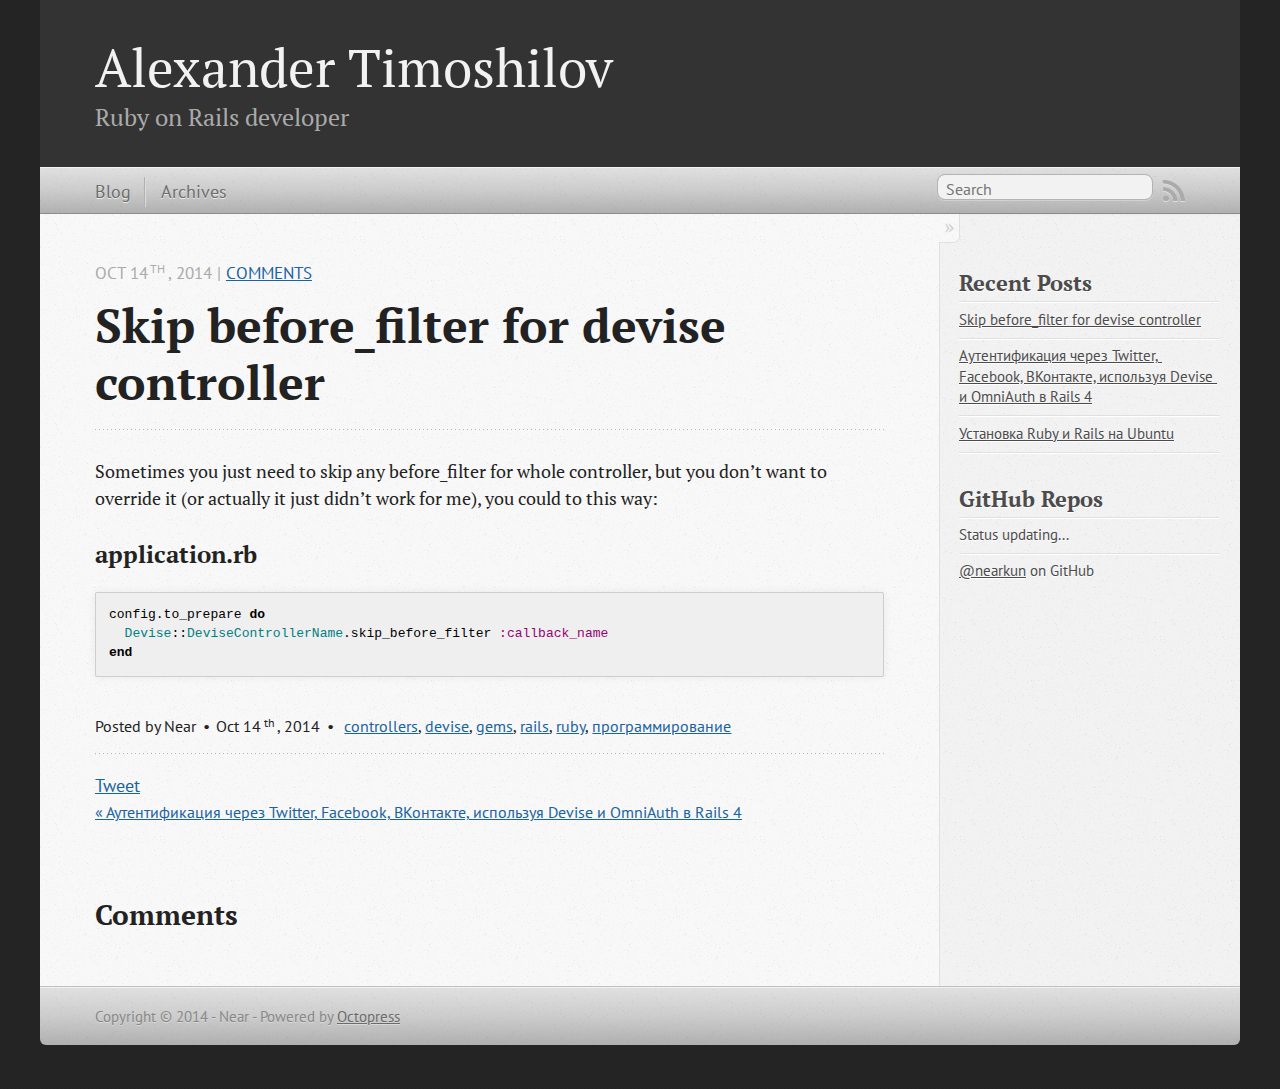
<file: blog/2014/10/14/skip-before-filter-for-devise-controller/index.html>
<!DOCTYPE html>
<!--[if IEMobile 7 ]><html class="no-js iem7"><![endif]-->
<!--[if lt IE 9]><html class="no-js lte-ie8"><![endif]-->
<!--[if (gt IE 8)|(gt IEMobile 7)|!(IEMobile)|!(IE)]><!--><html class="no-js" lang="en"><!--<![endif]-->
<head>
  <meta charset="utf-8">
  <title>Skip before_filter for devise controller - Alexander Timoshilov</title>
  <meta name="author" content="Near">

  
  <meta name="description" content="Sometimes you just need to skip any before_filter for whole controller,
but you don’t want to override it (or actually it just didn’t work for
me), &hellip;">
  

  <!-- http://t.co/dKP3o1e -->
  <meta name="HandheldFriendly" content="True">
  <meta name="MobileOptimized" content="320">
  <meta name="viewport" content="width=device-width, initial-scale=1">

  
  <link rel="canonical" href="http://nearkun.github.io/blog/2014/10/14/skip-before-filter-for-devise-controller">
  <link href="/favicon.png" rel="icon">
  <link href="/stylesheets/screen.css" media="screen, projection" rel="stylesheet" type="text/css">
  <link href="/atom.xml" rel="alternate" title="Alexander Timoshilov" type="application/atom+xml">
  <script src="/javascripts/modernizr-2.0.js"></script>
  <script src="//ajax.googleapis.com/ajax/libs/jquery/1.9.1/jquery.min.js"></script>
  <script>!window.jQuery && document.write(unescape('%3Cscript src="./javascripts/libs/jquery.min.js"%3E%3C/script%3E'))</script>
  <script src="/javascripts/octopress.js" type="text/javascript"></script>
  <!--Fonts from Google"s Web font directory at http://google.com/webfonts -->
<link href="//fonts.googleapis.com/css?family=PT+Serif:regular,italic,bold,bolditalic" rel="stylesheet" type="text/css">
<link href="//fonts.googleapis.com/css?family=PT+Sans:regular,italic,bold,bolditalic" rel="stylesheet" type="text/css">

  

</head>

<body   >
  <header role="banner"><hgroup>
  <h1><a href="/">Alexander Timoshilov</a></h1>
  
    <h2>Ruby on Rails developer</h2>
  
</hgroup>

</header>
  <nav role="navigation"><ul class="subscription" data-subscription="rss">
  <li><a href="/atom.xml" rel="subscribe-rss" title="subscribe via RSS">RSS</a></li>
  
</ul>
  
<form action="https://www.google.com/search" method="get">
  <fieldset role="search">
    <input type="hidden" name="q" value="site:nearkun.github.io" />
    <input class="search" type="text" name="q" results="0" placeholder="Search"/>
  </fieldset>
</form>
  
<ul class="main-navigation">
  <li><a href="/">Blog</a></li>
  <li><a href="/blog/archives">Archives</a></li>
</ul>

</nav>
  <div id="main">
    <div id="content">
      <div>
<article class="hentry" role="article">
  
  <header>
    
      <h1 class="entry-title">Skip before_filter for devise controller</h1>
    
    
      <p class="meta">
        








  


<time datetime="2014-10-14T12:19:21+03:00" pubdate data-updated="true">Oct 14<sup>th</sup>, 2014</time>
        
           | <a href="#disqus_thread"
             data-disqus-identifier="http://nearkun.github.io">Comments</a>
        
      </p>
    
  </header>


<div class="entry-content"><p>Sometimes you just need to skip any before_filter for whole controller,
but you don’t want to override it (or actually it just didn’t work for
me), you could to this way:</p>

<h3 id="applicationrb">application.rb</h3>
<div><div class="CodeRay">
  <div class="code"><pre>config.to_prepare <span class="keyword">do</span>
  <span class="constant">Devise</span>::<span class="constant">DeviseControllerName</span>.skip_before_filter <span class="symbol">:callback_name</span>
<span class="keyword">end</span>
</pre></div>
</div>
</div>
</div>


  <footer>
    <p class="meta">
      
  

<span class="byline author vcard">Posted by <span class="fn">Near</span></span>

      








  


<time datetime="2014-10-14T12:19:21+03:00" pubdate data-updated="true">Oct 14<sup>th</sup>, 2014</time>
      

<span class="categories">
  
    <a class='category' href='/blog/categories/controllers/'>controllers</a>, <a class='category' href='/blog/categories/devise/'>devise</a>, <a class='category' href='/blog/categories/gems/'>gems</a>, <a class='category' href='/blog/categories/rails/'>rails</a>, <a class='category' href='/blog/categories/ruby/'>ruby</a>, <a class='category' href='/blog/categories/proghrammirovaniie/'>программирование</a>
  
</span>


    </p>
    
      <div class="sharing">
  
  <a href="//twitter.com/share" class="twitter-share-button" data-url="http://nearkun.github.io/blog/2014/10/14/skip-before-filter-for-devise-controller/" data-via="hotsaucew" data-counturl="http://nearkun.github.io/blog/2014/10/14/skip-before-filter-for-devise-controller/" >Tweet</a>
  
  
  
    <div class="fb-like" data-send="true" data-width="450" data-show-faces="false"></div>
  
</div>

    
    <p class="meta">
      
        <a class="basic-alignment left" href="/blog/2014/08/14/authentifikacia-cherez-devise-omniauth-twitter-facebook-vkontakte/" title="Previous Post: Аутентификация через Twitter, Facebook, ВКонтакте, используя Devise и OmniAuth в Rails 4">&laquo; Аутентификация через Twitter, Facebook, ВКонтакте, используя Devise и OmniAuth в Rails 4</a>
      
      
    </p>
  </footer>
</article>

  <section>
    <h1>Comments</h1>
    <div id="disqus_thread" aria-live="polite"><noscript>Please enable JavaScript to view the <a href="http://disqus.com/?ref_noscript">comments powered by Disqus.</a></noscript>
</div>
  </section>

</div>

<aside class="sidebar">
  
    <section>
  <h1>Recent Posts</h1>
  <ul id="recent_posts">
    
      <li class="post">
        <a href="/blog/2014/10/14/skip-before-filter-for-devise-controller/">Skip before_filter for devise controller</a>
      </li>
    
      <li class="post">
        <a href="/blog/2014/08/14/authentifikacia-cherez-devise-omniauth-twitter-facebook-vkontakte/">Аутентификация через Twitter, Facebook, ВКонтакте, используя Devise и OmniAuth в Rails 4</a>
      </li>
    
      <li class="post">
        <a href="/blog/2014/08/12/ustanovka-ruby-i-rails-na-ubuntu/">Установка Ruby и Rails на Ubuntu</a>
      </li>
    
  </ul>
</section>

<section>
  <h1>GitHub Repos</h1>
  <ul id="gh_repos">
    <li class="loading">Status updating...</li>
  </ul>
  
  <a href="https://github.com/nearkun">@nearkun</a> on GitHub
  
  <script type="text/javascript">
    $(document).ready(function(){
        if (!window.jXHR){
            var jxhr = document.createElement('script');
            jxhr.type = 'text/javascript';
            jxhr.src = '/javascripts/libs/jXHR.js';
            var s = document.getElementsByTagName('script')[0];
            s.parentNode.insertBefore(jxhr, s);
        }

        github.showRepos({
            user: 'nearkun',
            count: 0,
            skip_forks: true,
            target: '#gh_repos'
        });
    });
  </script>
  <script src="/javascripts/github.js" type="text/javascript"> </script>
</section>





  
</aside>


    </div>
  </div>
  <footer role="contentinfo"><p>
  Copyright &copy; 2014 - Near -
  <span class="credit">Powered by <a href="http://octopress.org">Octopress</a></span>
</p>

</footer>
  

<script type="text/javascript">
      var disqus_shortname = 'nearkun';
      
        
        // var disqus_developer = 1;
        var disqus_identifier = 'http://nearkun.github.io/blog/2014/10/14/skip-before-filter-for-devise-controller/';
        var disqus_url = 'http://nearkun.github.io/blog/2014/10/14/skip-before-filter-for-devise-controller/';
        var disqus_script = 'embed.js';
      
    (function () {
      var dsq = document.createElement('script'); dsq.type = 'text/javascript'; dsq.async = true;
      dsq.src = '//' + disqus_shortname + '.disqus.com/' + disqus_script;
      (document.getElementsByTagName('head')[0] || document.getElementsByTagName('body')[0]).appendChild(dsq);
    }());
</script>



<div id="fb-root"></div>
<script>(function(d, s, id) {
  var js, fjs = d.getElementsByTagName(s)[0];
  if (d.getElementById(id)) {return;}
  js = d.createElement(s); js.id = id; js.async = true;
  js.src = "//connect.facebook.net/en_US/all.js#appId=212934732101925&xfbml=1";
  fjs.parentNode.insertBefore(js, fjs);
}(document, 'script', 'facebook-jssdk'));</script>





  <script type="text/javascript">
    (function(){
      var twitterWidgets = document.createElement('script');
      twitterWidgets.type = 'text/javascript';
      twitterWidgets.async = true;
      twitterWidgets.src = '//platform.twitter.com/widgets.js';
      document.getElementsByTagName('head')[0].appendChild(twitterWidgets);
    })();
  </script>





</body>
</html>
</file>
<file: stylesheets/screen.css>
html,body,div,span,applet,object,iframe,h1,h2,h3,h4,h5,h6,p,blockquote,pre,a,abbr,acronym,address,big,cite,code,del,dfn,em,img,ins,kbd,q,s,samp,small,strike,strong,sub,sup,tt,var,b,u,i,center,dl,dt,dd,ol,ul,li,fieldset,form,label,legend,table,caption,tbody,tfoot,thead,tr,th,td,article,aside,canvas,details,embed,figure,figcaption,footer,header,hgroup,menu,nav,output,ruby,section,summary,time,mark,audio,video{margin:0;padding:0;border:0;font:inherit;font-size:100%;vertical-align:baseline}html{line-height:1}ol,ul{list-style:none}table{border-collapse:collapse;border-spacing:0}caption,th,td{text-align:left;font-weight:normal;vertical-align:middle}q,blockquote{quotes:none}q:before,q:after,blockquote:before,blockquote:after{content:"";content:none}a img{border:none}article,aside,details,figcaption,figure,footer,header,hgroup,menu,nav,section,summary{display:block}a{color:#1863a1}a:visited{color:#751590}a:focus{color:#0181eb}a:hover{color:#0181eb}a:active{color:#01579f}aside.sidebar a{color:#222}aside.sidebar a:focus{color:#0181eb}aside.sidebar a:hover{color:#0181eb}aside.sidebar a:active{color:#01579f}a{-webkit-transition:color 0.3s;-moz-transition:color 0.3s;-o-transition:color 0.3s;transition:color 0.3s}html{background:#252525 url('/images/line-tile.png?1406733282') top left}body>div{background:#f2f2f2 url('/images/noise.png?1406733282') top left;border-bottom:1px solid #bfbfbf}body>div>div{background:#f8f8f8 url('/images/noise.png?1406733282') top left;border-right:1px solid #e0e0e0}.heading,body>header h1,h1,h2,h3,h4,h5,h6{font-family:"PT Serif","Georgia","Helvetica Neue",Arial,sans-serif}.sans,body>header h2,article header p.meta,article>footer,#content .blog-index footer,html .gist .gist-file .gist-meta,#blog-archives a.category,#blog-archives time,aside.sidebar section,body>footer{font-family:"PT Sans","Helvetica Neue",Arial,sans-serif}.serif,body,#content .blog-index a[rel=full-article]{font-family:"PT Serif",Georgia,Times,"Times New Roman",serif}.mono,pre,code,tt,p code,li code{font-family:Menlo,Monaco,"Andale Mono","lucida console","Courier New",monospace}body>header h1{font-size:2.2em;font-family:"PT Serif","Georgia","Helvetica Neue",Arial,sans-serif;font-weight:normal;line-height:1.2em;margin-bottom:0.6667em}body>header h2{font-family:"PT Serif","Georgia","Helvetica Neue",Arial,sans-serif}body{line-height:1.5em;color:#222}h1{font-size:2.2em;line-height:1.2em}@media only screen and (min-width: 992px){body{font-size:1.15em}h1{font-size:2.6em;line-height:1.2em}}h1,h2,h3,h4,h5,h6{text-rendering:optimizelegibility;margin-bottom:1em;font-weight:bold}h2,section h1{font-size:1.5em}h3,section h2,section section h1{font-size:1.3em}h4,section h3,section section h2,section section section h1{font-size:1em}h5,section h4,section section h3{font-size:.9em}h6,section h5,section section h4,section section section h3{font-size:.8em}p,article blockquote,ul,ol{margin-bottom:1.5em}ul{list-style-type:disc}ul ul{list-style-type:circle;margin-bottom:0px}ul ul ul{list-style-type:square;margin-bottom:0px}ol{list-style-type:decimal}ol ol{list-style-type:lower-alpha;margin-bottom:0px}ol ol ol{list-style-type:lower-roman;margin-bottom:0px}ul,ul ul,ul ol,ol,ol ul,ol ol{margin-left:1.3em}ul ul,ul ol,ol ul,ol ol{margin-bottom:0em}strong{font-weight:bold}em{font-style:italic}sup,sub{font-size:0.75em;position:relative;display:inline-block;padding:0 .2em;line-height:.8em}sup{top:-.5em}sub{bottom:-.5em}a[rev='footnote']{font-size:.75em;padding:0 .3em;line-height:1}q{font-style:italic}q:before{content:"\201C"}q:after{content:"\201D"}em,dfn{font-style:italic}strong,dfn{font-weight:bold}del,s{text-decoration:line-through}abbr,acronym{border-bottom:1px dotted;cursor:help}hr{margin-bottom:0.2em}small{font-size:.8em}big{font-size:1.2em}article blockquote{font-style:italic;position:relative;font-size:1.2em;line-height:1.5em;padding-left:1em;border-left:4px solid rgba(170,170,170,0.5)}article blockquote cite{font-style:italic}article blockquote cite a{color:#aaa !important;word-wrap:break-word}article blockquote cite:before{content:'\2014';padding-right:.3em;padding-left:.3em;color:#aaa}@media only screen and (min-width: 992px){article blockquote{padding-left:1.5em;border-left-width:4px}}.pullquote-right:before,.pullquote-left:before{padding:0;border:none;content:attr(data-pullquote);float:right;width:45%;margin:.5em 0 1em 1.5em;position:relative;top:7px;font-size:1.4em;line-height:1.45em}.pullquote-left:before{float:left;margin:.5em 1.5em 1em 0}.force-wrap,article a,aside.sidebar a{white-space:-moz-pre-wrap;white-space:-pre-wrap;white-space:-o-pre-wrap;white-space:pre-wrap;word-wrap:break-word}.group,body>header,body>nav,body>footer,body #content>article,body #content>div>article,body #content>div>section,body div.pagination,aside.sidebar,#main,#content,.sidebar{*zoom:1}.group:after,body>header:after,body>nav:after,body>footer:after,body #content>article:after,body #content>div>section:after,body div.pagination:after,#main:after,#content:after,.sidebar:after{content:"";display:table;clear:both}body{-webkit-text-size-adjust:none;max-width:1200px;position:relative;margin:0 auto}body>header,body>nav,body>footer,body #content>article,body #content>div>article,body #content>div>section{padding-left:18px;padding-right:18px}@media only screen and (min-width: 480px){body>header,body>nav,body>footer,body #content>article,body #content>div>article,body #content>div>section{padding-left:25px;padding-right:25px}}@media only screen and (min-width: 768px){body>header,body>nav,body>footer,body #content>article,body #content>div>article,body #content>div>section{padding-left:35px;padding-right:35px}}@media only screen and (min-width: 992px){body>header,body>nav,body>footer,body #content>article,body #content>div>article,body #content>div>section{padding-left:55px;padding-right:55px}}body div.pagination{margin-left:18px;margin-right:18px}@media only screen and (min-width: 480px){body div.pagination{margin-left:25px;margin-right:25px}}@media only screen and (min-width: 768px){body div.pagination{margin-left:35px;margin-right:35px}}@media only screen and (min-width: 992px){body div.pagination{margin-left:55px;margin-right:55px}}body>header{font-size:1em;padding-top:1.5em;padding-bottom:1.5em}#content{overflow:hidden}#content>div,#content>article{width:100%}aside.sidebar{float:none;padding:0 18px 1px;background-color:#f7f7f7;border-top:1px solid #e0e0e0}.flex-content,article img,article video,article .flash-video,aside.sidebar img{max-width:100%;height:auto}.basic-alignment.left,article img.left,article video.left,article .left.flash-video,aside.sidebar img.left{float:left;margin-right:1.5em}.basic-alignment.right,article img.right,article video.right,article .right.flash-video,aside.sidebar img.right{float:right;margin-left:1.5em}.basic-alignment.center,article img.center,article video.center,article .center.flash-video,aside.sidebar img.center{display:block;margin:0 auto 1.5em}.basic-alignment.left,article img.left,article video.left,article .left.flash-video,aside.sidebar img.left,.basic-alignment.right,article img.right,article video.right,article .right.flash-video,aside.sidebar img.right{margin-bottom:.8em}.toggle-sidebar,.no-sidebar .toggle-sidebar{display:none}@media only screen and (min-width: 750px){body.sidebar-footer aside.sidebar{float:none;width:auto;clear:left;margin:0;padding:0 35px 1px;background-color:#f7f7f7;border-top:1px solid #eaeaea}body.sidebar-footer aside.sidebar section.odd,body.sidebar-footer aside.sidebar section.even{float:left;width:48%}body.sidebar-footer aside.sidebar section.odd{margin-left:0}body.sidebar-footer aside.sidebar section.even{margin-left:4%}body.sidebar-footer aside.sidebar.thirds section{width:30%;margin-left:5%}body.sidebar-footer aside.sidebar.thirds section.first{margin-left:0;clear:both}}body.sidebar-footer #content{margin-right:0px}body.sidebar-footer .toggle-sidebar{display:none}@media only screen and (min-width: 550px){body>header{font-size:1em}}@media only screen and (min-width: 750px){aside.sidebar{float:none;width:auto;clear:left;margin:0;padding:0 35px 1px;background-color:#f7f7f7;border-top:1px solid #eaeaea}aside.sidebar section.odd,aside.sidebar section.even{float:left;width:48%}aside.sidebar section.odd{margin-left:0}aside.sidebar section.even{margin-left:4%}aside.sidebar.thirds section{width:30%;margin-left:5%}aside.sidebar.thirds section.first{margin-left:0;clear:both}}@media only screen and (min-width: 768px){body{-webkit-text-size-adjust:auto}body>header{font-size:1.2em}#main{padding:0;margin:0 auto}#content{overflow:visible;margin-right:240px;position:relative}.no-sidebar #content{margin-right:0;border-right:0}.collapse-sidebar #content{margin-right:20px}#content>div,#content>article{padding-top:17.5px;padding-bottom:17.5px;float:left}aside.sidebar{width:210px;padding:0 15px 15px;background:none;clear:none;float:left;margin:0 -100% 0 0}aside.sidebar section{width:auto;margin-left:0}aside.sidebar section.odd,aside.sidebar section.even{float:none;width:auto;margin-left:0}.collapse-sidebar aside.sidebar{float:none;width:auto;clear:left;margin:0;padding:0 35px 1px;background-color:#f7f7f7;border-top:1px solid #eaeaea}.collapse-sidebar aside.sidebar section.odd,.collapse-sidebar aside.sidebar section.even{float:left;width:48%}.collapse-sidebar aside.sidebar section.odd{margin-left:0}.collapse-sidebar aside.sidebar section.even{margin-left:4%}.collapse-sidebar aside.sidebar.thirds section{width:30%;margin-left:5%}.collapse-sidebar aside.sidebar.thirds section.first{margin-left:0;clear:both}}@media only screen and (min-width: 992px){body>header{font-size:1.3em}#content{margin-right:300px}#content>div,#content>article{padding-top:27.5px;padding-bottom:27.5px}aside.sidebar{width:260px;padding:1.2em 20px 20px}.collapse-sidebar aside.sidebar{padding-left:55px;padding-right:55px}}@media only screen and (min-width: 768px){ul,ol{margin-left:0}}body>header{background:#333}body>header h1{display:inline-block;margin:0}body>header h1 a,body>header h1 a:visited,body>header h1 a:hover{color:#f2f2f2;text-decoration:none}body>header h2{margin:.2em 0 0;font-size:1em;color:#aaa;font-weight:normal}body>nav{position:relative;background-color:#ccc;background:url('/images/noise.png?1406733282'),-webkit-gradient(linear, 50% 0%, 50% 100%, color-stop(0%, #e0e0e0), color-stop(50%, #cccccc), color-stop(100%, #b0b0b0));background:url('/images/noise.png?1406733282'),-webkit-linear-gradient(#e0e0e0,#cccccc,#b0b0b0);background:url('/images/noise.png?1406733282'),-moz-linear-gradient(#e0e0e0,#cccccc,#b0b0b0);background:url('/images/noise.png?1406733282'),-o-linear-gradient(#e0e0e0,#cccccc,#b0b0b0);background:url('/images/noise.png?1406733282'),linear-gradient(#e0e0e0,#cccccc,#b0b0b0);border-top:1px solid #f2f2f2;border-bottom:1px solid #8c8c8c;padding-top:.35em;padding-bottom:.35em}body>nav form{-webkit-background-clip:padding;-moz-background-clip:padding;background-clip:padding-box;margin:0;padding:0}body>nav form .search{padding:.3em .5em 0;font-size:.85em;font-family:"PT Sans","Helvetica Neue",Arial,sans-serif;line-height:1.1em;width:95%;-webkit-border-radius:0.5em;-moz-border-radius:0.5em;-ms-border-radius:0.5em;-o-border-radius:0.5em;border-radius:0.5em;-webkit-background-clip:padding;-moz-background-clip:padding;background-clip:padding-box;-webkit-box-shadow:#d1d1d1 0 1px;-moz-box-shadow:#d1d1d1 0 1px;box-shadow:#d1d1d1 0 1px;background-color:#f2f2f2;border:1px solid #b3b3b3;color:#888}body>nav form .search:focus{color:#444;border-color:#80b1df;-webkit-box-shadow:#80b1df 0 0 4px,#80b1df 0 0 3px inset;-moz-box-shadow:#80b1df 0 0 4px,#80b1df 0 0 3px inset;box-shadow:#80b1df 0 0 4px,#80b1df 0 0 3px inset;background-color:#fff;outline:none}body>nav fieldset[role=search]{float:right;width:48%}body>nav fieldset.mobile-nav{float:left;width:48%}body>nav fieldset.mobile-nav select{width:100%;font-size:.8em;border:1px solid #888}body>nav ul{display:none}@media only screen and (min-width: 550px){body>nav{font-size:.9em}body>nav ul{margin:0;padding:0;border:0;overflow:hidden;*zoom:1;float:left;display:block;padding-top:.15em}body>nav ul li{list-style-image:none;list-style-type:none;margin-left:0;white-space:nowrap;display:inline;float:left;padding-left:0;padding-right:0}body>nav ul li:first-child,body>nav ul li.first{padding-left:0}body>nav ul li:last-child{padding-right:0}body>nav ul li.last{padding-right:0}body>nav ul.subscription{margin-left:.8em;float:right}body>nav ul.subscription li:last-child a{padding-right:0}body>nav ul li{margin:0}body>nav a{color:#6b6b6b;font-family:"PT Sans","Helvetica Neue",Arial,sans-serif;text-shadow:#ebebeb 0 1px;float:left;text-decoration:none;font-size:1.1em;padding:.1em 0;line-height:1.5em}body>nav a:visited{color:#6b6b6b}body>nav a:hover{color:#2b2b2b}body>nav li+li{border-left:1px solid #b0b0b0;margin-left:.8em}body>nav li+li a{padding-left:.8em;border-left:1px solid #dedede}body>nav form{float:right;text-align:left;padding-left:.8em;width:175px}body>nav form .search{width:93%;font-size:.95em;line-height:1.2em}body>nav ul[data-subscription$=email]+form{width:97px}body>nav ul[data-subscription$=email]+form .search{width:91%}body>nav fieldset.mobile-nav{display:none}body>nav fieldset[role=search]{width:99%}}@media only screen and (min-width: 992px){body>nav form{width:215px}body>nav ul[data-subscription$=email]+form{width:147px}}.no-placeholder body>nav .search{background:#f2f2f2 url('/images/search.png?1406733282') 0.3em 0.25em no-repeat;text-indent:1.3em}@media only screen and (min-width: 550px){.maskImage body>nav ul[data-subscription$=email]+form{width:123px}}@media only screen and (min-width: 992px){.maskImage body>nav ul[data-subscription$=email]+form{width:173px}}.maskImage ul.subscription{position:relative;top:.2em}.maskImage ul.subscription li,.maskImage ul.subscription a{border:0;padding:0}.maskImage a[rel=subscribe-rss]{position:relative;top:0px;text-indent:-999999em;background-color:#dedede;border:0;padding:0}.maskImage a[rel=subscribe-rss],.maskImage a[rel=subscribe-rss]:after{-webkit-mask-image:url('/images/rss.png?1406733282');-moz-mask-image:url('/images/rss.png?1406733282');-ms-mask-image:url('/images/rss.png?1406733282');-o-mask-image:url('/images/rss.png?1406733282');mask-image:url('/images/rss.png?1406733282');-webkit-mask-repeat:no-repeat;-moz-mask-repeat:no-repeat;-ms-mask-repeat:no-repeat;-o-mask-repeat:no-repeat;mask-repeat:no-repeat;width:22px;height:22px}.maskImage a[rel=subscribe-rss]:after{content:"";position:absolute;top:-1px;left:0;background-color:#ababab}.maskImage a[rel=subscribe-rss]:hover:after{background-color:#9e9e9e}.maskImage a[rel=subscribe-email]{position:relative;top:0px;text-indent:-999999em;background-color:#dedede;border:0;padding:0}.maskImage a[rel=subscribe-email],.maskImage a[rel=subscribe-email]:after{-webkit-mask-image:url('/images/email.png?1406733282');-moz-mask-image:url('/images/email.png?1406733282');-ms-mask-image:url('/images/email.png?1406733282');-o-mask-image:url('/images/email.png?1406733282');mask-image:url('/images/email.png?1406733282');-webkit-mask-repeat:no-repeat;-moz-mask-repeat:no-repeat;-ms-mask-repeat:no-repeat;-o-mask-repeat:no-repeat;mask-repeat:no-repeat;width:28px;height:22px}.maskImage a[rel=subscribe-email]:after{content:"";position:absolute;top:-1px;left:0;background-color:#ababab}.maskImage a[rel=subscribe-email]:hover:after{background-color:#9e9e9e}article{padding-top:1em}article header{position:relative;padding-top:2em;padding-bottom:1em;margin-bottom:1em;background:url('[data-uri]') bottom left repeat-x}article header h1{margin:0}article header h1 a{text-decoration:none}article header h1 a:hover{text-decoration:underline}article header p{font-size:.9em;color:#aaa;margin:0}article header p.meta{text-transform:uppercase;position:absolute;top:0}@media only screen and (min-width: 768px){article header{margin-bottom:1.5em;padding-bottom:1em;background:url('[data-uri]') bottom left repeat-x}}article h2{padding-top:0.8em;background:url('[data-uri]') top left repeat-x}.entry-content article h2:first-child,article header+h2{padding-top:0}article h2:first-child,article header+h2{background:none}article .feature{padding-top:.5em;margin-bottom:1em;padding-bottom:1em;background:url('[data-uri]') bottom left repeat-x;font-size:2.0em;font-style:italic;line-height:1.3em}article img,article video,article .flash-video{-webkit-border-radius:0.3em;-moz-border-radius:0.3em;-ms-border-radius:0.3em;-o-border-radius:0.3em;border-radius:0.3em;-webkit-box-shadow:rgba(0,0,0,0.15) 0 1px 4px;-moz-box-shadow:rgba(0,0,0,0.15) 0 1px 4px;box-shadow:rgba(0,0,0,0.15) 0 1px 4px;-webkit-box-sizing:border-box;-moz-box-sizing:border-box;box-sizing:border-box;border:#fff 0.5em solid}article video,article .flash-video{margin:0 auto 1.5em}article video{display:block;width:100%}article .flash-video>div{position:relative;display:block;padding-bottom:56.25%;padding-top:1px;height:0;overflow:hidden}article .flash-video>div iframe,article .flash-video>div object,article .flash-video>div embed{position:absolute;top:0;left:0;width:100%;height:100%}article>footer{padding-bottom:2.5em;margin-top:2em}article>footer p.meta{margin-bottom:.8em;font-size:.85em;clear:both;overflow:hidden}.blog-index article+article{background:url('[data-uri]') top left repeat-x}#content .blog-index{padding-top:0;padding-bottom:0}#content .blog-index article{padding-top:2em}#content .blog-index article header{background:none;padding-bottom:0}#content .blog-index article h1{font-size:2.2em}#content .blog-index article h1 a{color:inherit}#content .blog-index article h1 a:hover{color:#0181eb}#content .blog-index a[rel=full-article]{background:#ebebeb;display:inline-block;padding:.4em .8em;margin-right:.5em;text-decoration:none;color:#666;-webkit-transition:background-color 0.5s;-moz-transition:background-color 0.5s;-o-transition:background-color 0.5s;transition:background-color 0.5s}#content .blog-index a[rel=full-article]:hover{background:#0181eb;text-shadow:none;color:#f8f8f8}#content .blog-index footer{margin-top:1em}.separator,article>footer .byline+time:before,article>footer time+time:before,article>footer .comments:before,article>footer .byline ~ .categories:before{content:"\2022 ";padding:0 .4em 0 .2em;display:inline-block}#content div.pagination{text-align:center;font-size:.95em;position:relative;background:url('[data-uri]') top left repeat-x;padding-top:1.5em;padding-bottom:1.5em}#content div.pagination a{text-decoration:none;color:#aaa}#content div.pagination a.prev{position:absolute;left:0}#content div.pagination a.next{position:absolute;right:0}#content div.pagination a:hover{color:#0181eb}#content div.pagination a[href*=archive]:before,#content div.pagination a[href*=archive]:after{content:'\2014';padding:0 .3em}p.meta+.sharing{padding-top:1em;padding-left:0;background:url('[data-uri]') top left repeat-x}#fb-root{display:none}.highlight,html .gist .gist-file .gist-syntax .gist-highlight{border:1px solid #05232b !important}.highlight table td.code,html .gist .gist-file .gist-syntax .gist-highlight table td.code{width:100%}.highlight .line-numbers,html .gist .gist-file .gist-syntax .highlight .line_numbers{text-align:right;font-size:13px;line-height:1.45em;background:#073642 url('/images/noise.png?1406733282') top left !important;border-right:1px solid #00232c !important;-webkit-box-shadow:#083e4b -1px 0 inset;-moz-box-shadow:#083e4b -1px 0 inset;box-shadow:#083e4b -1px 0 inset;text-shadow:#021014 0 -1px;padding:.8em !important;-webkit-border-radius:0;-moz-border-radius:0;-ms-border-radius:0;-o-border-radius:0;border-radius:0}.highlight .line-numbers span,html .gist .gist-file .gist-syntax .highlight .line_numbers span{color:#586e75 !important}figure.code,.gist-file,pre{-webkit-box-shadow:rgba(0,0,0,0.06) 0 0 10px;-moz-box-shadow:rgba(0,0,0,0.06) 0 0 10px;box-shadow:rgba(0,0,0,0.06) 0 0 10px}figure.code .highlight pre,.gist-file .highlight pre,pre .highlight pre{-webkit-box-shadow:none;-moz-box-shadow:none;box-shadow:none}.gist .highlight *::-moz-selection,figure.code .highlight *::-moz-selection{background:#386774;color:inherit;text-shadow:#002b36 0 1px}.gist .highlight *::-webkit-selection,figure.code .highlight *::-webkit-selection{background:#386774;color:inherit;text-shadow:#002b36 0 1px}.gist .highlight *::selection,figure.code .highlight *::selection{background:#386774;color:inherit;text-shadow:#002b36 0 1px}html .gist .gist-file{margin-bottom:1.8em;position:relative;border:none;padding-top:26px !important}html .gist .gist-file .highlight{margin-bottom:0}html .gist .gist-file .gist-syntax{border-bottom:0 !important;background:none !important}html .gist .gist-file .gist-syntax .gist-highlight{background:#002b36 !important}html .gist .gist-file .gist-syntax .highlight pre{padding:0}html .gist .gist-file .gist-meta{padding:.6em 0.8em;border:1px solid #083e4b !important;color:#586e75;font-size:.7em !important;background:#073642 url('/images/noise.png?1406733282') top left;line-height:1.5em}html .gist .gist-file .gist-meta a{color:#75878b !important;text-decoration:none}html .gist .gist-file .gist-meta a:hover{text-decoration:underline}html .gist .gist-file .gist-meta a:hover{color:#93a1a1 !important}html .gist .gist-file .gist-meta a[href*='#file']{position:absolute;top:0;left:0;right:-10px;color:#474747 !important}html .gist .gist-file .gist-meta a[href*='#file']:hover{color:#1863a1 !important}html .gist .gist-file .gist-meta a[href*=raw]{top:.4em}pre{background:#002b36 url('/images/noise.png?1406733282') top left;-webkit-border-radius:0.4em;-moz-border-radius:0.4em;-ms-border-radius:0.4em;-o-border-radius:0.4em;border-radius:0.4em;border:1px solid #05232b;line-height:1.45em;font-size:13px;margin-bottom:2.1em;padding:.8em 1em;color:#93a1a1;overflow:auto}h3.filename+pre{-moz-border-radius-topleft:0px;-webkit-border-top-left-radius:0px;border-top-left-radius:0px;-moz-border-radius-topright:0px;-webkit-border-top-right-radius:0px;border-top-right-radius:0px}p code,li code{display:inline-block;white-space:no-wrap;background:#fff;font-size:.8em;line-height:1.5em;color:#555;border:1px solid #ddd;-webkit-border-radius:0.4em;-moz-border-radius:0.4em;-ms-border-radius:0.4em;-o-border-radius:0.4em;border-radius:0.4em;padding:0 .3em;margin:-1px 0}p pre code,li pre code{font-size:1em !important;background:none;border:none}.pre-code,html .gist .gist-file .gist-syntax .highlight pre,.highlight code{font-family:Menlo,Monaco,"Andale Mono","lucida console","Courier New",monospace !important;overflow:scroll;overflow-y:hidden;display:block;padding:.8em;overflow-x:auto;line-height:1.45em;background:#002b36 url('/images/noise.png?1406733282') top left !important;color:#93a1a1 !important}.pre-code span,html .gist .gist-file .gist-syntax .highlight pre span,.highlight code span{color:#93a1a1 !important}.pre-code span,html .gist .gist-file .gist-syntax .highlight pre span,.highlight code span{font-style:normal !important;font-weight:normal !important}.pre-code .c,html .gist .gist-file .gist-syntax .highlight pre .c,.highlight code .c{color:#586e75 !important;font-style:italic !important}.pre-code .cm,html .gist .gist-file .gist-syntax .highlight pre .cm,.highlight code .cm{color:#586e75 !important;font-style:italic !important}.pre-code .cp,html .gist .gist-file .gist-syntax .highlight pre .cp,.highlight code .cp{color:#586e75 !important;font-style:italic !important}.pre-code .c1,html .gist .gist-file .gist-syntax .highlight pre .c1,.highlight code .c1{color:#586e75 !important;font-style:italic !important}.pre-code .cs,html .gist .gist-file .gist-syntax .highlight pre .cs,.highlight code .cs{color:#586e75 !important;font-weight:bold !important;font-style:italic !important}.pre-code .err,html .gist .gist-file .gist-syntax .highlight pre .err,.highlight code .err{color:#dc322f !important;background:none !important}.pre-code .k,html .gist .gist-file .gist-syntax .highlight pre .k,.highlight code .k{color:#cb4b16 !important}.pre-code .o,html .gist .gist-file .gist-syntax .highlight pre .o,.highlight code .o{color:#93a1a1 !important;font-weight:bold !important}.pre-code .p,html .gist .gist-file .gist-syntax .highlight pre .p,.highlight code .p{color:#93a1a1 !important}.pre-code .ow,html .gist .gist-file .gist-syntax .highlight pre .ow,.highlight code .ow{color:#2aa198 !important;font-weight:bold !important}.pre-code .gd,html .gist .gist-file .gist-syntax .highlight pre .gd,.highlight code .gd{color:#93a1a1 !important;background-color:#372c34 !important;display:inline-block}.pre-code .gd .x,html .gist .gist-file .gist-syntax .highlight pre .gd .x,.highlight code .gd .x{color:#93a1a1 !important;background-color:#4d2d33 !important;display:inline-block}.pre-code .ge,html .gist .gist-file .gist-syntax .highlight pre .ge,.highlight code .ge{color:#93a1a1 !important;font-style:italic !important}.pre-code .gh,html .gist .gist-file .gist-syntax .highlight pre .gh,.highlight code .gh{color:#586e75 !important}.pre-code .gi,html .gist .gist-file .gist-syntax .highlight pre .gi,.highlight code .gi{color:#93a1a1 !important;background-color:#1a412b !important;display:inline-block}.pre-code .gi .x,html .gist .gist-file .gist-syntax .highlight pre .gi .x,.highlight code .gi .x{color:#93a1a1 !important;background-color:#355720 !important;display:inline-block}.pre-code .gs,html .gist .gist-file .gist-syntax .highlight pre .gs,.highlight code .gs{color:#93a1a1 !important;font-weight:bold !important}.pre-code .gu,html .gist .gist-file .gist-syntax .highlight pre .gu,.highlight code .gu{color:#6c71c4 !important}.pre-code .kc,html .gist .gist-file .gist-syntax .highlight pre .kc,.highlight code .kc{color:#859900 !important;font-weight:bold !important}.pre-code .kd,html .gist .gist-file .gist-syntax .highlight pre .kd,.highlight code .kd{color:#268bd2 !important}.pre-code .kp,html .gist .gist-file .gist-syntax .highlight pre .kp,.highlight code .kp{color:#cb4b16 !important;font-weight:bold !important}.pre-code .kr,html .gist .gist-file .gist-syntax .highlight pre .kr,.highlight code .kr{color:#d33682 !important;font-weight:bold !important}.pre-code .kt,html .gist .gist-file .gist-syntax .highlight pre .kt,.highlight code .kt{color:#2aa198 !important}.pre-code .n,html .gist .gist-file .gist-syntax .highlight pre .n,.highlight code .n{color:#268bd2 !important}.pre-code .na,html .gist .gist-file .gist-syntax .highlight pre .na,.highlight code .na{color:#268bd2 !important}.pre-code .nb,html .gist .gist-file .gist-syntax .highlight pre .nb,.highlight code .nb{color:#859900 !important}.pre-code .nc,html .gist .gist-file .gist-syntax .highlight pre .nc,.highlight code .nc{color:#d33682 !important}.pre-code .no,html .gist .gist-file .gist-syntax .highlight pre .no,.highlight code .no{color:#b58900 !important}.pre-code .nl,html .gist .gist-file .gist-syntax .highlight pre .nl,.highlight code .nl{color:#859900 !important}.pre-code .ne,html .gist .gist-file .gist-syntax .highlight pre .ne,.highlight code .ne{color:#268bd2 !important;font-weight:bold !important}.pre-code .nf,html .gist .gist-file .gist-syntax .highlight pre .nf,.highlight code .nf{color:#268bd2 !important;font-weight:bold !important}.pre-code .nn,html .gist .gist-file .gist-syntax .highlight pre .nn,.highlight code .nn{color:#b58900 !important}.pre-code .nt,html .gist .gist-file .gist-syntax .highlight pre .nt,.highlight code .nt{color:#268bd2 !important;font-weight:bold !important}.pre-code .nx,html .gist .gist-file .gist-syntax .highlight pre .nx,.highlight code .nx{color:#b58900 !important}.pre-code .vg,html .gist .gist-file .gist-syntax .highlight pre .vg,.highlight code .vg{color:#268bd2 !important}.pre-code .vi,html .gist .gist-file .gist-syntax .highlight pre .vi,.highlight code .vi{color:#268bd2 !important}.pre-code .nv,html .gist .gist-file .gist-syntax .highlight pre .nv,.highlight code .nv{color:#268bd2 !important}.pre-code .mf,html .gist .gist-file .gist-syntax .highlight pre .mf,.highlight code .mf{color:#2aa198 !important}.pre-code .m,html .gist .gist-file .gist-syntax .highlight pre .m,.highlight code .m{color:#2aa198 !important}.pre-code .mh,html .gist .gist-file .gist-syntax .highlight pre .mh,.highlight code .mh{color:#2aa198 !important}.pre-code .mi,html .gist .gist-file .gist-syntax .highlight pre .mi,.highlight code .mi{color:#2aa198 !important}.pre-code .s,html .gist .gist-file .gist-syntax .highlight pre .s,.highlight code .s{color:#2aa198 !important}.pre-code .sd,html .gist .gist-file .gist-syntax .highlight pre .sd,.highlight code .sd{color:#2aa198 !important}.pre-code .s2,html .gist .gist-file .gist-syntax .highlight pre .s2,.highlight code .s2{color:#2aa198 !important}.pre-code .se,html .gist .gist-file .gist-syntax .highlight pre .se,.highlight code .se{color:#dc322f !important}.pre-code .si,html .gist .gist-file .gist-syntax .highlight pre .si,.highlight code .si{color:#268bd2 !important}.pre-code .sr,html .gist .gist-file .gist-syntax .highlight pre .sr,.highlight code .sr{color:#2aa198 !important}.pre-code .s1,html .gist .gist-file .gist-syntax .highlight pre .s1,.highlight code .s1{color:#2aa198 !important}.pre-code div .gd,html .gist .gist-file .gist-syntax .highlight pre div .gd,.highlight code div .gd,.pre-code div .gd .x,html .gist .gist-file .gist-syntax .highlight pre div .gd .x,.highlight code div .gd .x,.pre-code div .gi,html .gist .gist-file .gist-syntax .highlight pre div .gi,.highlight code div .gi,.pre-code div .gi .x,html .gist .gist-file .gist-syntax .highlight pre div .gi .x,.highlight code div .gi .x{display:inline-block;width:100%}.highlight,.gist-highlight{margin-bottom:1.8em;background:#002b36;overflow-y:hidden;overflow-x:auto}.highlight pre,.gist-highlight pre{background:none;-webkit-border-radius:0px;-moz-border-radius:0px;-ms-border-radius:0px;-o-border-radius:0px;border-radius:0px;border:none;padding:0;margin-bottom:0}.highlight code{background:#000}figure.code{background:none;padding:0;border:0;margin-bottom:1.5em}figure.code pre{margin-bottom:0}figure.code figcaption{position:relative}figure.code .highlight{margin-bottom:0}.code-title,html .gist .gist-file .gist-meta a[href*='#file'],h3.filename,figure.code figcaption{text-align:center;font-size:13px;line-height:2em;text-shadow:#cbcccc 0 1px 0;color:#474747;font-weight:normal;margin-bottom:0;-moz-border-radius-topleft:5px;-webkit-border-top-left-radius:5px;border-top-left-radius:5px;-moz-border-radius-topright:5px;-webkit-border-top-right-radius:5px;border-top-right-radius:5px;font-family:"Helvetica Neue", Arial, "Lucida Grande", "Lucida Sans Unicode", Lucida, sans-serif;background:#aaa url('/images/code_bg.png?1406733282') top repeat-x;border:1px solid #565656;border-top-color:#cbcbcb;border-left-color:#a5a5a5;border-right-color:#a5a5a5;border-bottom:0}.download-source,html .gist .gist-file .gist-meta a[href*=raw],figure.code figcaption a{position:absolute;right:.8em;text-decoration:none;color:#666 !important;z-index:1;font-size:13px;text-shadow:#cbcccc 0 1px 0;padding-left:3em}.download-source:hover,html .gist .gist-file .gist-meta a[href*=raw]:hover,figure.code figcaption a:hover{text-decoration:underline}#archive #content>div,#archive #content>div>article{padding-top:0}#blog-archives{color:#aaa}#blog-archives article{padding:1em 0 1em;position:relative;background:url('[data-uri]') bottom left repeat-x}#blog-archives article:last-child{background:none}#blog-archives article footer{padding:0;margin:0}#blog-archives h1{color:#222;margin-bottom:.3em}#blog-archives h2{display:none}#blog-archives h1{font-size:1.5em}#blog-archives h1 a{text-decoration:none;color:inherit;font-weight:normal;display:inline-block}#blog-archives h1 a:hover{text-decoration:underline}#blog-archives h1 a:hover{color:#0181eb}#blog-archives a.category,#blog-archives time{color:#aaa}#blog-archives .entry-content{display:none}#blog-archives time{font-size:.9em;line-height:1.2em}#blog-archives time .month,#blog-archives time .day{display:inline-block}#blog-archives time .month{text-transform:uppercase}#blog-archives p{margin-bottom:1em}#blog-archives a,#blog-archives .entry-content a{color:inherit}#blog-archives a:hover,#blog-archives .entry-content a:hover{color:#0181eb}#blog-archives a:hover{color:#0181eb}@media only screen and (min-width: 550px){#blog-archives article{margin-left:5em}#blog-archives h2{margin-bottom:.3em;font-weight:normal;display:inline-block;position:relative;top:-1px;float:left}#blog-archives h2:first-child{padding-top:.75em}#blog-archives time{position:absolute;text-align:right;left:0em;top:1.8em}#blog-archives .year{display:none}#blog-archives article{padding-left:4.5em;padding-bottom:.7em}#blog-archives a.category{line-height:1.1em}}#content>.category article{margin-left:0;padding-left:6.8em}#content>.category .year{display:inline}.side-shadow-border,aside.sidebar section h1,aside.sidebar li{-webkit-box-shadow:#fff 0 1px;-moz-box-shadow:#fff 0 1px;box-shadow:#fff 0 1px}aside.sidebar{overflow:hidden;color:#4b4b4b;text-shadow:#fff 0 1px}aside.sidebar section{font-size:.8em;line-height:1.4em;margin-bottom:1.5em}aside.sidebar section h1{margin:1.5em 0 0;padding-bottom:.2em;border-bottom:1px solid #e0e0e0}aside.sidebar section h1+p{padding-top:.4em}aside.sidebar img{-webkit-border-radius:0.3em;-moz-border-radius:0.3em;-ms-border-radius:0.3em;-o-border-radius:0.3em;border-radius:0.3em;-webkit-box-shadow:rgba(0,0,0,0.15) 0 1px 4px;-moz-box-shadow:rgba(0,0,0,0.15) 0 1px 4px;box-shadow:rgba(0,0,0,0.15) 0 1px 4px;-webkit-box-sizing:border-box;-moz-box-sizing:border-box;box-sizing:border-box;border:#fff 0.3em solid}aside.sidebar ul{margin-bottom:0.5em;margin-left:0}aside.sidebar li{list-style:none;padding:.5em 0;margin:0;border-bottom:1px solid #e0e0e0}aside.sidebar li p:last-child{margin-bottom:0}aside.sidebar a{color:inherit;-webkit-transition:color 0.5s;-moz-transition:color 0.5s;-o-transition:color 0.5s;transition:color 0.5s}aside.sidebar:hover a{color:#222}aside.sidebar:hover a:hover{color:#0181eb}.aside-alt-link,#pinboard_linkroll .pin-tag{color:#7e7e7e}.aside-alt-link:hover,#pinboard_linkroll .pin-tag:hover{color:#0181eb}@media only screen and (min-width: 768px){.toggle-sidebar{outline:none;position:absolute;right:-10px;top:0;bottom:0;display:inline-block;text-decoration:none;color:#cecece;width:9px;cursor:pointer}.toggle-sidebar:hover{background:#e9e9e9;background:-webkit-gradient(linear, 0% 50%, 100% 50%, color-stop(0%, rgba(224,224,224,0.5)), color-stop(100%, rgba(224,224,224,0)));background:-webkit-linear-gradient(left, rgba(224,224,224,0.5),rgba(224,224,224,0));background:-moz-linear-gradient(left, rgba(224,224,224,0.5),rgba(224,224,224,0));background:-o-linear-gradient(left, rgba(224,224,224,0.5),rgba(224,224,224,0));background:linear-gradient(left, rgba(224,224,224,0.5),rgba(224,224,224,0))}.toggle-sidebar:after{position:absolute;right:-11px;top:0;width:20px;font-size:1.2em;line-height:1.1em;padding-bottom:.15em;-moz-border-radius-bottomright:0.3em;-webkit-border-bottom-right-radius:0.3em;border-bottom-right-radius:0.3em;text-align:center;background:#f8f8f8 url('/images/noise.png?1406733282') top left;border-bottom:1px solid #e0e0e0;border-right:1px solid #e0e0e0;content:"\00BB";text-indent:-1px}.collapse-sidebar .toggle-sidebar{text-indent:0px;right:-20px;width:19px}.collapse-sidebar .toggle-sidebar:hover{background:#e9e9e9}.collapse-sidebar .toggle-sidebar:after{border-left:1px solid #e0e0e0;text-shadow:#fff 0 1px;content:"\00AB";left:0px;right:0;text-align:center;text-indent:0;border:0;border-right-width:0;background:none}}.googleplus h1{-moz-box-shadow:none !important;-webkit-box-shadow:none !important;-o-box-shadow:none !important;box-shadow:none !important;border-bottom:0px none !important}.googleplus a{text-decoration:none;white-space:normal !important;line-height:32px}.googleplus a img{float:left;margin-right:0.5em;border:0 none}.googleplus-hidden{position:absolute;top:-1000em;left:-1000em}#pinboard_linkroll .pin-title,#pinboard_linkroll .pin-description{display:block;margin-bottom:.5em}#pinboard_linkroll .pin-tag{text-decoration:none}#pinboard_linkroll .pin-tag:hover{text-decoration:underline}#pinboard_linkroll .pin-tag:after{content:','}#pinboard_linkroll .pin-tag:last-child:after{content:''}.delicious-posts a.delicious-link{margin-bottom:.5em;display:block}.delicious-posts p{font-size:1em}body>footer{font-size:.8em;color:#888;text-shadow:#d9d9d9 0 1px;background-color:#ccc;background:url('/images/noise.png?1406733282'),-webkit-gradient(linear, 50% 0%, 50% 100%, color-stop(0%, #e0e0e0), color-stop(50%, #cccccc), color-stop(100%, #b0b0b0));background:url('/images/noise.png?1406733282'),-webkit-linear-gradient(#e0e0e0,#cccccc,#b0b0b0);background:url('/images/noise.png?1406733282'),-moz-linear-gradient(#e0e0e0,#cccccc,#b0b0b0);background:url('/images/noise.png?1406733282'),-o-linear-gradient(#e0e0e0,#cccccc,#b0b0b0);background:url('/images/noise.png?1406733282'),linear-gradient(#e0e0e0,#cccccc,#b0b0b0);border-top:1px solid #f2f2f2;position:relative;padding-top:1em;padding-bottom:1em;margin-bottom:3em;-moz-border-radius-bottomleft:0.4em;-webkit-border-bottom-left-radius:0.4em;border-bottom-left-radius:0.4em;-moz-border-radius-bottomright:0.4em;-webkit-border-bottom-right-radius:0.4em;border-bottom-right-radius:0.4em;z-index:1}body>footer a{color:#6b6b6b}body>footer a:visited{color:#6b6b6b}body>footer a:hover{color:#484848}body>footer p:last-child{margin-bottom:0}pre{background:#efefef;color:#000;border-color:#cecece;border-radius:2px !important}.CodeRay span.insert,.CodeRay span.change,.CodeRay span.delete{width:auto}.content{background:#efefef}.CodeRay{background-color:#efefef;font-family:Monaco, "Courier New", "DejaVu Sans Mono", "Bitstream Vera Sans Mono", monospace;color:#000;margin-bottom:14px}.CodeRay pre{margin:0px;padding:1em}span.CodeRay{white-space:pre;border:0px;padding:2px}table.CodeRay{border-collapse:collapse;width:100%;padding:2px}table.CodeRay td{padding:1em 0.5em;vertical-align:top}.CodeRay .line-numbers,.CodeRay .no{background-color:#ECECEC;color:#AAA;text-align:right}.CodeRay .line-numbers a{color:#AAA}.CodeRay .line-numbers tt{font-weight:bold}.CodeRay .line-numbers .highlighted{color:red}.CodeRay .line{display:block;float:left;width:100%}.CodeRay span.line-numbers{padding:0px 4px}.CodeRay .code{width:100%}ol.CodeRay{font-size:10pt}ol.CodeRay li{white-space:pre}.CodeRay .code pre{overflow:auto}.CodeRay .debug{color:#fff !important;background:blue !important}.CodeRay .annotation{color:#007}.CodeRay .attribute-name{color:#f08}.CodeRay .attribute-value{color:#700}.CodeRay .binary{color:#509;font-weight:bold}.CodeRay .comment{color:#998;font-style:italic}.CodeRay .char{color:#04d}.CodeRay .char .content{color:#04d}.CodeRay .char .delimiter{color:#039}.CodeRay .class{color:#458;font-weight:bold}.CodeRay .complex{color:#A08;font-weight:bold}.CodeRay .constant{color:teal}.CodeRay .color{color:#0a0}.CodeRay .class-variable{color:#369}.CodeRay .decorator{color:#B0B}.CodeRay .definition{color:#099;font-weight:bold}.CodeRay .directive{color:#088;font-weight:bold}.CodeRay .delimiter{color:#000}.CodeRay .doc{color:#970}.CodeRay .doctype{color:#34b}.CodeRay .doc-string{color:#D42;font-weight:bold}.CodeRay .escape{color:#666;font-weight:bold}.CodeRay .entity{color:#800;font-weight:bold}.CodeRay .error{color:#F00;background-color:#faa}.CodeRay .exception{color:#C00;font-weight:bold}.CodeRay .filename{color:#099}.CodeRay .function{color:#900;font-weight:bold}.CodeRay .global-variable{color:teal;font-weight:bold}.CodeRay .hex{color:#058;font-weight:bold}.CodeRay .integer{color:#099}.CodeRay .include{color:#B44;font-weight:bold}.CodeRay .inline{color:#000}.CodeRay .inline .inline{background:#ccc}.CodeRay .inline .inline .inline{background:#bbb}.CodeRay .inline .inline-delimiter{color:#D14}.CodeRay .inline-delimiter{color:#D14}.CodeRay .important{color:#f00}.CodeRay .interpreted{color:#B2B;font-weight:bold}.CodeRay .instance-variable{color:teal}.CodeRay .label{color:#970;font-weight:bold}.CodeRay .local-variable{color:#963}.CodeRay .octal{color:#40E;font-weight:bold}.CodeRay .predefined-constant{font-weight:bold}.CodeRay .predefined{color:#369;font-weight:bold}.CodeRay .preprocessor{color:#579}.CodeRay .pseudo-class{color:#00C;font-weight:bold}.CodeRay .predefined-type{color:#074;font-weight:bold}.CodeRay .reserved,.keyword{color:#000;font-weight:bold}.CodeRay .key{color:#808}.CodeRay .key .delimiter{color:#606}.CodeRay .key .char{color:#80f}.CodeRay .value{color:#088}.CodeRay .regexp{background-color:#fff0ff}.CodeRay .regexp .content{color:#808}.CodeRay .regexp .delimiter{color:#404}.CodeRay .regexp .modifier{color:#c2c}.CodeRay .regexp .function{color:#404;font-weight:bold}.CodeRay .string{color:#D20}.CodeRay .string .string .string{background-color:#ffd0d0}.CodeRay .string .content{color:#D14}.CodeRay .string .char{color:#D14}.CodeRay .string .delimiter{color:#D14}.CodeRay .shell{color:#d14}.CodeRay .shell .delimiter{color:#d14}.CodeRay .symbol{color:#990073}.CodeRay .symbol .content{color:#a60}.CodeRay .symbol .delimiter{color:#630}.CodeRay .tag{color:#070}.CodeRay .tag-special{color:#D70;font-weight:bold}.CodeRay .type{color:#339;font-weight:bold}.CodeRay .variable{color:#036}.CodeRay .insert{background:#afa}.CodeRay .delete{background:#faa}.CodeRay .change{color:#aaf;background:#007}.CodeRay .head{color:#f8f;background:#505}.CodeRay .insert .insert{color:#080;font-weight:bold}.CodeRay .delete .delete{color:#800;font-weight:bold}.CodeRay .change .change{color:#66f}.CodeRay .head .head{color:#f4f}
</file>
